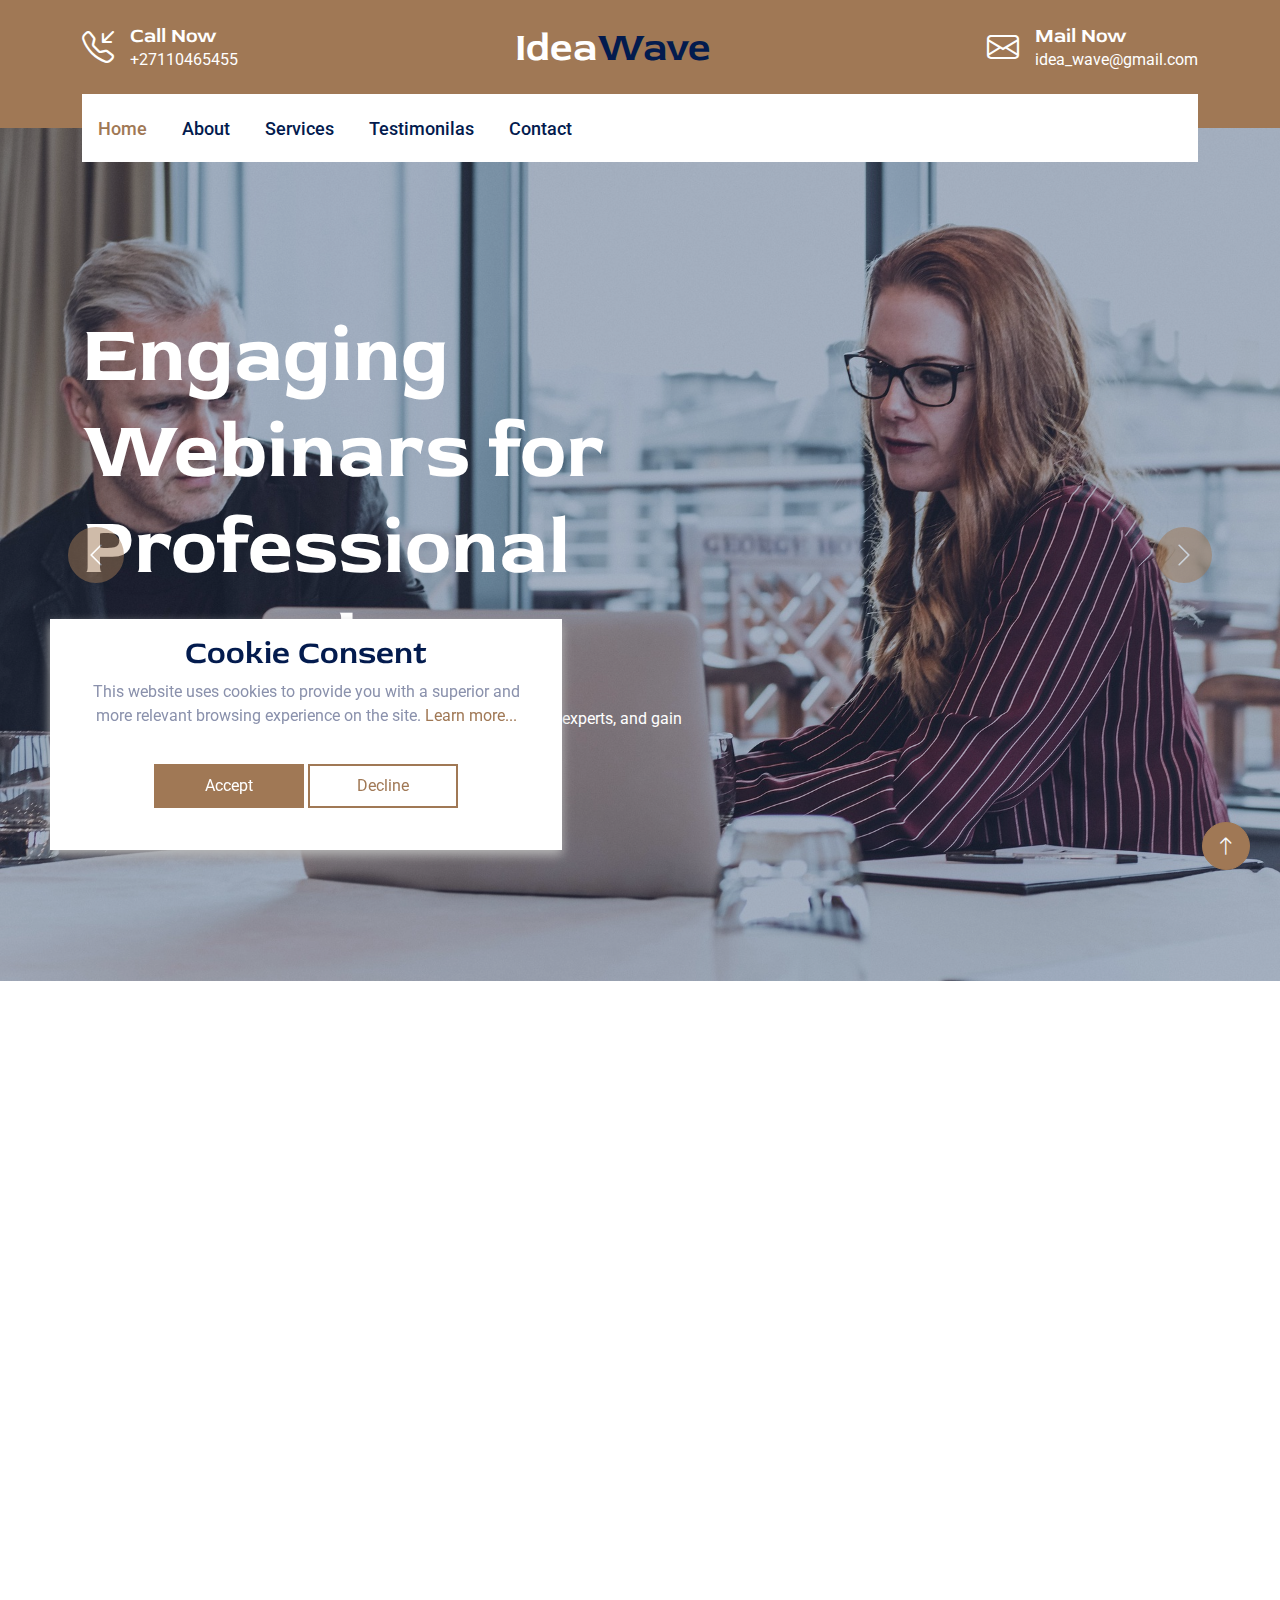
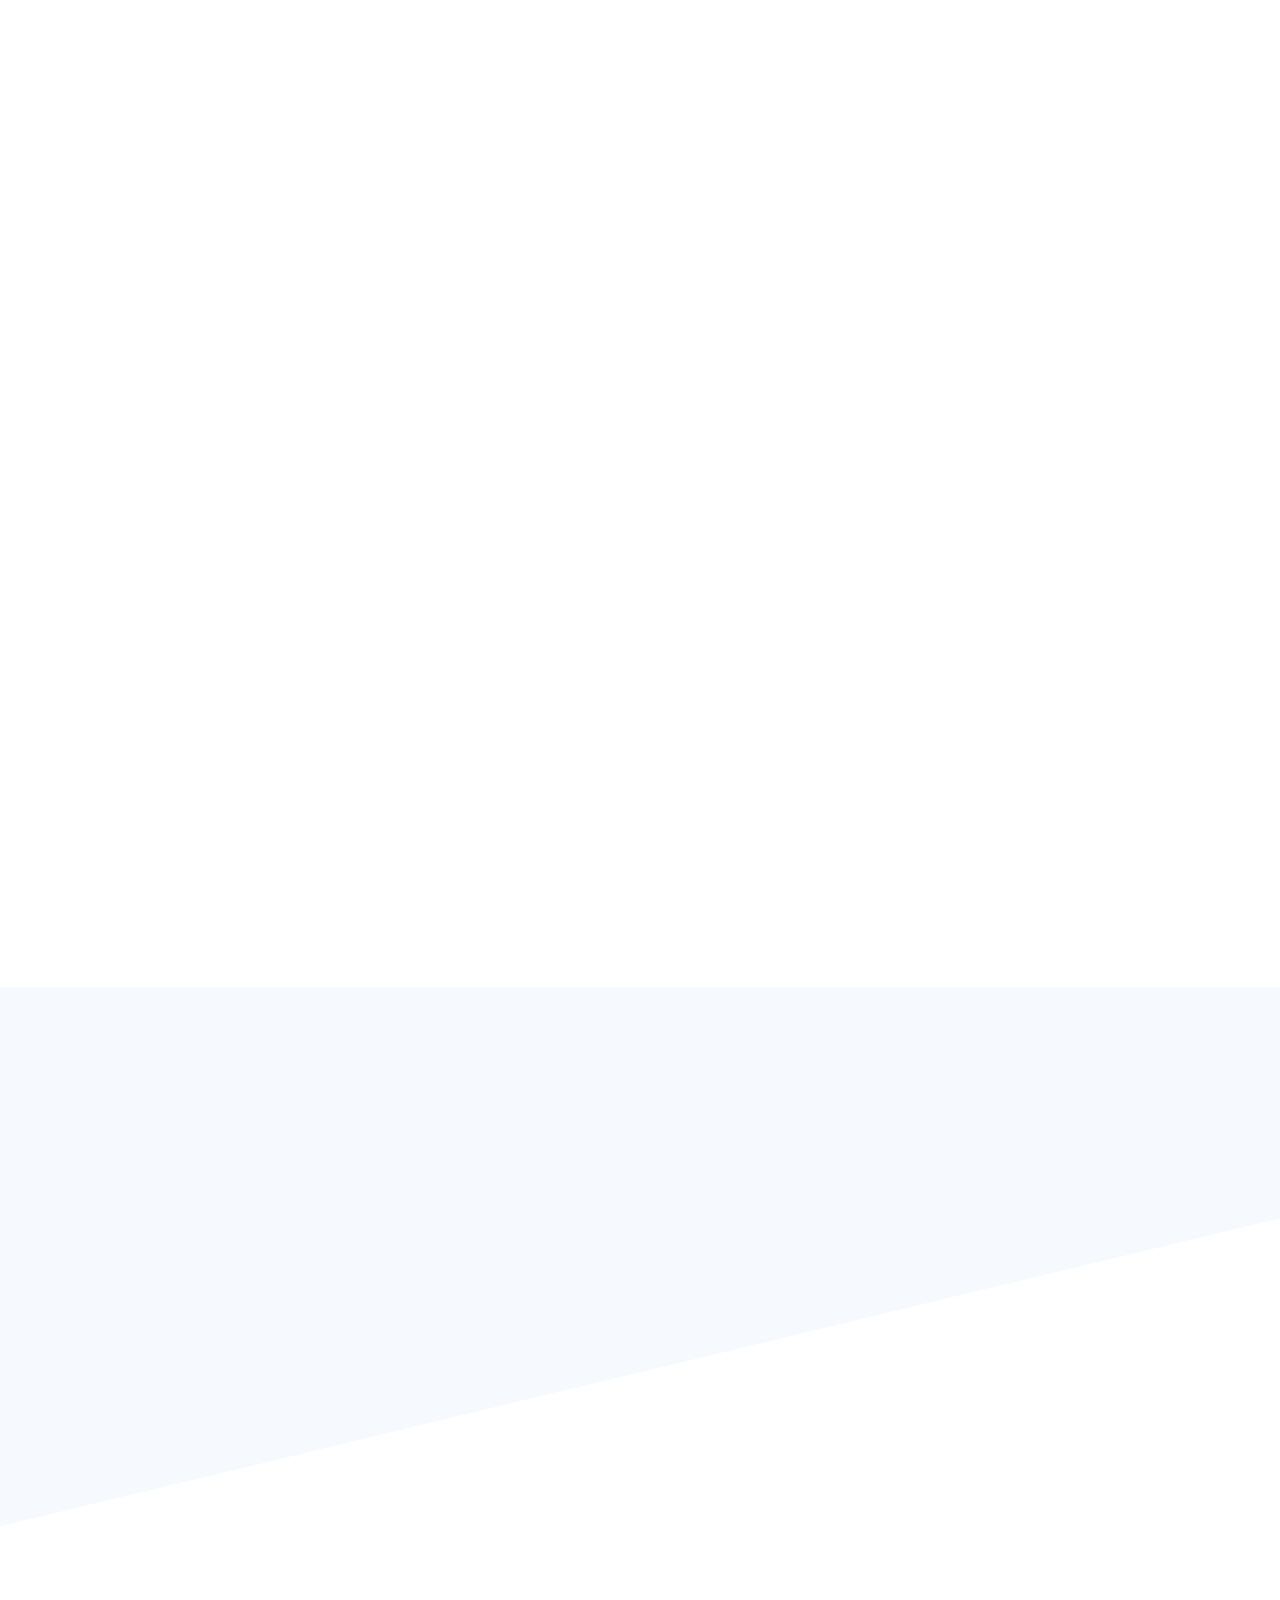
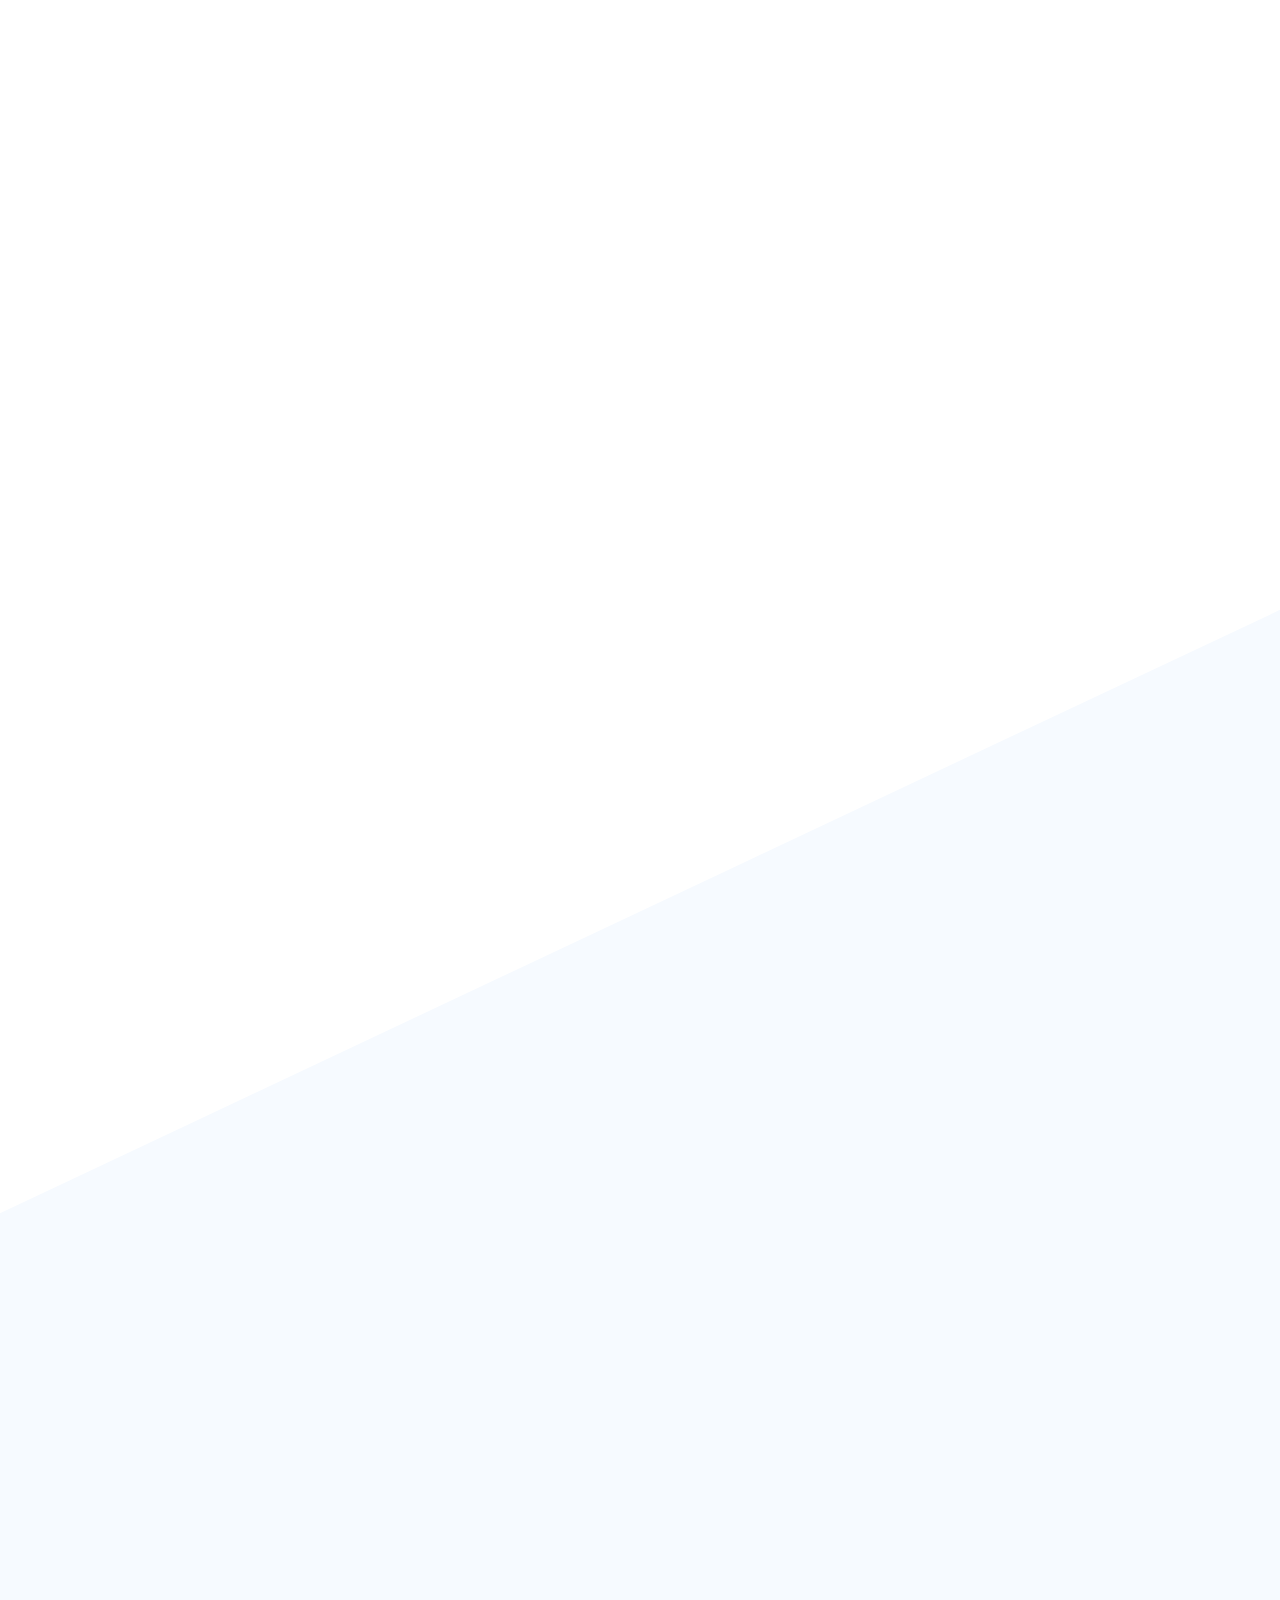
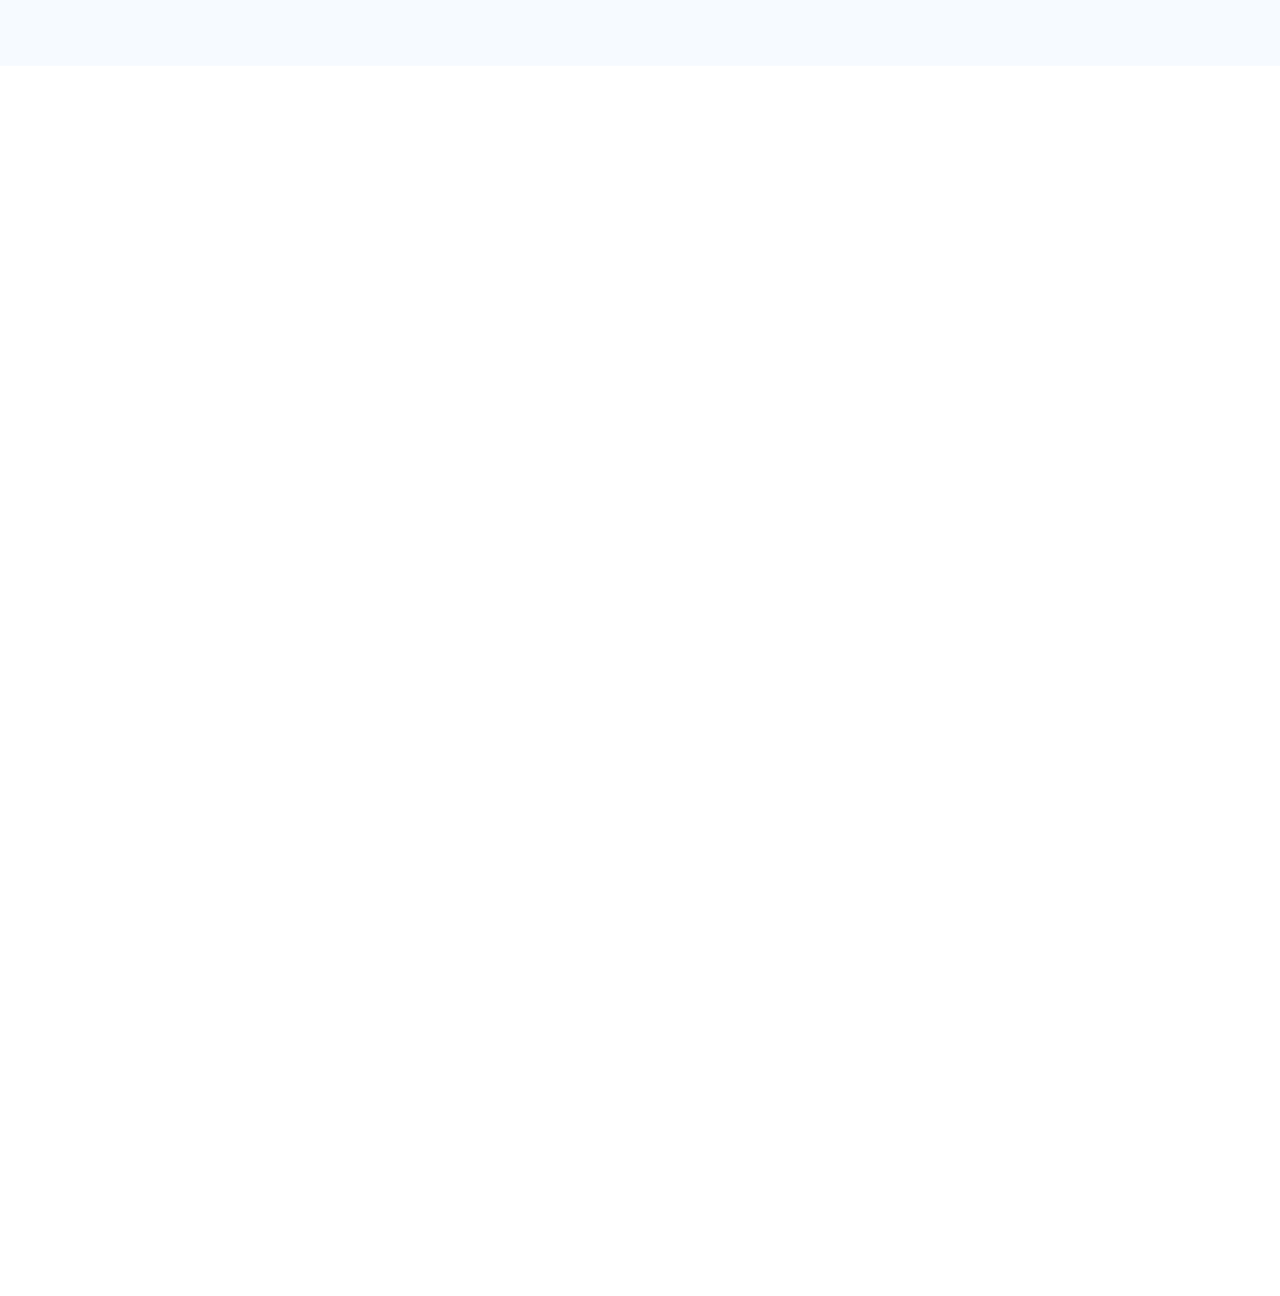
<file: index.html>
<!DOCTYPE html>
<html lang="en">
    <head>
        <meta charset="utf-8" />
        <title>IdeaWave</title>
        <meta content="width=device-width, initial-scale=1.0" name="viewport" />
        <meta content="" name="keywords" />
        <meta content="" name="description" />

        <!-- Favicon -->
        <link href="img/favicon.ico" rel="icon" />

        <!-- Google Web Fonts -->
        <link rel="preconnect" href="https://fonts.googleapis.com" />
        <link rel="preconnect" href="https://fonts.gstatic.com" crossorigin />
        <link
            href="https://fonts.googleapis.com/css2?family=Roboto:wght@400;500&family=Red+Rose:wght@600;700&display=swap"
            rel="stylesheet"
        />

        <!-- Icon Font Stylesheet -->
        <link
            href="https://cdnjs.cloudflare.com/ajax/libs/font-awesome/5.10.0/css/all.min.css"
            rel="stylesheet"
        />
        <link
            rel="stylesheet"
            href="https://cdn.jsdelivr.net/npm/bootstrap-icons@1.10.4/font/bootstrap-icons.css"
        />

        <!-- Libraries Stylesheet -->
        <link href="lib/animate/animate.min.css" rel="stylesheet" />
        <link
            href="lib/owlcarousel/assets/owl.carousel.min.css"
            rel="stylesheet"
        />

        <!-- Customized Bootstrap Stylesheet -->
        <link href="css/bootstrap.min.css" rel="stylesheet" />

        <!-- Template Stylesheet -->
        <link href="css/style.css" rel="stylesheet" />
    </head>

    <body>
        <!-- Spinner Start -->
        <div
            id="spinner"
            class="show bg-white position-fixed translate-middle w-100 vh-100 top-50 start-50 d-flex align-items-center justify-content-center"
        >
            <div
                class="spinner-border text-primary"
                role="status"
                style="width: 3rem; height: 3rem"
            ></div>
        </div>
        <!-- Spinner End -->

        <!-- Brand Start -->
        <div
            class="container-fluid bg-primary text-white pt-4 pb-5 d-none d-lg-flex"
        >
            <div class="container pb-2">
                <div class="d-flex align-items-center justify-content-between">
                    <div class="d-flex">
                        <i class="bi bi-telephone-inbound fs-2"></i>
                        <div class="ms-3">
                            <h5 class="text-white mb-0">Call Now</h5>
                            <span>+27110465455</span>
                        </div>
                    </div>
                    <a href="index.html" class="h1 text-white mb-0"
                        >Idea<span class="text-dark">Wave</span></a
                    >
                    <div class="d-flex">
                        <i class="bi bi-envelope fs-2"></i>
                        <div class="ms-3">
                            <h5 class="text-white mb-0">Mail Now</h5>
                            <span>idea_wave@gmail.com</span>
                        </div>
                    </div>
                </div>
            </div>
        </div>
        <!-- Brand End -->

        <!-- Navbar Start -->
        <div class="container-fluid sticky-top">
            <div class="container">
                <nav
                    class="navbar navbar-expand-lg navbar-light bg-white py-lg-0 px-lg-3"
                >
                    <a href="index.html" class="navbar-brand d-lg-none">
                        <h1 class="text-primary m-0">
                            Idea<span class="text-dark">Wave</span>
                        </h1>
                    </a>
                    <button
                        type="button"
                        class="navbar-toggler me-0"
                        data-bs-toggle="collapse"
                        data-bs-target="#navbarCollapse"
                    >
                        <span class="navbar-toggler-icon"></span>
                    </button>
                    <div class="collapse navbar-collapse" id="navbarCollapse">
                        <div class="navbar-nav">
                            <a
                                href="index.html"
                                class="nav-item nav-link active"
                                >Home</a
                            >
                            <a href="about.html" class="nav-item nav-link"
                                >About</a
                            >
                            <a href="service.html" class="nav-item nav-link"
                                >Services</a
                            >
                            <a href="testimonial.html" class="nav-item nav-link"
                                >Testimonilas</a
                            >
                            <a href="contact.html" class="nav-item nav-link"
                                >Contact</a
                            >
                        </div>
                    </div>
                </nav>
            </div>
        </div>
        <!-- Navbar End -->

        <!-- Carousel Start -->
        <div class="container-fluid header-carousel px-0 mb-5">
            <div
                id="header-carousel"
                class="carousel slide carousel-fade"
                data-bs-ride="carousel"
            >
                <div class="carousel-inner">
                    <div class="carousel-item active">
                        <img
                            class="w-100"
                            src="img/carousel-1.jpg"
                            alt="Image"
                        />
                        <div class="carousel-caption">
                            <div class="container">
                                <div class="row justify-content-start">
                                    <div class="col-lg-7 text-start">
                                        <h1
                                            class="display-1 text-white animated slideInRight mb-3"
                                        >
                                            Engaging Webinars for Professional
                                            Growth
                                        </h1>
                                        <p class="mb-5 animated slideInRight">
                                            Join our series of webinars to
                                            expand your knowledge, connect with
                                            experts, and gain actionable
                                            insights for personal and
                                            professional development.
                                        </p>
                                    </div>
                                </div>
                            </div>
                        </div>
                    </div>
                    <div class="carousel-item">
                        <img
                            class="w-100"
                            src="img/carousel-2.jpg"
                            alt="Image"
                        />
                        <div class="carousel-caption">
                            <div class="container">
                                <div class="row justify-content-end">
                                    <div class="col-lg-7 text-end">
                                        <h1
                                            class="display-1 text-white animated slideInLeft mb-3"
                                        >
                                            Expert Speakers and Practical
                                            Insights
                                        </h1>
                                        <p class="mb-5 animated slideInLeft">
                                            Discover a lineup of industry
                                            experts sharing their expertise on a
                                            range of topics designed to empower
                                            you in your career journey.
                                        </p>
                                    </div>
                                </div>
                            </div>
                        </div>
                    </div>
                </div>
                <button
                    class="carousel-control-prev"
                    type="button"
                    data-bs-target="#header-carousel"
                    data-bs-slide="prev"
                >
                    <span
                        class="carousel-control-prev-icon"
                        aria-hidden="true"
                    ></span>
                    <span class="visually-hidden">Previous</span>
                </button>
                <button
                    class="carousel-control-next"
                    type="button"
                    data-bs-target="#header-carousel"
                    data-bs-slide="next"
                >
                    <span
                        class="carousel-control-next-icon"
                        aria-hidden="true"
                    ></span>
                    <span class="visually-hidden">Next</span>
                </button>
            </div>
        </div>
        <!-- Carousel End -->

        <!-- About Start -->
        <div class="container-fluid py-5">
            <div class="container">
                <div class="row g-5">
                    <div class="col-lg-6 wow fadeIn" data-wow-delay="0.1s">
                        <div class="row g-0">
                            <div class="col-12">
                                <img
                                    class="img-fluid"
                                    style="width: 100%; height: 100%"
                                    src="img/approach.jpg"
                                />
                            </div>
                        </div>
                    </div>
                    <div class="col-lg-6 wow fadeIn" data-wow-delay="0.5s">
                        <h1 class="display-6 mb-4">
                            Our Approach to Delivering High-Impact Webinars
                        </h1>
                        <p class="mb-4">
                            We focus on creating engaging webinars that deliver
                            value to participants by addressing timely topics
                            and providing actionable insights. Our approach
                            involves: Comprehensive Topic Research - We select
                            webinar topics based on current trends and the
                            specific interests of our audience, ensuring
                            relevant and impactful content. Tailored Learning
                            Experiences - Each webinar is structured to cater to
                            a variety of learning styles, incorporating visuals,
                            interactive elements, and Q&A sessions to foster an
                            immersive learning experience. Focus on Quality and
                            Relevance - We prioritize content quality, choosing
                            speakers and material that align with the goals of
                            our audience and offer practical knowledge. Advanced
                            Technology Integration - Leveraging the latest
                            webinar platforms and tools, we create a seamless
                            experience for attendees, from smooth streaming to
                            interactive engagement features that keep audiences
                            connected and engaged throughout the sessions.
                        </p>
                    </div>
                </div>
            </div>
        </div>
        <!-- About End -->

        <!-- Features Start -->
        <div
            class="container-fluid feature mt-5 wow fadeInUp"
            data-wow-delay="0.1s"
        >
            <div class="container">
                <div class="row g-0">
                    <div class="col-lg-6 pt-lg-5">
                        <div class="bg-white p-5 mt-lg-5">
                            <h1
                                class="display-6 mb-4 wow fadeIn"
                                data-wow-delay="0.3s"
                            >
                                Our Impressive Track Record in Hosting
                                Educational Webinars
                            </h1>
                            <p class="mb-4 wow fadeIn" data-wow-delay="0.4s">
                                We pride ourselves on a proven track record of
                                success, offering webinars that engage audiences
                                and deliver valuable insights across a wide
                                range of topics. From professional development
                                to personal growth, our webinars are designed to
                                provide actionable knowledge and foster
                                meaningful connections. Join our community to
                                learn from experts, enhance your skills, and
                                achieve your goals.
                            </p>
                            <div class="row g-5 pt-2 mb-5">
                                <div
                                    class="col-sm-6 wow fadeIn"
                                    data-wow-delay="0.3s"
                                >
                                    <div class="icon-box-primary mb-4">
                                        <i
                                            class="bi bi-person-plus text-dark"
                                        ></i>
                                    </div>
                                    <h5 class="mb-3">
                                        Participant Satisfaction Rate
                                    </h5>
                                    <span>
                                        We maintain a 98% satisfaction rate,
                                        reflecting our commitment to delivering
                                        engaging and high-quality webinars that
                                        resonate with our audience.
                                    </span>
                                </div>
                                <div
                                    class="col-sm-6 wow fadeIn"
                                    data-wow-delay="0.4s"
                                >
                                    <div class="icon-box-primary mb-4">
                                        <i
                                            class="bi bi-check-all text-dark"
                                        ></i>
                                    </div>
                                    <h5 class="mb-3">
                                        Partnerships with Industry Experts
                                    </h5>
                                    <span>
                                        We have established strategic
                                        partnerships with over 30 industry
                                        experts, enabling us to provide webinars
                                        with the latest insights and best
                                        practices across various fields.
                                    </span>
                                </div>
                            </div>
                        </div>
                    </div>
                </div>
            </div>
        </div>
        <!-- Features End -->

        <!-- Video Modal Start -->
        <div
            class="modal modal-video fade"
            id="videoModal"
            tabindex="-1"
            aria-labelledby="exampleModalLabel"
            aria-hidden="true"
        >
            <div class="modal-dialog">
                <div class="modal-content rounded-0">
                    <div class="modal-header">
                        <h3 class="modal-title" id="exampleModalLabel">
                            Youtube Video
                        </h3>
                        <button
                            type="button"
                            class="btn-close"
                            data-bs-dismiss="modal"
                            aria-label="Close"
                        ></button>
                    </div>
                    <div class="modal-body">
                        <!-- 16:9 aspect ratio -->
                        <div class="ratio ratio-16x9">
                            <iframe
                                class="embed-responsive-item"
                                src=""
                                id="video"
                                allowfullscreen
                                allowscriptaccess="always"
                                allow="autoplay"
                            ></iframe>
                        </div>
                    </div>
                </div>
            </div>
        </div>
        <!-- Video Modal End -->

        <!-- Service Start -->
        <div class="container-fluid container-service py-5">
            <div class="container pt-5">
                <div
                    class="text-center mx-auto wow fadeInUp"
                    data-wow-delay="0.1s"
                    style="max-width: 600px"
                >
                    <h1 class="display-6 mb-3">
                        Expert-Led Webinars on Emerging Trends and Skills
                    </h1>
                    <p class="mb-5">
                        Join our industry-leading webinars designed to provide
                        you with insights into today’s most relevant topics.
                        From technical skills to professional growth, our
                        webinars are tailored to equip you with knowledge and
                        practical skills that drive career success. Learn
                        directly from experts in a range of fields, designed to
                        address the evolving challenges and opportunities across
                        industries. Gain valuable perspectives, participate in
                        Q&A sessions, and stay ahead of the curve with our
                        carefully curated sessions.
                    </p>
                </div>
                <div class="row g-4">
                    <div
                        class="col-lg-4 col-md-6 wow fadeInUp"
                        data-wow-delay="0.1s"
                    >
                        <div class="service-item">
                            <h5 class="mb-3">In-Depth Topic Coverage</h5>
                            <p class="mb-4">
                                Our webinars provide deep dives into critical
                                topics across various domains. Led by experts,
                                each session is designed to cover everything
                                from foundational principles to advanced
                                techniques, ensuring a comprehensive
                                understanding.
                            </p>
                        </div>
                    </div>
                    <div
                        class="col-lg-4 col-md-6 wow fadeInUp"
                        data-wow-delay="0.3s"
                    >
                        <div class="service-item">
                            <h5 class="mb-3">Interactive Learning</h5>
                            <p class="mb-4">
                                Engage with our presenters through Q&A segments
                                and interactive discussions. Our webinars foster
                                a collaborative learning environment where
                                participants can connect, ask questions, and
                                gain clarity on complex topics.
                            </p>
                        </div>
                    </div>
                    <div
                        class="col-lg-4 col-md-6 wow fadeInUp"
                        data-wow-delay="0.5s"
                    >
                        <div class="service-item">
                            <h5 class="mb-3">Flexible and Accessible</h5>
                            <p class="mb-4">
                                All webinars are accessible online, providing
                                flexibility to attend from anywhere. Recordings
                                are also available post-event, allowing
                                participants to revisit sessions and continue
                                their learning journey at their own pace.
                            </p>
                        </div>
                    </div>
                </div>
            </div>
        </div>
        <!-- Service End -->

        <!-- Team Start -->
        <div class="container-fluid container-team py-5">
            <div class="container pb-5">
                <div class="row g-5 align-items-center mb-5">
                    <div class="col-md-6 wow fadeIn" data-wow-delay="0.3s">
                        <img
                            class="img-fluid w-100"
                            src="img/team-1.jpg"
                            alt=""
                        />
                    </div>
                    <div class="col-md-6 wow fadeIn" data-wow-delay="0.5s">
                        <h1 class="display-6 mb-3">Dr. Benjamin Carter</h1>
                        <p class="mb-1">Senior Webinar Presenter</p>
                        <h3 class="mb-3">Biography</h3>
                        <p class="mb-4">
                            Dr. Benjamin Carter is a renowned expert and a
                            popular webinar presenter with a career spanning
                            over two decades. Known for his engaging
                            presentations, Dr. Carter specializes in breaking
                            down complex concepts and delivering them in an
                            accessible and interactive manner.
                        </p>
                        <p class="mb-4">
                            With a Ph.D. in Education, he brings extensive
                            experience in adult learning and professional
                            development. Dr. Carter is passionate about helping
                            professionals advance their skills and stay
                            up-to-date in their fields.
                        </p>
                    </div>
                </div>
                <div class="row g-4">
                    <div
                        class="col-lg-3 col-md-6 wow fadeInUp"
                        data-wow-delay="0.1s"
                    >
                        <div class="team-item">
                            <div class="position-relative overflow-hidden">
                                <img
                                    class="img-fluid w-100"
                                    src="img/team-2.jpg"
                                    alt=""
                                />
                            </div>
                            <div class="text-center p-4">
                                <h5 class="mb-1">Laura Thompson</h5>
                                <span>Digital Marketing Expert</span>
                            </div>
                        </div>
                    </div>
                    <div
                        class="col-lg-3 col-md-6 wow fadeInUp"
                        data-wow-delay="0.3s"
                    >
                        <div class="team-item">
                            <div class="position-relative overflow-hidden">
                                <img
                                    class="img-fluid w-100"
                                    src="img/team-3.jpg"
                                    alt=""
                                />
                            </div>
                            <div class="text-center p-4">
                                <h5 class="mb-1">David Mbatha</h5>
                                <span>Data Science Instructor</span>
                            </div>
                        </div>
                    </div>
                    <div
                        class="col-lg-3 col-md-6 wow fadeInUp"
                        data-wow-delay="0.5s"
                    >
                        <div class="team-item">
                            <div class="position-relative overflow-hidden">
                                <img
                                    class="img-fluid w-100"
                                    src="img/team-4.jpg"
                                    alt=""
                                />
                            </div>
                            <div class="text-center p-4">
                                <h5 class="mb-1">Sandra Lewis</h5>
                                <span>Leadership Coach</span>
                            </div>
                        </div>
                    </div>
                    <div
                        class="col-lg-3 col-md-6 wow fadeInUp"
                        data-wow-delay="0.7s"
                    >
                        <div class="team-item">
                            <div class="position-relative overflow-hidden">
                                <img
                                    class="img-fluid w-100"
                                    src="img/team-5.jpg"
                                    alt=""
                                />
                            </div>
                            <div class="text-center p-4">
                                <h5 class="mb-1">Michael Zhang</h5>
                                <span>Project Management Specialist</span>
                            </div>
                        </div>
                    </div>
                </div>
            </div>
        </div>
        <!-- Team End -->

        <!-- Contact Start -->
        <div class="container-fluid py-5">
            <div class="container py-5">
                <div
                    class="text-center mx-auto wow fadeInUp"
                    data-wow-delay="0.1s"
                    style="max-width: 600px"
                >
                    <h1 class="display-6 mb-3">
                        Have Any Query? Feel Free To Contact Us
                    </h1>
                </div>
                <div class="row g-5">
                    <div class="col-lg-12 wow fadeInUp" data-wow-delay="0.1s">
                        <form>
                            <div class="row g-3">
                                <div class="col-md-12">
                                    <div class="form-floating">
                                        <input
                                            type="text"
                                            class="form-control"
                                            id="name"
                                            placeholder="Your Name"
                                        />
                                        <label for="name">Your Name</label>
                                    </div>
                                </div>
                                <div class="col-md-12">
                                    <div class="form-floating">
                                        <input
                                            type="email"
                                            class="form-control"
                                            id="email"
                                            placeholder="Your Email"
                                        />
                                        <label for="email">Your Email</label>
                                        <div id="result"></div>
                                    </div>
                                </div>
                                <div class="col-12">
                                    <div class="form-floating">
                                        <textarea
                                            class="form-control"
                                            placeholder="Leave a message here"
                                            id="message"
                                            style="height: 200px"
                                        ></textarea>
                                        <label for="message">Message</label>
                                    </div>
                                </div>
                                <div class="col-12">
                                    <button
                                        class="btn btn-primary py-3 px-5"
                                        type="submit"
                                        id="submit"
                                        onclick="sendForm()"
                                    >
                                        Send Message
                                    </button>
                                </div>
                            </div>
                        </form>
                    </div>
                </div>
            </div>
        </div>
        <!-- Contact End -->

        <!-- Footer Start -->
        <div
            class="container-fluid footer position-relative bg-dark text-white-50 py-5 wow fadeIn"
            data-wow-delay="0.1s"
        >
            <div class="container">
                <div class="row g-5 py-5">
                    <div class="col-lg-6 pe-lg-5">
                        <a href="index.html" class="navbar-brand">
                            <h1 class="h1 text-primary mb-0">
                                Idea<span class="text-white">Wave</span>
                            </h1>
                        </a>
                        <p class="fs-5 mb-4">
                            Connect with our team to learn more about our
                            upcoming webinars. We're here to provide valuable
                            insights and training to help you stay ahead in your
                            field.
                        </p>
                        <p>
                            <i class="fa fa-map-marker-alt me-2"></i>Chrestos,
                            31 Scrooby St, Willowbrook, Roodepoort, 1724, South
                            Africa
                        </p>

                        <p><i class="fa fa-phone-alt me-2"></i>+27110465455</p>
                        <p>
                            <i class="fa fa-envelope me-2"></i
                            >idea_wave@gmail.com
                        </p>
                    </div>
                    <div class="col-lg-6 ps-lg-5">
                        <div class="row g-5">
                            <div class="col-sm-6">
                                <h4 class="text-light mb-4">Quick Links</h4>
                                <a class="btn btn-link" href="index.html"
                                    >Home</a
                                >
                                <a class="btn btn-link" href="contact.html"
                                    >Contact Us</a
                                >
                                <a class="btn btn-link" href="about.html"
                                    >About Us</a
                                >
                                <a class="btn btn-link" href="terms-of-use.html"
                                    >Terms & Condition</a
                                >
                                <a
                                    class="btn btn-link"
                                    href="privacy-policy.html"
                                    >Privacy Policy</a
                                >
                            </div>
                            <div class="col-sm-6">
                                <h4 class="text-light mb-4">Popular Links</h4>
                                <a class="btn btn-link" href="about.html"
                                    >About Us</a
                                >
                                <a class="btn btn-link" href="contact.html"
                                    >Contact Us</a
                                >
                                <a class="btn btn-link" href="service.html"
                                    >Our Webinars</a
                                >
                                <a class="btn btn-link" href="terms-of-use.html"
                                    >Terms & Condition</a
                                >
                            </div>
                        </div>
                    </div>
                </div>
            </div>
        </div>
        <!-- Footer End -->

        <!-- Cookie banner -->
        <div class="cookie-wrapper show">
            <div>
                <i class="bx bx-cookie"></i>
                <h2 style="text-align: center">Cookie Consent</h2>
            </div>

            <div class="data">
                <p>
                    This website uses cookies to provide you with a superior and
                    more relevant browsing experience on the site.
                    <a href="#">Learn more...</a>
                </p>
            </div>

            <div class="buttons">
                <button class="cookie-button" id="acceptBtn">Accept</button>
                <button class="cookie-button" id="declineBtn">Decline</button>
            </div>
        </div>
        <!-- End Cookie banner -->

        <!-- Back to Top -->
        <a
            href="#"
            class="btn btn-lg btn-primary btn-lg-square rounded-circle back-to-top"
            ><i class="bi bi-arrow-up"></i
        ></a>

        <!-- JavaScript Libraries -->
        <script src="https://ajax.googleapis.com/ajax/libs/jquery/3.6.1/jquery.min.js"></script>
        <script src="https://cdn.jsdelivr.net/npm/bootstrap@5.0.0/dist/js/bootstrap.bundle.min.js"></script>
        <script src="lib/wow/wow.min.js"></script>
        <script src="lib/easing/easing.min.js"></script>
        <script src="lib/waypoints/waypoints.min.js"></script>
        <script src="lib/counterup/counterup.min.js"></script>
        <script src="lib/owlcarousel/owl.carousel.min.js"></script>

        <!-- Template Javascript -->
        <script src="js/main.js"></script>
        <script src="js/contact-form.js"></script>
        <script src="js/cookiebanner.js"></script>
    </body>
</html>
</file>
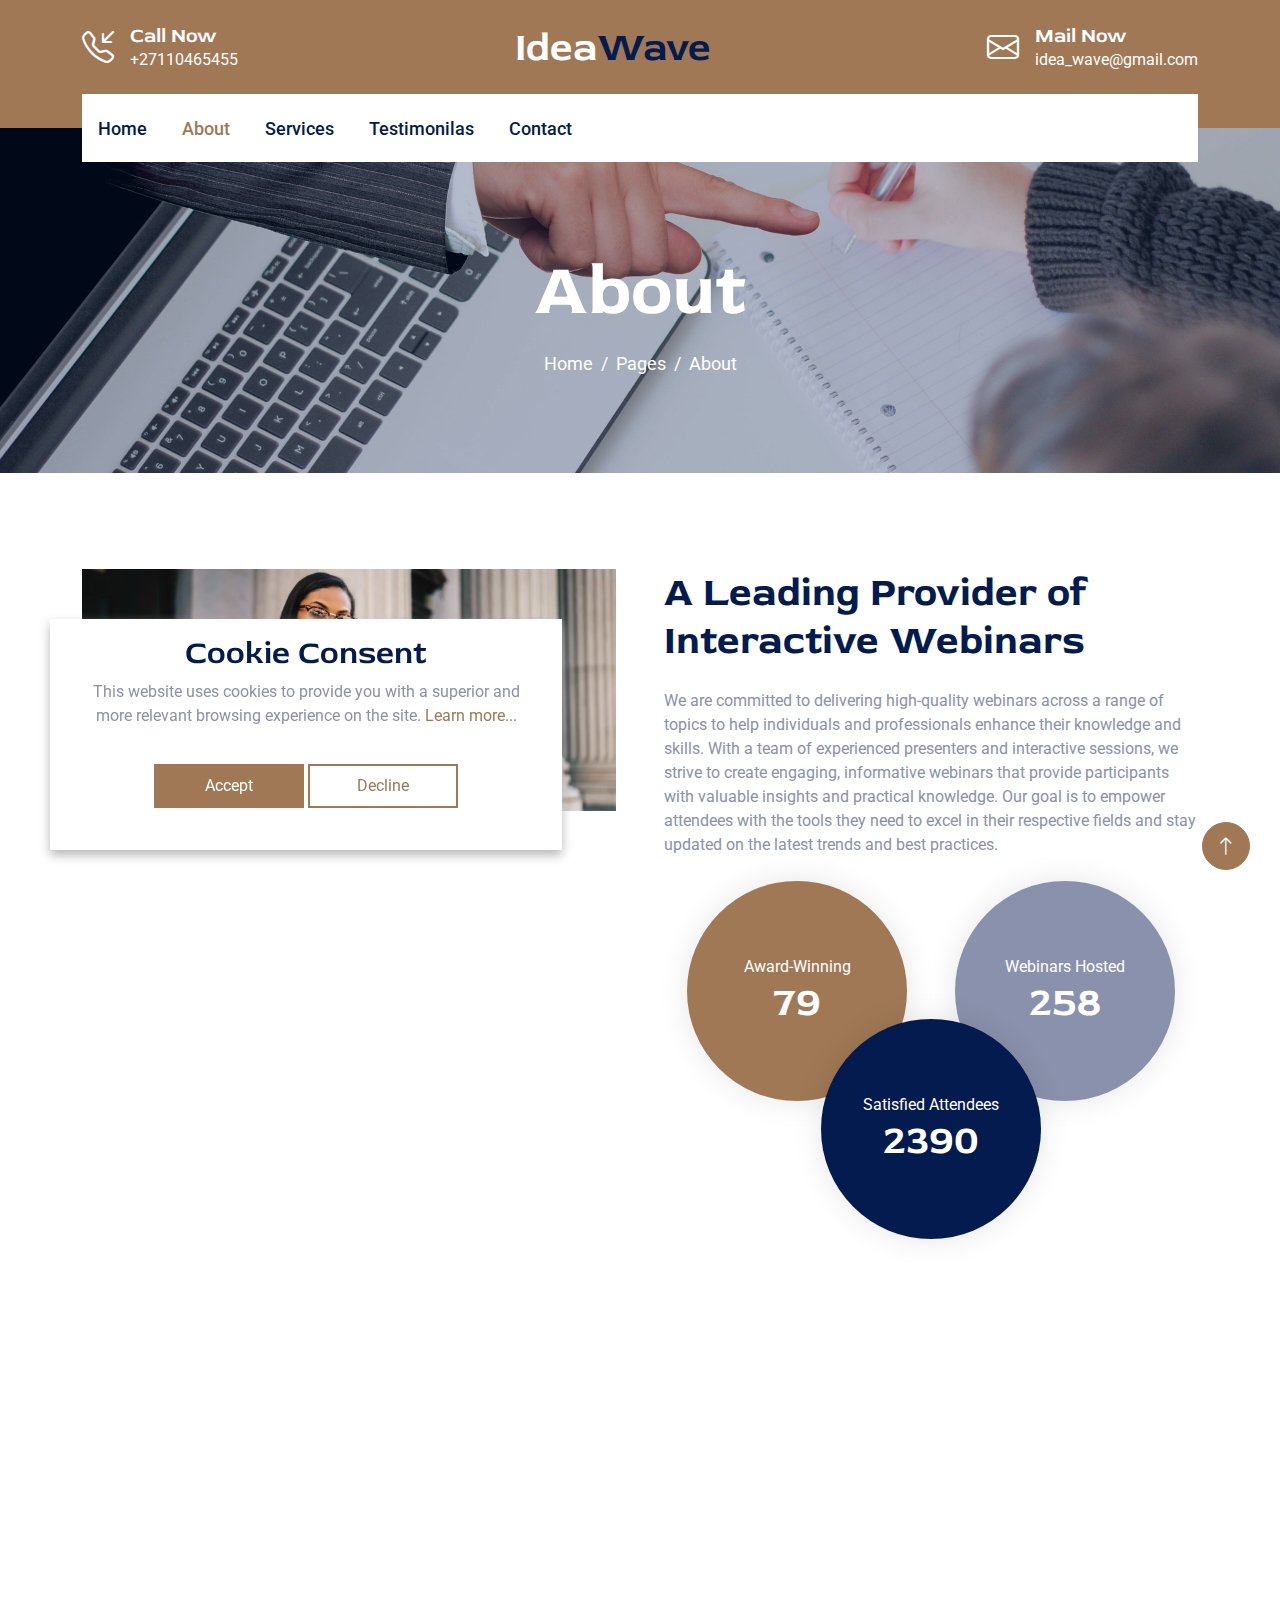
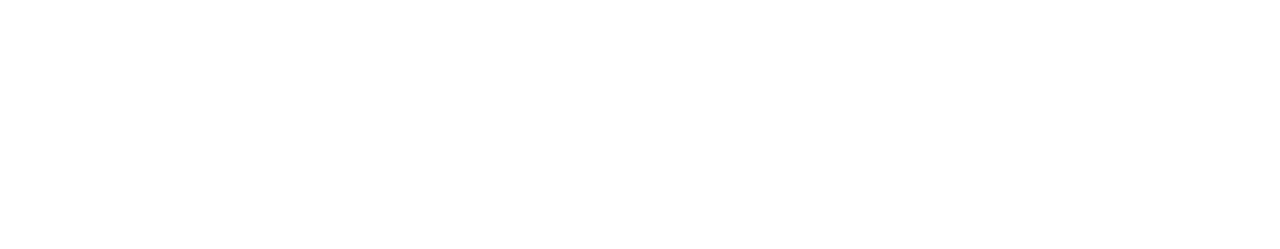
<file: about.html>
<!DOCTYPE html>
<html lang="en">
    <head>
        <meta charset="utf-8" />
        <title>IdeaWave</title>
        <meta content="width=device-width, initial-scale=1.0" name="viewport" />
        <meta content="" name="keywords" />
        <meta content="" name="description" />

        <!-- Favicon -->
        <link href="img/favicon.ico" rel="icon" />

        <!-- Google Web Fonts -->
        <link rel="preconnect" href="https://fonts.googleapis.com" />
        <link rel="preconnect" href="https://fonts.gstatic.com" crossorigin />
        <link
            href="https://fonts.googleapis.com/css2?family=Roboto:wght@400;500&family=Red+Rose:wght@600;700&display=swap"
            rel="stylesheet"
        />

        <!-- Icon Font Stylesheet -->
        <link
            href="https://cdnjs.cloudflare.com/ajax/libs/font-awesome/5.10.0/css/all.min.css"
            rel="stylesheet"
        />
        <link
            rel="stylesheet"
            href="https://cdn.jsdelivr.net/npm/bootstrap-icons@1.10.4/font/bootstrap-icons.css"
        />

        <!-- Libraries Stylesheet -->
        <link href="lib/animate/animate.min.css" rel="stylesheet" />
        <link
            href="lib/owlcarousel/assets/owl.carousel.min.css"
            rel="stylesheet"
        />

        <!-- Customized Bootstrap Stylesheet -->
        <link href="css/bootstrap.min.css" rel="stylesheet" />

        <!-- Template Stylesheet -->
        <link href="css/style.css" rel="stylesheet" />
    </head>

    <body>
        <!-- Spinner Start -->
        <div
            id="spinner"
            class="show bg-white position-fixed translate-middle w-100 vh-100 top-50 start-50 d-flex align-items-center justify-content-center"
        >
            <div
                class="spinner-border text-primary"
                role="status"
                style="width: 3rem; height: 3rem"
            ></div>
        </div>
        <!-- Spinner End -->

        <!-- Brand Start -->
        <div
            class="container-fluid bg-primary text-white pt-4 pb-5 d-none d-lg-flex"
        >
            <div class="container pb-2">
                <div class="d-flex align-items-center justify-content-between">
                    <div class="d-flex">
                        <i class="bi bi-telephone-inbound fs-2"></i>
                        <div class="ms-3">
                            <h5 class="text-white mb-0">Call Now</h5>
                            <span>+27110465455</span>
                        </div>
                    </div>
                    <a href="index.html" class="h1 text-white mb-0"
                        >Idea<span class="text-dark">Wave</span></a
                    >
                    <div class="d-flex">
                        <i class="bi bi-envelope fs-2"></i>
                        <div class="ms-3">
                            <h5 class="text-white mb-0">Mail Now</h5>
                            <span>idea_wave@gmail.com</span>
                        </div>
                    </div>
                </div>
            </div>
        </div>
        <!-- Brand End -->

        <!-- Navbar Start -->
        <div class="container-fluid sticky-top">
            <div class="container">
                <nav
                    class="navbar navbar-expand-lg navbar-light bg-white py-lg-0 px-lg-3"
                >
                    <a href="index.html" class="navbar-brand d-lg-none">
                        <h1 class="text-primary m-0">
                            Idea<span class="text-dark">Wave</span>
                        </h1>
                    </a>
                    <button
                        type="button"
                        class="navbar-toggler me-0"
                        data-bs-toggle="collapse"
                        data-bs-target="#navbarCollapse"
                    >
                        <span class="navbar-toggler-icon"></span>
                    </button>
                    <div class="collapse navbar-collapse" id="navbarCollapse">
                        <div class="navbar-nav">
                            <a href="index.html" class="nav-item nav-link"
                                >Home</a
                            >
                            <a
                                href="about.html"
                                class="nav-item nav-link active"
                                >About</a
                            >
                            <a href="service.html" class="nav-item nav-link"
                                >Services</a
                            >
                            <a href="testimonial.html" class="nav-item nav-link"
                                >Testimonilas</a
                            >
                            <a href="contact.html" class="nav-item nav-link"
                                >Contact</a
                            >
                        </div>
                    </div>
                </nav>
            </div>
        </div>
        <!-- Navbar End -->

        <!-- Page Header Start -->
        <div
            class="container-fluid page-header bg2 py-5 mb-5 wow fadeIn"
            data-wow-delay="0.1s"
        >
            <div class="container text-center py-5 mt-4">
                <h1 class="display-2 text-white mb-3 animated slideInDown">
                    About
                </h1>
                <nav aria-label="breadcrumb animated slideInDown">
                    <ol class="breadcrumb justify-content-center mb-0">
                        <li class="breadcrumb-item"><a href="#">Home</a></li>
                        <li class="breadcrumb-item"><a href="#">Pages</a></li>
                        <li class="breadcrumb-item" aria-current="page">
                            About
                        </li>
                    </ol>
                </nav>
            </div>
        </div>
        <!-- Page Header End -->

        <!-- About Start -->
        <div class="container-fluid py-5">
            <div class="container">
                <div class="row g-5">
                    <div class="col-lg-6 wow fadeIn" data-wow-delay="0.1s">
                        <div class="row g-0">
                            <div class="col-12">
                                <img class="img-fluid" src="img/about-1.jpg" />
                            </div>
                        </div>
                    </div>
                    <div class="col-lg-6 wow fadeIn" data-wow-delay="0.5s">
                        <h1 class="display-6 mb-4">
                            A Leading Provider of Interactive Webinars
                        </h1>
                        <p class="mb-4">
                            We are committed to delivering high-quality webinars
                            across a range of topics to help individuals and
                            professionals enhance their knowledge and skills.
                            With a team of experienced presenters and
                            interactive sessions, we strive to create engaging,
                            informative webinars that provide participants with
                            valuable insights and practical knowledge. Our goal
                            is to empower attendees with the tools they need to
                            excel in their respective fields and stay updated on
                            the latest trends and best practices.
                        </p>
                        <div class="row g-4 g-sm-5 justify-content-center">
                            <div class="col-sm-6">
                                <div
                                    class="about-fact btn-square flex-column rounded-circle bg-primary ms-sm-auto"
                                >
                                    <p class="text-white mb-0">Award-Winning</p>
                                    <h1
                                        class="text-white mb-0"
                                        data-toggle="counter-up"
                                    >
                                        79
                                    </h1>
                                </div>
                            </div>
                            <div class="col-sm-6 text-start">
                                <div
                                    class="about-fact btn-square flex-column rounded-circle bg-secondary me-sm-auto"
                                >
                                    <p class="text-white mb-0">
                                        Webinars Hosted
                                    </p>
                                    <h1
                                        class="text-white mb-0"
                                        data-toggle="counter-up"
                                    >
                                        258
                                    </h1>
                                </div>
                            </div>
                            <div class="col-sm-6">
                                <div
                                    class="about-fact mt-n130 btn-square flex-column rounded-circle bg-dark mx-sm-auto"
                                >
                                    <p class="text-white mb-0">
                                        Satisfied Attendees
                                    </p>
                                    <h1
                                        class="text-white mb-0"
                                        data-toggle="counter-up"
                                    >
                                        2390
                                    </h1>
                                </div>
                            </div>
                        </div>
                    </div>
                </div>
            </div>
        </div>
        <!-- About End -->

        <!-- Footer Start -->
        <div
            class="container-fluid footer position-relative bg-dark text-white-50 py-5 wow fadeIn"
            data-wow-delay="0.1s"
        >
            <div class="container">
                <div class="row g-5 py-5">
                    <div class="col-lg-6 pe-lg-5">
                        <a href="index.html" class="navbar-brand">
                            <h1 class="h1 text-primary mb-0">
                                Idea<span class="text-white">Wave</span>
                            </h1>
                        </a>
                        <p class="fs-5 mb-4">
                            Connect with our team to learn more about our
                            upcoming webinars. We're here to provide valuable
                            insights and training to help you stay ahead in your
                            field.
                        </p>
                        <p>
                            <i class="fa fa-map-marker-alt me-2"></i>Chrestos,
                            31 Scrooby St, Willowbrook, Roodepoort, 1724, South
                            Africa
                        </p>

                        <p><i class="fa fa-phone-alt me-2"></i>+27110465455</p>
                        <p>
                            <i class="fa fa-envelope me-2"></i
                            >idea_wave@gmail.com
                        </p>
                    </div>
                    <div class="col-lg-6 ps-lg-5">
                        <div class="row g-5">
                            <div class="col-sm-6">
                                <h4 class="text-light mb-4">Quick Links</h4>
                                <a class="btn btn-link" href="index.html"
                                    >Home</a
                                >
                                <a class="btn btn-link" href="contact.html"
                                    >Contact Us</a
                                >
                                <a class="btn btn-link" href="about.html"
                                    >About us</a
                                >
                                <a class="btn btn-link" href="terms-of-use.html"
                                    >Terms & Condition</a
                                >
                                <a
                                    class="btn btn-link"
                                    href="privacy-policy.html"
                                    >Privacy Policy</a
                                >
                            </div>
                            <div class="col-sm-6">
                                <h4 class="text-light mb-4">Popular Links</h4>
                                <a class="btn btn-link" href="about.html"
                                    >About Us</a
                                >
                                <a class="btn btn-link" href="contact.html"
                                    >Contact Us</a
                                >
                                <a class="btn btn-link" href="service.html"
                                    >Our Services</a
                                >
                                <a class="btn btn-link" href="terms-of-use.html"
                                    >Terms & Condition</a
                                >
                            </div>
                            <div class="col-sm-12">
                                <h4 class="text-light mb-4">Newsletter</h4>
                                <div class="w-100">
                                    <div class="input-group">
                                        <input
                                            type="text"
                                            class="form-control border-0 py-3 px-4"
                                            style="
                                                background: rgba(
                                                    255,
                                                    255,
                                                    255,
                                                    0.1
                                                );
                                            "
                                            placeholder="Your Email Address"
                                            id="email"
                                        /><button
                                            class="btn btn-primary px-4"
                                            id="submit"
                                            onclick="sendForm()"
                                        >
                                            Sign Up
                                        </button>
                                    </div>
                                    <div id="result"></div>
                                </div>
                            </div>
                        </div>
                    </div>
                </div>
            </div>
        </div>
        <!-- Footer End -->

        <!-- Cookie banner -->
        <div class="cookie-wrapper show">
            <div>
                <i class="bx bx-cookie"></i>
                <h2 style="text-align: center">Cookie Consent</h2>
            </div>

            <div class="data">
                <p>
                    This website uses cookies to provide you with a superior and
                    more relevant browsing experience on the site.
                    <a href="#">Learn more...</a>
                </p>
            </div>

            <div class="buttons">
                <button class="cookie-button" id="acceptBtn">Accept</button>
                <button class="cookie-button" id="declineBtn">Decline</button>
            </div>
        </div>
        <!-- End Cookie banner -->

        <!-- Back to Top -->
        <a
            href="#"
            class="btn btn-lg btn-primary btn-lg-square rounded-circle back-to-top"
            ><i class="bi bi-arrow-up"></i
        ></a>

        <!-- JavaScript Libraries -->
        <script src="https://ajax.googleapis.com/ajax/libs/jquery/3.6.1/jquery.min.js"></script>
        <script src="https://cdn.jsdelivr.net/npm/bootstrap@5.0.0/dist/js/bootstrap.bundle.min.js"></script>
        <script src="lib/wow/wow.min.js"></script>
        <script src="lib/easing/easing.min.js"></script>
        <script src="lib/waypoints/waypoints.min.js"></script>
        <script src="lib/counterup/counterup.min.js"></script>
        <script src="lib/owlcarousel/owl.carousel.min.js"></script>

        <!-- Template Javascript -->
        <script src="js/main.js"></script>
        <script src="js/contact-form.js"></script>
        <script src="js/cookiebanner.js"></script>
    </body>
</html>
</file>
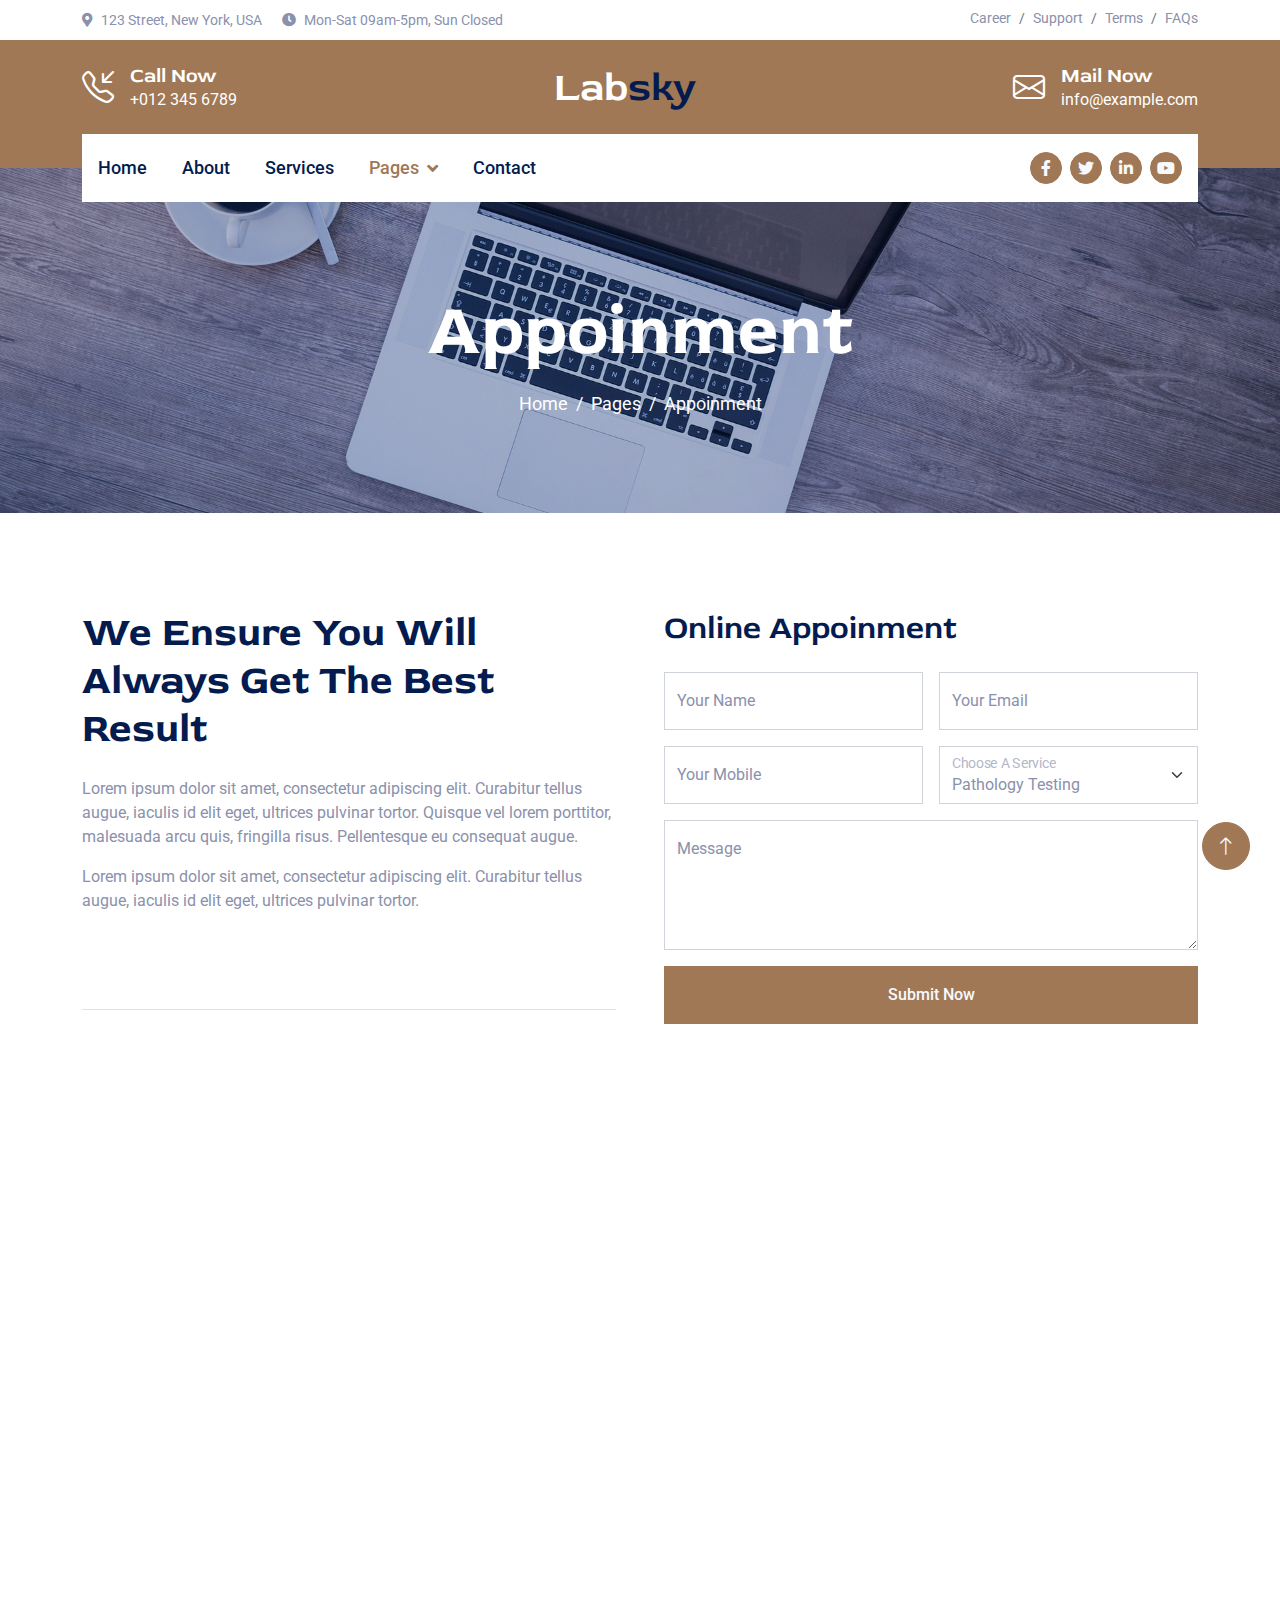
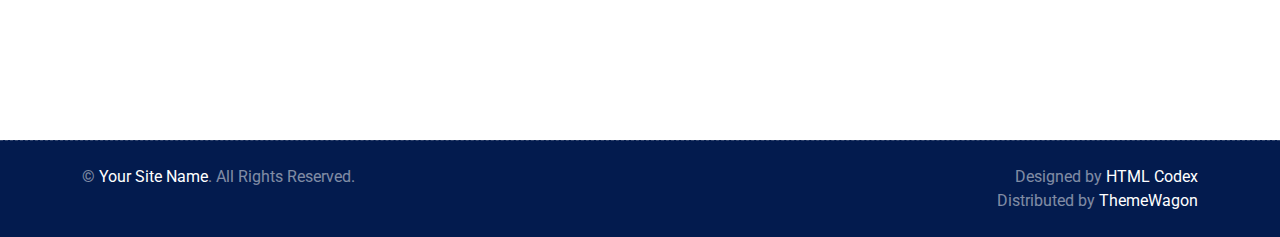
<file: appoinment.html>
<!DOCTYPE html>
<html lang="en">

<head>
    <meta charset="utf-8">
    <title>Labsky - Laboratory HTML Website Template</title>
    <meta content="width=device-width, initial-scale=1.0" name="viewport">
    <meta content="" name="keywords">
    <meta content="" name="description">

    <!-- Favicon -->
    <link href="img/favicon.ico" rel="icon">

    <!-- Google Web Fonts -->
    <link rel="preconnect" href="https://fonts.googleapis.com">
    <link rel="preconnect" href="https://fonts.gstatic.com" crossorigin>
    <link href="https://fonts.googleapis.com/css2?family=Roboto:wght@400;500&family=Red+Rose:wght@600;700&display=swap"
        rel="stylesheet">

    <!-- Icon Font Stylesheet -->
    <link href="https://cdnjs.cloudflare.com/ajax/libs/font-awesome/5.10.0/css/all.min.css" rel="stylesheet">
    <link rel="stylesheet" href="https://cdn.jsdelivr.net/npm/bootstrap-icons@1.10.4/font/bootstrap-icons.css">

    <!-- Libraries Stylesheet -->
    <link href="lib/animate/animate.min.css" rel="stylesheet">
    <link href="lib/owlcarousel/assets/owl.carousel.min.css" rel="stylesheet">

    <!-- Customized Bootstrap Stylesheet -->
    <link href="css/bootstrap.min.css" rel="stylesheet">

    <!-- Template Stylesheet -->
    <link href="css/style.css" rel="stylesheet">
</head>

<body>
    <!-- Spinner Start -->
    <div id="spinner"
        class="show bg-white position-fixed translate-middle w-100 vh-100 top-50 start-50 d-flex align-items-center justify-content-center">
        <div class="spinner-border text-primary" role="status" style="width: 3rem; height: 3rem;"></div>
    </div>
    <!-- Spinner End -->


    <!-- Topbar Start -->
    <div class="container-fluid py-2 d-none d-lg-flex">
        <div class="container">
            <div class="d-flex justify-content-between">
                <div>
                    <small class="me-3"><i class="fa fa-map-marker-alt me-2"></i>123 Street, New York, USA</small>
                    <small class="me-3"><i class="fa fa-clock me-2"></i>Mon-Sat 09am-5pm, Sun Closed</small>
                </div>
                <nav class="breadcrumb mb-0">
                    <a class="breadcrumb-item small text-body" href="#">Career</a>
                    <a class="breadcrumb-item small text-body" href="#">Support</a>
                    <a class="breadcrumb-item small text-body" href="#">Terms</a>
                    <a class="breadcrumb-item small text-body" href="#">FAQs</a>
                </nav>
            </div>
        </div>
    </div>
    <!-- Topbar End -->


    <!-- Brand Start -->
    <div class="container-fluid bg-primary text-white pt-4 pb-5 d-none d-lg-flex">
        <div class="container pb-2">
            <div class="d-flex align-items-center justify-content-between">
                <div class="d-flex">
                    <i class="bi bi-telephone-inbound fs-2"></i>
                    <div class="ms-3">
                        <h5 class="text-white mb-0">Call Now</h5>
                        <span>+012 345 6789</span>
                    </div>
                </div>
                <a href="index.html" class="h1 text-white mb-0">Lab<span class="text-dark">sky</span></a>
                <div class="d-flex">
                    <i class="bi bi-envelope fs-2"></i>
                    <div class="ms-3">
                        <h5 class="text-white mb-0">Mail Now</h5>
                        <span>info@example.com</span>
                    </div>
                </div>
            </div>
        </div>
    </div>
    <!-- Brand End -->


    <!-- Navbar Start -->
    <div class="container-fluid sticky-top">
        <div class="container">
            <nav class="navbar navbar-expand-lg navbar-light bg-white py-lg-0 px-lg-3">
                <a href="index.html" class="navbar-brand d-lg-none">
                    <h1 class="text-primary m-0">Lab<span class="text-dark">sky</span></h1>
                </a>
                <button type="button" class="navbar-toggler me-0" data-bs-toggle="collapse"
                    data-bs-target="#navbarCollapse">
                    <span class="navbar-toggler-icon"></span>
                </button>
                <div class="collapse navbar-collapse" id="navbarCollapse">
                    <div class="navbar-nav">
                        <a href="index.html" class="nav-item nav-link">Home</a>
                        <a href="about.html" class="nav-item nav-link">About</a>
                        <a href="service.html" class="nav-item nav-link">Services</a>
                        <div class="nav-item dropdown">
                            <a href="#" class="nav-link dropdown-toggle active" data-bs-toggle="dropdown">Pages</a>
                            <div class="dropdown-menu bg-light m-0">
                                <a href="feature.html" class="dropdown-item">Features</a>
                                <a href="team.html" class="dropdown-item">Our Team</a>
                                <a href="testimonial.html" class="dropdown-item">Testimonial</a>
                                <a href="appoinment.html" class="dropdown-item active">Appoinment</a>
                                <a href="404.html" class="dropdown-item">404 Page</a>
                            </div>
                        </div>
                        <a href="contact.html" class="nav-item nav-link">Contact</a>
                    </div>
                    <div class="ms-auto d-none d-lg-flex">
                        <a class="btn btn-sm-square btn-primary ms-2" href=""><i class="fab fa-facebook-f"></i></a>
                        <a class="btn btn-sm-square btn-primary ms-2" href=""><i class="fab fa-twitter"></i></a>
                        <a class="btn btn-sm-square btn-primary ms-2" href=""><i class="fab fa-linkedin-in"></i></a>
                        <a class="btn btn-sm-square btn-primary ms-2" href=""><i class="fab fa-youtube"></i></a>
                    </div>
                </div>
            </nav>
        </div>
    </div>
    <!-- Navbar End -->


    <!-- Page Header Start -->
    <div class="container-fluid page-header py-5 mb-5 wow fadeIn" data-wow-delay="0.1s">
        <div class="container text-center py-5 mt-4">
            <h1 class="display-2 text-white mb-3 animated slideInDown">Appoinment</h1>
            <nav aria-label="breadcrumb animated slideInDown">
                <ol class="breadcrumb justify-content-center mb-0">
                    <li class="breadcrumb-item"><a href="#">Home</a></li>
                    <li class="breadcrumb-item"><a href="#">Pages</a></li>
                    <li class="breadcrumb-item" aria-current="page">Appoinment</li>
                </ol>
            </nav>
        </div>
    </div>
    <!-- Page Header End -->

    
    <!-- Appoinment Start -->
    <div class="container-fluid py-5">
        <div class="container">
            <div class="row g-5">
                <div class="col-lg-6 wow fadeInUp" data-wow-delay="0.1s">
                    <h1 class="display-6 mb-4">We Ensure You Will Always Get The Best Result</h1>
                    <p>Lorem ipsum dolor sit amet, consectetur adipiscing elit. Curabitur tellus augue, iaculis id elit eget, ultrices pulvinar tortor. Quisque vel lorem porttitor, malesuada arcu quis, fringilla risus. Pellentesque eu consequat augue.</p>
                    <p class="mb-4">Lorem ipsum dolor sit amet, consectetur adipiscing elit. Curabitur tellus augue, iaculis id elit eget, ultrices pulvinar tortor.</p>
                    <div class="d-flex align-items-start wow fadeIn" data-wow-delay="0.3s">
                        <div class="icon-box-primary">
                            <i class="bi bi-geo-alt text-dark fs-1"></i>
                        </div>
                        <div class="ms-3">
                            <h5>Office Address</h5>
                            <span>123 Street, New York, USA</span>
                        </div>
                    </div>
                    <hr>
                    <div class="d-flex align-items-start wow fadeIn" data-wow-delay="0.4s">
                        <div class="icon-box-primary">
                            <i class="bi bi-clock text-dark fs-1"></i>
                        </div>
                        <div class="ms-3">
                            <h5>Office Time</h5>
                            <span>Mon-Sat 09am-5pm, Sun Closed</span>
                        </div>
                    </div>
                </div>
                <div class="col-lg-6 wow fadeInUp" data-wow-delay="0.5s">
                    <h2 class="mb-4">Online Appoinment</h2>
                    <div class="row g-3">
                        <div class="col-sm-6">
                            <div class="form-floating">
                                <input type="text" class="form-control" id="name" placeholder="Your Name">
                                <label for="name">Your Name</label>
                            </div>
                        </div>
                        <div class="col-sm-6">
                            <div class="form-floating">
                                <input type="email" class="form-control" id="mail" placeholder="Your Email">
                                <label for="mail">Your Email</label>
                            </div>
                        </div>
                        <div class="col-sm-6">
                            <div class="form-floating">
                                <input type="text" class="form-control" id="mobile" placeholder="Your Mobile">
                                <label for="mobile">Your Mobile</label>
                            </div>
                        </div>
                        <div class="col-sm-6">
                            <div class="form-floating">
                                <select class="form-select" id="service">
                                    <option selected>Pathology Testing</option>
                                    <option value="">Microbiology Tests</option>
                                    <option value="">Biochemistry Tests</option>
                                    <option value="">Histopatology Tests</option>
                                </select>
                                <label for="service">Choose A Service</label>
                            </div>
                        </div>
                        <div class="col-12">
                            <div class="form-floating">
                                <textarea class="form-control" placeholder="Leave a message here" id="message"
                                    style="height: 130px"></textarea>
                                <label for="message">Message</label>
                            </div>
                        </div>
                        <div class="col-12 text-center">
                            <button class="btn btn-primary w-100 py-3" type="submit">Submit Now</button>
                        </div>
                    </div>
                </div>
            </div>
        </div>
    </div>
    <!-- Appoinment Start -->


    <!-- Footer Start -->
    <div class="container-fluid footer position-relative bg-dark text-white-50 py-5 mt-5 wow fadeIn" data-wow-delay="0.1s">
        <div class="container">
            <div class="row g-5 py-5">
                <div class="col-lg-6 pe-lg-5">
                    <a href="index.html" class="navbar-brand">
                        <h1 class="h1 text-primary mb-0">Lab<span class="text-white">sky</span></h1>
                    </a>
                    <p class="fs-5 mb-4">Lorem ipsum dolor sit amet, consectetur adipiscing elit. Curabitur tellus augue, iaculis id elit eget, ultrices pulvinar tortor.</p>
                    <p><i class="fa fa-map-marker-alt me-2"></i>123 Street, New York, USA</p>
                    <p><i class="fa fa-phone-alt me-2"></i>+012 345 67890</p>
                    <p><i class="fa fa-envelope me-2"></i>info@example.com</p>
                    <div class="d-flex mt-4">
                        <a class="btn btn-lg-square btn-primary me-2" href="#"><i class="fab fa-twitter"></i></a>
                        <a class="btn btn-lg-square btn-primary me-2" href="#"><i class="fab fa-facebook-f"></i></a>
                        <a class="btn btn-lg-square btn-primary me-2" href="#"><i class="fab fa-linkedin-in"></i></a>
                        <a class="btn btn-lg-square btn-primary me-2" href="#"><i class="fab fa-instagram"></i></a>
                    </div>
                </div>
                <div class="col-lg-6 ps-lg-5">
                    <div class="row g-5">
                        <div class="col-sm-6">
                            <h4 class="text-light mb-4">Quick Links</h4>
                            <a class="btn btn-link" href="">About Us</a>
                            <a class="btn btn-link" href="">Contact Us</a>
                            <a class="btn btn-link" href="">Our Services</a>
                            <a class="btn btn-link" href="">Terms & Condition</a>
                            <a class="btn btn-link" href="">Support</a>
                        </div>
                        <div class="col-sm-6">
                            <h4 class="text-light mb-4">Popular Links</h4>
                            <a class="btn btn-link" href="">About Us</a>
                            <a class="btn btn-link" href="">Contact Us</a>
                            <a class="btn btn-link" href="">Our Services</a>
                            <a class="btn btn-link" href="">Terms & Condition</a>
                            <a class="btn btn-link" href="">Support</a>
                        </div>
                        <div class="col-sm-12">
                            <h4 class="text-light mb-4">Newsletter</h4>
                            <div class="w-100">
                                <div class="input-group">
                                    <input type="text" class="form-control border-0 py-3 px-4" style="background: rgba(255, 255, 255, .1);" placeholder="Your Email Address"><button class="btn btn-primary px-4">Sign Up</button>
                                </div>
                            </div>
                        </div>
                    </div>
                </div>
            </div>
        </div>
    </div>
    <!-- Footer End -->


    <!-- Copyright Start -->
    <div class="container-fluid copyright bg-dark text-white-50 py-4">
        <div class="container">
            <div class="row">
                <div class="col-md-6 text-center text-md-start">
                    <p class="mb-0">&copy; <a href="#">Your Site Name</a>. All Rights Reserved.</p>
                </div>
                <div class="col-md-6 text-center text-md-end">
                    <!--/*** This template is free as long as you keep the footer author’s credit link/attribution link/backlink. If you'd like to use the template without the footer author’s credit link/attribution link/backlink, you can purchase the Credit Removal License from "https://htmlcodex.com/credit-removal". Thank you for your support. ***/-->
                    <p class="mb-0">Designed by <a href="https://htmlcodex.com">HTML Codex</a><br>Distributed by <a href="https://themewagon.com">ThemeWagon</a></p>
                </div>
            </div>
        </div>
    </div>
    <!-- Copyright End -->


    <!-- Back to Top -->
    <a href="#" class="btn btn-lg btn-primary btn-lg-square rounded-circle back-to-top"><i class="bi bi-arrow-up"></i></a>


    <!-- JavaScript Libraries -->
    <script src="https://ajax.googleapis.com/ajax/libs/jquery/3.6.1/jquery.min.js"></script>
    <script src="https://cdn.jsdelivr.net/npm/bootstrap@5.0.0/dist/js/bootstrap.bundle.min.js"></script>
    <script src="lib/wow/wow.min.js"></script>
    <script src="lib/easing/easing.min.js"></script>
    <script src="lib/waypoints/waypoints.min.js"></script>
    <script src="lib/counterup/counterup.min.js"></script>
    <script src="lib/owlcarousel/owl.carousel.min.js"></script>

    <!-- Template Javascript -->
    <script src="js/main.js"></script>
</body>

</html>
</file>
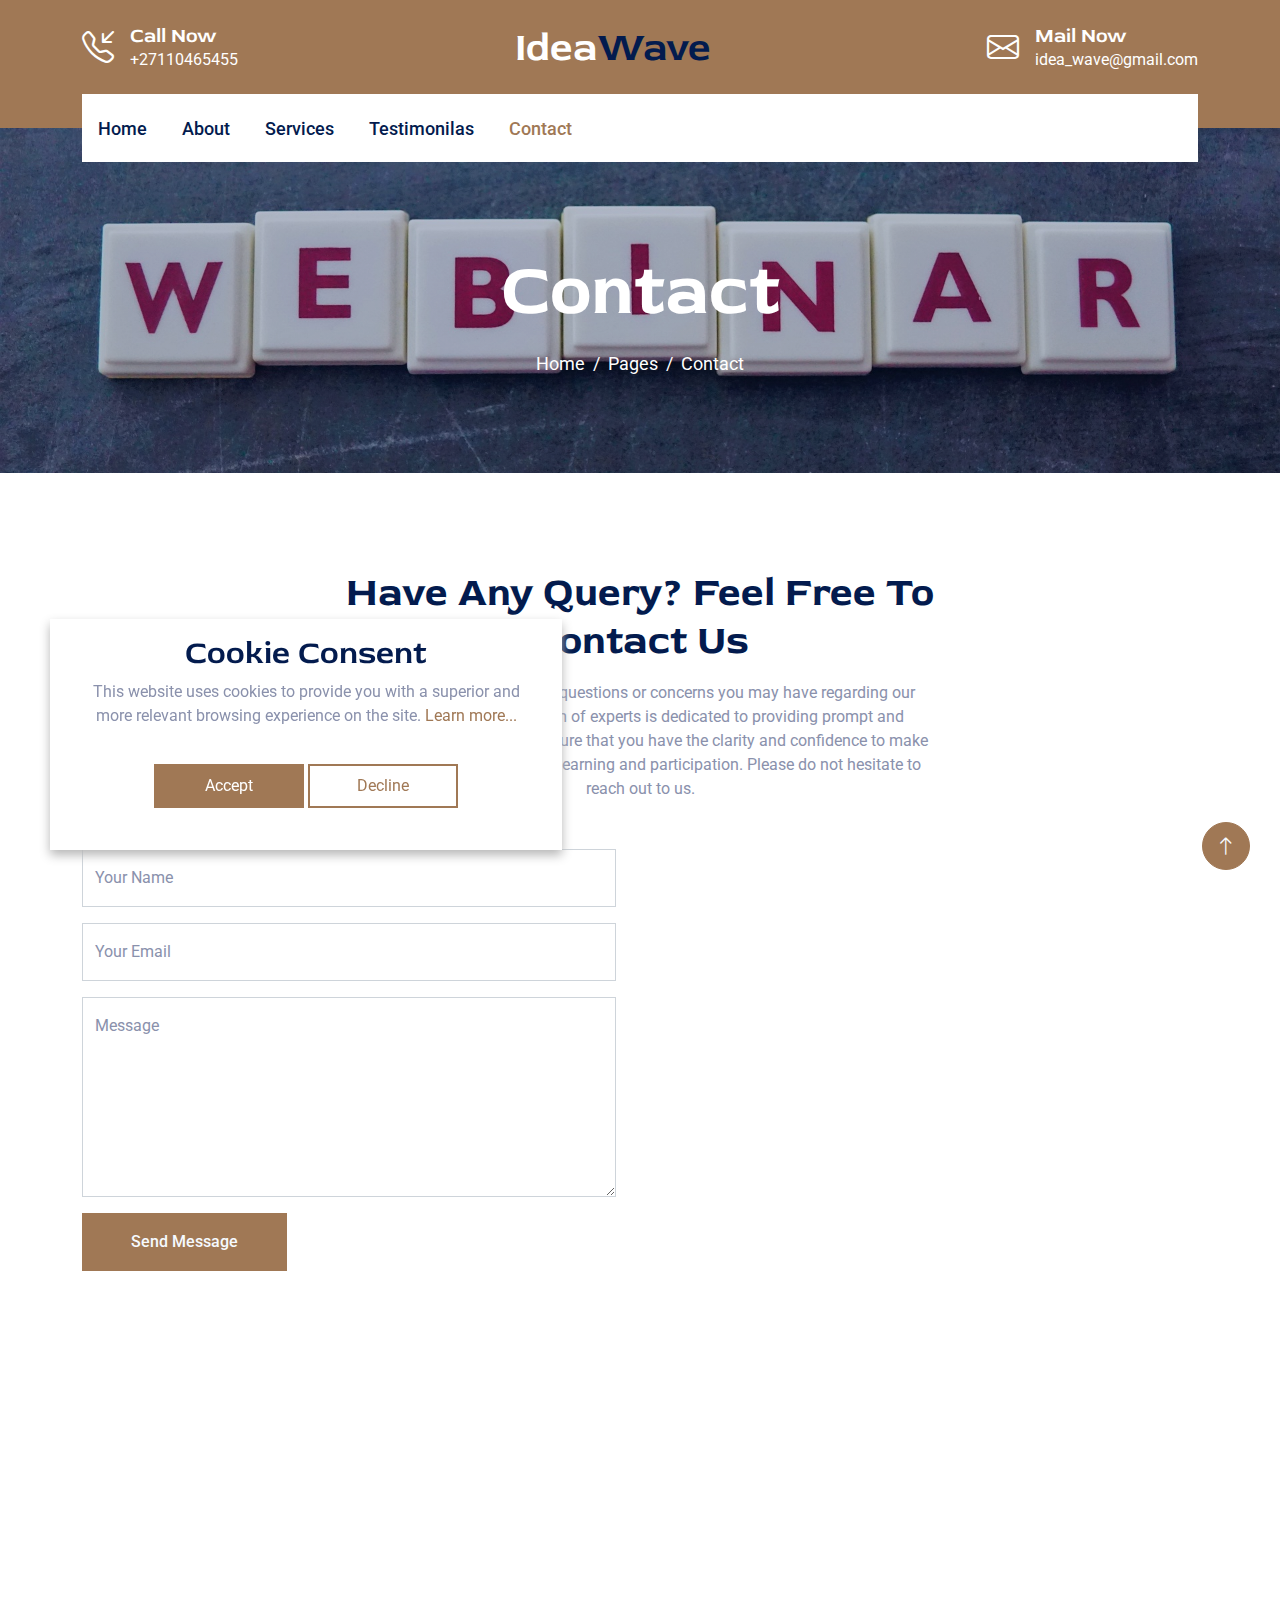
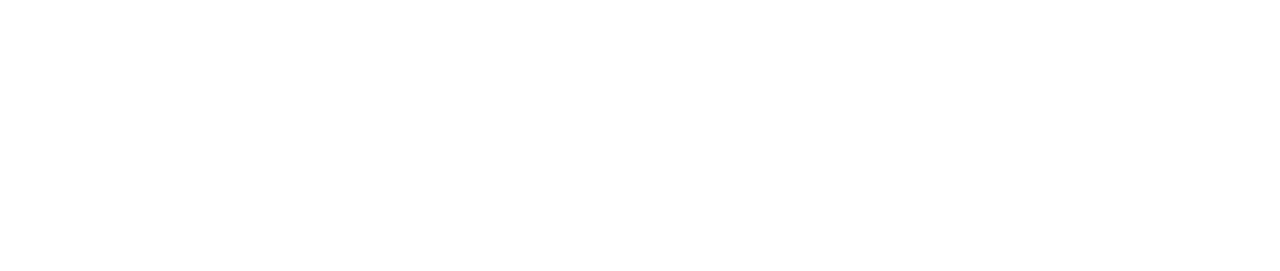
<file: contact.html>
<!DOCTYPE html>
<html lang="en">
    <head>
        <meta charset="utf-8" />
        <title>IdeaWave</title>
        <meta content="width=device-width, initial-scale=1.0" name="viewport" />
        <meta content="" name="keywords" />
        <meta content="" name="description" />

        <!-- Favicon -->
        <link href="img/favicon.ico" rel="icon" />

        <!-- Google Web Fonts -->
        <link rel="preconnect" href="https://fonts.googleapis.com" />
        <link rel="preconnect" href="https://fonts.gstatic.com" crossorigin />
        <link
            href="https://fonts.googleapis.com/css2?family=Roboto:wght@400;500&family=Red+Rose:wght@600;700&display=swap"
            rel="stylesheet"
        />

        <!-- Icon Font Stylesheet -->
        <link
            href="https://cdnjs.cloudflare.com/ajax/libs/font-awesome/5.10.0/css/all.min.css"
            rel="stylesheet"
        />
        <link
            rel="stylesheet"
            href="https://cdn.jsdelivr.net/npm/bootstrap-icons@1.10.4/font/bootstrap-icons.css"
        />

        <!-- Libraries Stylesheet -->
        <link href="lib/animate/animate.min.css" rel="stylesheet" />
        <link
            href="lib/owlcarousel/assets/owl.carousel.min.css"
            rel="stylesheet"
        />

        <!-- Customized Bootstrap Stylesheet -->
        <link href="css/bootstrap.min.css" rel="stylesheet" />

        <!-- Template Stylesheet -->
        <link href="css/style.css" rel="stylesheet" />
    </head>

    <body>
        <!-- Spinner Start -->
        <div
            id="spinner"
            class="show bg-white position-fixed translate-middle w-100 vh-100 top-50 start-50 d-flex align-items-center justify-content-center"
        >
            <div
                class="spinner-border text-primary"
                role="status"
                style="width: 3rem; height: 3rem"
            ></div>
        </div>
        <!-- Spinner End -->

        <!-- Brand Start -->
        <div
            class="container-fluid bg-primary text-white pt-4 pb-5 d-none d-lg-flex"
        >
            <div class="container pb-2">
                <div class="d-flex align-items-center justify-content-between">
                    <div class="d-flex">
                        <i class="bi bi-telephone-inbound fs-2"></i>
                        <div class="ms-3">
                            <h5 class="text-white mb-0">Call Now</h5>
                            <span>+27110465455</span>
                        </div>
                    </div>
                    <a href="index.html" class="h1 text-white mb-0"
                        >Idea<span class="text-dark">Wave</span></a
                    >
                    <div class="d-flex">
                        <i class="bi bi-envelope fs-2"></i>
                        <div class="ms-3">
                            <h5 class="text-white mb-0">Mail Now</h5>
                            <span>idea_wave@gmail.com</span>
                        </div>
                    </div>
                </div>
            </div>
        </div>
        <!-- Brand End -->

        <!-- Navbar Start -->
        <div class="container-fluid sticky-top">
            <div class="container">
                <nav
                    class="navbar navbar-expand-lg navbar-light bg-white py-lg-0 px-lg-3"
                >
                    <a href="index.html" class="navbar-brand d-lg-none">
                        <h1 class="text-primary m-0">
                            Idea<span class="text-dark">Wave</span>
                        </h1>
                    </a>
                    <button
                        type="button"
                        class="navbar-toggler me-0"
                        data-bs-toggle="collapse"
                        data-bs-target="#navbarCollapse"
                    >
                        <span class="navbar-toggler-icon"></span>
                    </button>
                    <div class="collapse navbar-collapse" id="navbarCollapse">
                        <div class="navbar-nav">
                            <a href="index.html" class="nav-item nav-link"
                                >Home</a
                            >
                            <a href="about.html" class="nav-item nav-link"
                                >About</a
                            >
                            <a href="service.html" class="nav-item nav-link"
                                >Services</a
                            >
                            <a href="testimonial.html" class="nav-item nav-link"
                                >Testimonilas</a
                            >
                            <a
                                href="contact.html"
                                class="nav-item nav-link active"
                                >Contact</a
                            >
                        </div>
                    </div>
                </nav>
            </div>
        </div>
        <!-- Navbar End -->
        <!-- Page Header Start -->
        <div
            class="container-fluid page-header bg4 py-5 wow fadeIn"
            data-wow-delay="0.1s"
        >
            <div class="container text-center py-5 mt-4">
                <h1 class="display-2 text-white mb-3 animated slideInDown">
                    Contact
                </h1>
                <nav aria-label="breadcrumb animated slideInDown">
                    <ol class="breadcrumb justify-content-center mb-0">
                        <li class="breadcrumb-item"><a href="#">Home</a></li>
                        <li class="breadcrumb-item"><a href="#">Pages</a></li>
                        <li class="breadcrumb-item" aria-current="page">
                            Contact
                        </li>
                    </ol>
                </nav>
            </div>
        </div>
        <!-- Page Header End -->

        <!-- Contact Start -->
        <div class="container-fluid py-5">
            <div class="container py-5">
                <div
                    class="text-center mx-auto wow fadeInUp"
                    data-wow-delay="0.1s"
                    style="max-width: 600px"
                >
                    <h1 class="display-6 mb-3">
                        Have Any Query? Feel Free To Contact Us
                    </h1>
                    <p class="mb-5">
                        We are here to address any questions or concerns you may
                        have regarding our webinar services. Our team of experts
                        is dedicated to providing prompt and informative
                        assistance to ensure that you have the clarity and
                        confidence to make informed decisions for your learning
                        and participation. Please do not hesitate to reach out
                        to us.
                    </p>
                </div>
                <div class="row g-5">
                    <div class="col-lg-6 wow fadeInUp" data-wow-delay="0.1s">
                        <form>
                            <div class="row g-3">
                                <div class="col-md-12">
                                    <div class="form-floating">
                                        <input
                                            type="text"
                                            class="form-control"
                                            id="name"
                                            placeholder="Your Name"
                                        />
                                        <label for="name">Your Name</label>
                                    </div>
                                </div>
                                <div class="col-md-12">
                                    <div class="form-floating">
                                        <input
                                            type="email"
                                            class="form-control"
                                            id="email"
                                            placeholder="Your Email"
                                        />
                                        <label for="email">Your Email</label>
                                        <div id="result"></div>
                                    </div>
                                </div>
                                <div class="col-12">
                                    <div class="form-floating">
                                        <textarea
                                            class="form-control"
                                            placeholder="Leave a message here"
                                            id="message"
                                            style="height: 200px"
                                        ></textarea>
                                        <label for="message">Message</label>
                                    </div>
                                </div>
                                <div class="col-12">
                                    <button
                                        class="btn btn-primary py-3 px-5"
                                        type="submit"
                                        id="submit"
                                        onclick="sendForm()"
                                    >
                                        Send Message
                                    </button>
                                </div>
                            </div>
                        </form>
                    </div>
                    <div class="col-lg-6 wow fadeInUp" data-wow-delay="0.5s">
                        <iframe
                            src="https://www.google.com/maps/embed?pb=!1m18!1m12!1m3!1d204291.62274352356!2d27.93614690397239!3d-26.100130075870016!2m3!1f0!2f0!3f0!3m2!1i1024!2i768!4f13.1!3m3!1m2!1s0x1e959fc64483e483%3A0x72c1acda1a7a10fc!2sKnowledge%20Integration%20Web%20Events!5e0!3m2!1suk!2sua!4v1731334065158!5m2!1suk!2sua"
                            class="w-100 h-100"
                            frameborder="0"
                            style="min-height: 300px; border: 0"
                            allowfullscreen=""
                            aria-hidden="false"
                            tabindex="0"
                        ></iframe>
                    </div>
                </div>
            </div>
        </div>
        <!-- Contact End -->

        <!-- Footer Start -->
        <div
            class="container-fluid footer position-relative bg-dark text-white-50 py-5 wow fadeIn"
            data-wow-delay="0.1s"
        >
            <div class="container">
                <div class="row g-5 py-5">
                    <div class="col-lg-6 pe-lg-5">
                        <a href="index.html" class="navbar-brand">
                            <h1 class="h1 text-primary mb-0">
                                Idea<span class="text-white">Wave</span>
                            </h1>
                        </a>
                        <p class="fs-5 mb-4">
                            Connect with our team to learn more about our
                            upcoming webinars. We're here to provide valuable
                            insights and training to help you stay ahead in your
                            field.
                        </p>
                        <p>
                            <i class="fa fa-map-marker-alt me-2"></i>Chrestos,
                            31 Scrooby St, Willowbrook, Roodepoort, 1724, South
                            Africa
                        </p>

                        <p><i class="fa fa-phone-alt me-2"></i>+27110465455</p>
                        <p>
                            <i class="fa fa-envelope me-2"></i
                            >idea_wave@gmail.com
                        </p>
                    </div>
                    <div class="col-lg-6 ps-lg-5">
                        <div class="row g-5">
                            <div class="col-sm-6">
                                <h5 class="text-light mb-4">Quick Links</h5>
                                <a class="btn btn-link" href="index.html"
                                    >Home</a
                                >
                                <a class="btn btn-link" href="contact.html"
                                    >Contact Us</a
                                >
                                <a class="btn btn-link" href="about.html"
                                    >About us</a
                                >
                                <a class="btn btn-link" href="terms-of-use.html"
                                    >Terms & Condition</a
                                >
                                <a
                                    class="btn btn-link"
                                    href="privacy-policy.html"
                                    >Privacy Policy</a
                                >
                            </div>
                            <div class="col-sm-6">
                                <h4 class="text-light mb-4">Popular Links</h4>
                                <a class="btn btn-link" href="about.html"
                                    >About Us</a
                                >
                                <a class="btn btn-link" href="contact.html"
                                    >Contact Us</a
                                >
                                <a class="btn btn-link" href="service.html"
                                    >Our Services</a
                                >
                                <a class="btn btn-link" href="terms-of-use.html"
                                    >Terms & Condition</a
                                >
                            </div>
                        </div>
                    </div>
                </div>
            </div>
        </div>
        <!-- Footer End -->

        <!-- Cookie banner -->
        <div class="cookie-wrapper show">
            <div>
                <i class="bx bx-cookie"></i>
                <h2 style="text-align: center">Cookie Consent</h2>
            </div>

            <div class="data">
                <p>
                    This website uses cookies to provide you with a superior and
                    more relevant browsing experience on the site.
                    <a href="#">Learn more...</a>
                </p>
            </div>

            <div class="buttons">
                <button class="cookie-button" id="acceptBtn">Accept</button>
                <button class="cookie-button" id="declineBtn">Decline</button>
            </div>
        </div>
        <!-- End Cookie banner -->

        <!-- Back to Top -->
        <a
            href="#"
            class="btn btn-lg btn-primary btn-lg-square rounded-circle back-to-top"
            ><i class="bi bi-arrow-up"></i
        ></a>

        <!-- JavaScript Libraries -->
        <script src="https://ajax.googleapis.com/ajax/libs/jquery/3.6.1/jquery.min.js"></script>
        <script src="https://cdn.jsdelivr.net/npm/bootstrap@5.0.0/dist/js/bootstrap.bundle.min.js"></script>
        <script src="lib/wow/wow.min.js"></script>
        <script src="lib/easing/easing.min.js"></script>
        <script src="lib/waypoints/waypoints.min.js"></script>
        <script src="lib/counterup/counterup.min.js"></script>
        <script src="lib/owlcarousel/owl.carousel.min.js"></script>

        <!-- Template Javascript -->
        <script src="js/main.js"></script>
        <script src="js/contact-form.js"></script>
        <script src="js/cookiebanner.js"></script>
    </body>
</html>
</file>
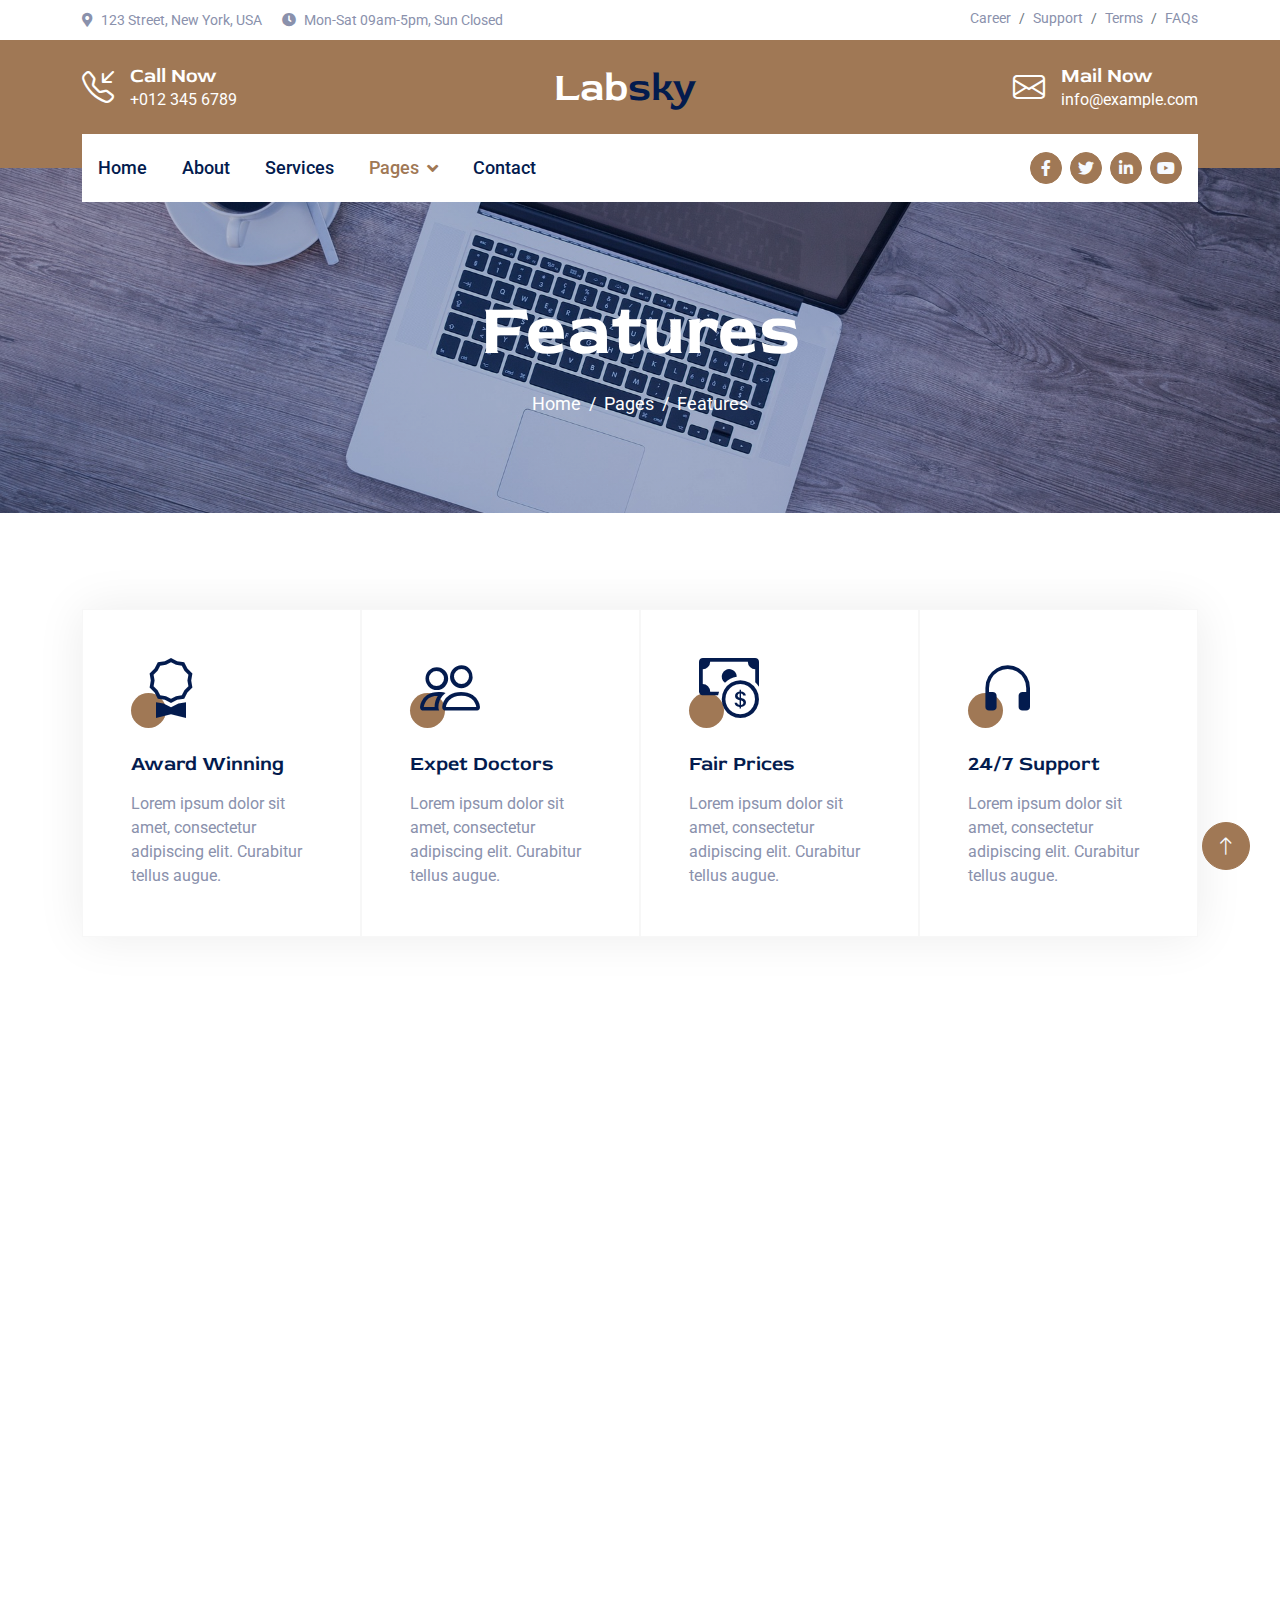
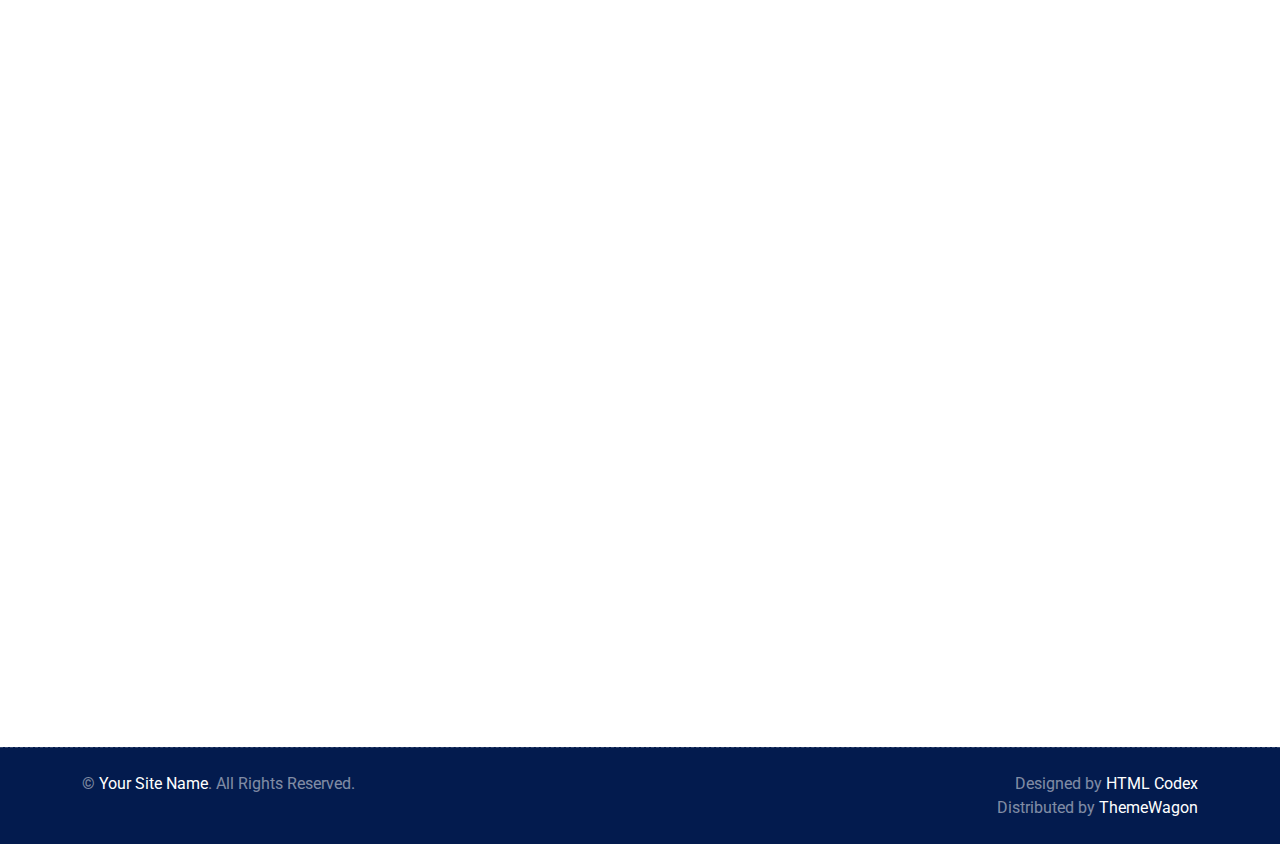
<file: feature.html>
<!DOCTYPE html>
<html lang="en">

<head>
    <meta charset="utf-8">
    <title>Labsky - Laboratory HTML Website Template</title>
    <meta content="width=device-width, initial-scale=1.0" name="viewport">
    <meta content="" name="keywords">
    <meta content="" name="description">

    <!-- Favicon -->
    <link href="img/favicon.ico" rel="icon">

    <!-- Google Web Fonts -->
    <link rel="preconnect" href="https://fonts.googleapis.com">
    <link rel="preconnect" href="https://fonts.gstatic.com" crossorigin>
    <link href="https://fonts.googleapis.com/css2?family=Roboto:wght@400;500&family=Red+Rose:wght@600;700&display=swap"
        rel="stylesheet">

    <!-- Icon Font Stylesheet -->
    <link href="https://cdnjs.cloudflare.com/ajax/libs/font-awesome/5.10.0/css/all.min.css" rel="stylesheet">
    <link rel="stylesheet" href="https://cdn.jsdelivr.net/npm/bootstrap-icons@1.10.4/font/bootstrap-icons.css">

    <!-- Libraries Stylesheet -->
    <link href="lib/animate/animate.min.css" rel="stylesheet">
    <link href="lib/owlcarousel/assets/owl.carousel.min.css" rel="stylesheet">

    <!-- Customized Bootstrap Stylesheet -->
    <link href="css/bootstrap.min.css" rel="stylesheet">

    <!-- Template Stylesheet -->
    <link href="css/style.css" rel="stylesheet">
</head>

<body>
    <!-- Spinner Start -->
    <div id="spinner"
        class="show bg-white position-fixed translate-middle w-100 vh-100 top-50 start-50 d-flex align-items-center justify-content-center">
        <div class="spinner-border text-primary" role="status" style="width: 3rem; height: 3rem;"></div>
    </div>
    <!-- Spinner End -->


    <!-- Topbar Start -->
    <div class="container-fluid py-2 d-none d-lg-flex">
        <div class="container">
            <div class="d-flex justify-content-between">
                <div>
                    <small class="me-3"><i class="fa fa-map-marker-alt me-2"></i>123 Street, New York, USA</small>
                    <small class="me-3"><i class="fa fa-clock me-2"></i>Mon-Sat 09am-5pm, Sun Closed</small>
                </div>
                <nav class="breadcrumb mb-0">
                    <a class="breadcrumb-item small text-body" href="#">Career</a>
                    <a class="breadcrumb-item small text-body" href="#">Support</a>
                    <a class="breadcrumb-item small text-body" href="#">Terms</a>
                    <a class="breadcrumb-item small text-body" href="#">FAQs</a>
                </nav>
            </div>
        </div>
    </div>
    <!-- Topbar End -->


    <!-- Brand Start -->
    <div class="container-fluid bg-primary text-white pt-4 pb-5 d-none d-lg-flex">
        <div class="container pb-2">
            <div class="d-flex align-items-center justify-content-between">
                <div class="d-flex">
                    <i class="bi bi-telephone-inbound fs-2"></i>
                    <div class="ms-3">
                        <h5 class="text-white mb-0">Call Now</h5>
                        <span>+012 345 6789</span>
                    </div>
                </div>
                <a href="index.html" class="h1 text-white mb-0">Lab<span class="text-dark">sky</span></a>
                <div class="d-flex">
                    <i class="bi bi-envelope fs-2"></i>
                    <div class="ms-3">
                        <h5 class="text-white mb-0">Mail Now</h5>
                        <span>info@example.com</span>
                    </div>
                </div>
            </div>
        </div>
    </div>
    <!-- Brand End -->


    <!-- Navbar Start -->
    <div class="container-fluid sticky-top">
        <div class="container">
            <nav class="navbar navbar-expand-lg navbar-light bg-white py-lg-0 px-lg-3">
                <a href="index.html" class="navbar-brand d-lg-none">
                    <h1 class="text-primary m-0">Lab<span class="text-dark">sky</span></h1>
                </a>
                <button type="button" class="navbar-toggler me-0" data-bs-toggle="collapse"
                    data-bs-target="#navbarCollapse">
                    <span class="navbar-toggler-icon"></span>
                </button>
                <div class="collapse navbar-collapse" id="navbarCollapse">
                    <div class="navbar-nav">
                        <a href="index.html" class="nav-item nav-link">Home</a>
                        <a href="about.html" class="nav-item nav-link">About</a>
                        <a href="service.html" class="nav-item nav-link">Services</a>
                        <div class="nav-item dropdown">
                            <a href="#" class="nav-link dropdown-toggle active" data-bs-toggle="dropdown">Pages</a>
                            <div class="dropdown-menu bg-light m-0">
                                <a href="feature.html" class="dropdown-item active">Features</a>
                                <a href="team.html" class="dropdown-item">Our Team</a>
                                <a href="testimonial.html" class="dropdown-item">Testimonial</a>
                                <a href="appoinment.html" class="dropdown-item">Appoinment</a>
                                <a href="404.html" class="dropdown-item">404 Page</a>
                            </div>
                        </div>
                        <a href="contact.html" class="nav-item nav-link">Contact</a>
                    </div>
                    <div class="ms-auto d-none d-lg-flex">
                        <a class="btn btn-sm-square btn-primary ms-2" href=""><i class="fab fa-facebook-f"></i></a>
                        <a class="btn btn-sm-square btn-primary ms-2" href=""><i class="fab fa-twitter"></i></a>
                        <a class="btn btn-sm-square btn-primary ms-2" href=""><i class="fab fa-linkedin-in"></i></a>
                        <a class="btn btn-sm-square btn-primary ms-2" href=""><i class="fab fa-youtube"></i></a>
                    </div>
                </div>
            </nav>
        </div>
    </div>
    <!-- Navbar End -->


    <!-- Page Header Start -->
    <div class="container-fluid page-header py-5 mb-5 wow fadeIn" data-wow-delay="0.1s">
        <div class="container text-center py-5 mt-4">
            <h1 class="display-2 text-white mb-3 animated slideInDown">Features</h1>
            <nav aria-label="breadcrumb animated slideInDown">
                <ol class="breadcrumb justify-content-center mb-0">
                    <li class="breadcrumb-item"><a href="#">Home</a></li>
                    <li class="breadcrumb-item"><a href="#">Pages</a></li>
                    <li class="breadcrumb-item" aria-current="page">Features</li>
                </ol>
            </nav>
        </div>
    </div>
    <!-- Page Header End -->

    
    <!-- Features Start -->
    <div class="container-fluid py-5">
        <div class="container">
            <div class="row g-0 feature-row">
                <div class="col-md-6 col-lg-3 wow fadeIn" data-wow-delay="0.1s">
                    <div class="feature-item border h-100 p-5">
                        <div class="icon-box-primary mb-4">
                            <i class="bi bi-award text-dark"></i>
                        </div>
                        <h5 class="mb-3">Award Winning</h5>
                        <p class="mb-0">Lorem ipsum dolor sit amet, consectetur adipiscing elit. Curabitur tellus augue.</p>
                    </div>
                </div>
                <div class="col-md-6 col-lg-3 wow fadeIn" data-wow-delay="0.3s">
                    <div class="feature-item border h-100 p-5">
                        <div class="icon-box-primary mb-4">
                            <i class="bi bi-people text-dark"></i>
                        </div>
                        <h5 class="mb-3">Expet Doctors</h5>
                        <p class="mb-0">Lorem ipsum dolor sit amet, consectetur adipiscing elit. Curabitur tellus augue.</p>
                    </div>
                </div>
                <div class="col-md-6 col-lg-3 wow fadeIn" data-wow-delay="0.5s">
                    <div class="feature-item border h-100 p-5">
                        <div class="icon-box-primary mb-4">
                            <i class="bi bi-cash-coin text-dark"></i>
                        </div>
                        <h5 class="mb-3">Fair Prices</h5>
                        <p class="mb-0">Lorem ipsum dolor sit amet, consectetur adipiscing elit. Curabitur tellus augue.</p>
                    </div>
                </div>
                <div class="col-md-6 col-lg-3 wow fadeIn" data-wow-delay="0.7s">
                    <div class="feature-item border h-100 p-5">
                        <div class="icon-box-primary mb-4">
                            <i class="bi bi-headphones text-dark"></i>
                        </div>
                        <h5 class="mb-3">24/7 Support</h5>
                        <p class="mb-0">Lorem ipsum dolor sit amet, consectetur adipiscing elit. Curabitur tellus augue.</p>
                    </div>
                </div>
            </div>
        </div>
    </div>
    <!-- Features End -->


    <!-- Features Start -->
    <div class="container-fluid feature mt-5 wow fadeInUp" data-wow-delay="0.1s">
        <div class="container">
            <div class="row g-0">
                <div class="col-lg-6 pt-lg-5">
                    <div class="bg-white p-5 mt-lg-5">
                        <h1 class="display-6 mb-4 wow fadeIn" data-wow-delay="0.3s">The Best Medical Test & Laboratory Solution</h1>
                        <p class="mb-4 wow fadeIn" data-wow-delay="0.4s">Lorem ipsum dolor sit amet, consectetur adipiscing elit. Curabitur tellus augue, iaculis id elit eget, ultrices pulvinar tortor. Quisque vel lorem porttitor, malesuada arcu quis, fringilla risus. Pellentesque eu consequat augue.</p>
                        <div class="row g-5 pt-2 mb-5">
                            <div class="col-sm-6 wow fadeIn" data-wow-delay="0.3s">
                                <div class="icon-box-primary mb-4">
                                    <i class="bi bi-person-plus text-dark"></i>
                                </div>
                                <h5 class="mb-3">Experience Doctors</h5>
                                <span>Lorem ipsum dolor sit amet, consectetur adipiscing elit.</span>
                            </div>
                            <div class="col-sm-6 wow fadeIn" data-wow-delay="0.4s">
                                <div class="icon-box-primary mb-4">
                                    <i class="bi bi-check-all text-dark"></i>
                                </div>
                                <h5 class="mb-3">Advanced Microscopy</h5>
                                <span>Lorem ipsum dolor sit amet, consectetur adipiscing elit.</span>
                            </div>
                        </div>
                        <a class="btn btn-primary py-3 px-5 wow fadeIn" data-wow-delay="0.5s" href="">Explore More</a>
                    </div>
                </div>
                <div class="col-lg-6">
                    <div class="row h-100 align-items-end">
                        <div class="col-12 wow fadeIn" data-wow-delay="0.3s">
                            <div class="d-flex align-items-center justify-content-center" style="min-height: 300px;">
                                <button type="button" class="btn-play" data-bs-toggle="modal"
                                    data-src="https://www.youtube.com/embed/DWRcNpR6Kdc" data-bs-target="#videoModal">
                                    <span></span>
                                </button>
                            </div>
                        </div>
                        <div class="col-12">
                            <div class="bg-primary p-5">
                                <div class="experience mb-4 wow fadeIn" data-wow-delay="0.3s">
                                    <div class="d-flex justify-content-between mb-2">
                                        <span class="text-white">Sample Preparation</span>
                                        <span class="text-white">90%</span>
                                    </div>
                                    <div class="progress">
                                        <div class="progress-bar bg-dark" role="progressbar" aria-valuenow="90" aria-valuemin="0" aria-valuemax="100"></div>
                                    </div>
                                </div>
                                <div class="experience mb-4 wow fadeIn" data-wow-delay="0.4s">
                                    <div class="d-flex justify-content-between mb-2">
                                        <span class="text-white">Result Accuracy</span>
                                        <span class="text-white">95%</span>
                                    </div>
                                    <div class="progress">
                                        <div class="progress-bar bg-dark" role="progressbar" aria-valuenow="95" aria-valuemin="0" aria-valuemax="100"></div>
                                    </div>
                                </div>
                                <div class="experience mb-0 wow fadeIn" data-wow-delay="0.5s">
                                    <div class="d-flex justify-content-between mb-2">
                                        <span class="text-white">Lab Equipments</span>
                                        <span class="text-white">90%</span>
                                    </div>
                                    <div class="progress">
                                        <div class="progress-bar bg-dark" role="progressbar" aria-valuenow="90" aria-valuemin="0" aria-valuemax="100"></div>
                                    </div>
                                </div>
                            </div>
                        </div>
                    </div>
                </div>
            </div>
        </div>
    </div>
    <!-- Features End -->


    <!-- Footer Start -->
    <div class="container-fluid footer position-relative bg-dark text-white-50 py-5 wow fadeIn" data-wow-delay="0.1s">
        <div class="container">
            <div class="row g-5 py-5">
                <div class="col-lg-6 pe-lg-5">
                    <a href="index.html" class="navbar-brand">
                        <h1 class="h1 text-primary mb-0">Lab<span class="text-white">sky</span></h1>
                    </a>
                    <p class="fs-5 mb-4">Lorem ipsum dolor sit amet, consectetur adipiscing elit. Curabitur tellus augue, iaculis id elit eget, ultrices pulvinar tortor.</p>
                    <p><i class="fa fa-map-marker-alt me-2"></i>123 Street, New York, USA</p>
                    <p><i class="fa fa-phone-alt me-2"></i>+012 345 67890</p>
                    <p><i class="fa fa-envelope me-2"></i>info@example.com</p>
                    <div class="d-flex mt-4">
                        <a class="btn btn-lg-square btn-primary me-2" href="#"><i class="fab fa-twitter"></i></a>
                        <a class="btn btn-lg-square btn-primary me-2" href="#"><i class="fab fa-facebook-f"></i></a>
                        <a class="btn btn-lg-square btn-primary me-2" href="#"><i class="fab fa-linkedin-in"></i></a>
                        <a class="btn btn-lg-square btn-primary me-2" href="#"><i class="fab fa-instagram"></i></a>
                    </div>
                </div>
                <div class="col-lg-6 ps-lg-5">
                    <div class="row g-5">
                        <div class="col-sm-6">
                            <h4 class="text-light mb-4">Quick Links</h4>
                            <a class="btn btn-link" href="">About Us</a>
                            <a class="btn btn-link" href="">Contact Us</a>
                            <a class="btn btn-link" href="">Our Services</a>
                            <a class="btn btn-link" href="">Terms & Condition</a>
                            <a class="btn btn-link" href="">Support</a>
                        </div>
                        <div class="col-sm-6">
                            <h4 class="text-light mb-4">Popular Links</h4>
                            <a class="btn btn-link" href="">About Us</a>
                            <a class="btn btn-link" href="">Contact Us</a>
                            <a class="btn btn-link" href="">Our Services</a>
                            <a class="btn btn-link" href="">Terms & Condition</a>
                            <a class="btn btn-link" href="">Support</a>
                        </div>
                        <div class="col-sm-12">
                            <h4 class="text-light mb-4">Newsletter</h4>
                            <div class="w-100">
                                <div class="input-group">
                                    <input type="text" class="form-control border-0 py-3 px-4" style="background: rgba(255, 255, 255, .1);" placeholder="Your Email Address"><button class="btn btn-primary px-4">Sign Up</button>
                                </div>
                            </div>
                        </div>
                    </div>
                </div>
            </div>
        </div>
    </div>
    <!-- Footer End -->


    <!-- Copyright Start -->
    <div class="container-fluid copyright bg-dark text-white-50 py-4">
        <div class="container">
            <div class="row">
                <div class="col-md-6 text-center text-md-start">
                    <p class="mb-0">&copy; <a href="#">Your Site Name</a>. All Rights Reserved.</p>
                </div>
                <div class="col-md-6 text-center text-md-end">
                    <!--/*** This template is free as long as you keep the footer author’s credit link/attribution link/backlink. If you'd like to use the template without the footer author’s credit link/attribution link/backlink, you can purchase the Credit Removal License from "https://htmlcodex.com/credit-removal". Thank you for your support. ***/-->
                    <p class="mb-0">Designed by <a href="https://htmlcodex.com">HTML Codex</a><br>Distributed by <a href="https://themewagon.com">ThemeWagon</a></p>
                </div>
            </div>
        </div>
    </div>
    <!-- Copyright End -->


    <!-- Back to Top -->
    <a href="#" class="btn btn-lg btn-primary btn-lg-square rounded-circle back-to-top"><i class="bi bi-arrow-up"></i></a>


    <!-- JavaScript Libraries -->
    <script src="https://ajax.googleapis.com/ajax/libs/jquery/3.6.1/jquery.min.js"></script>
    <script src="https://cdn.jsdelivr.net/npm/bootstrap@5.0.0/dist/js/bootstrap.bundle.min.js"></script>
    <script src="lib/wow/wow.min.js"></script>
    <script src="lib/easing/easing.min.js"></script>
    <script src="lib/waypoints/waypoints.min.js"></script>
    <script src="lib/counterup/counterup.min.js"></script>
    <script src="lib/owlcarousel/owl.carousel.min.js"></script>

    <!-- Template Javascript -->
    <script src="js/main.js"></script>
</body>

</html>
</file>
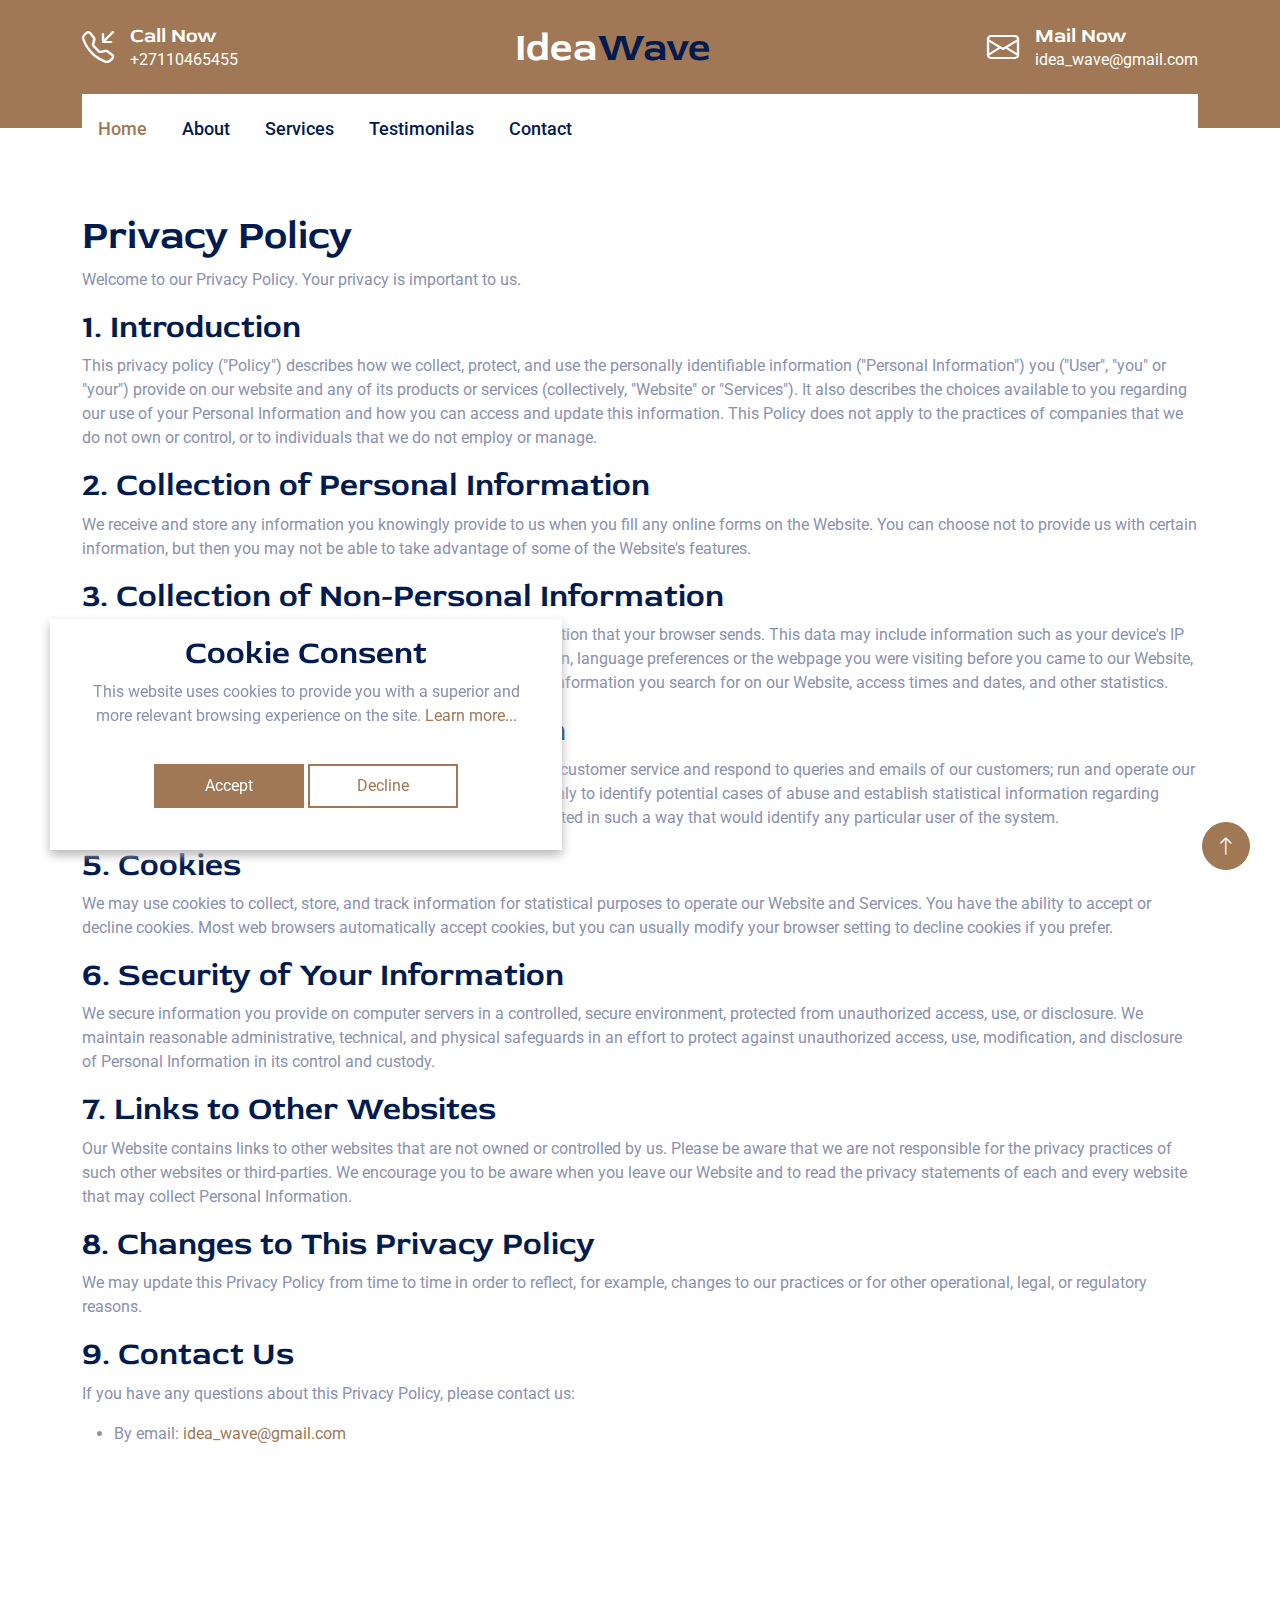
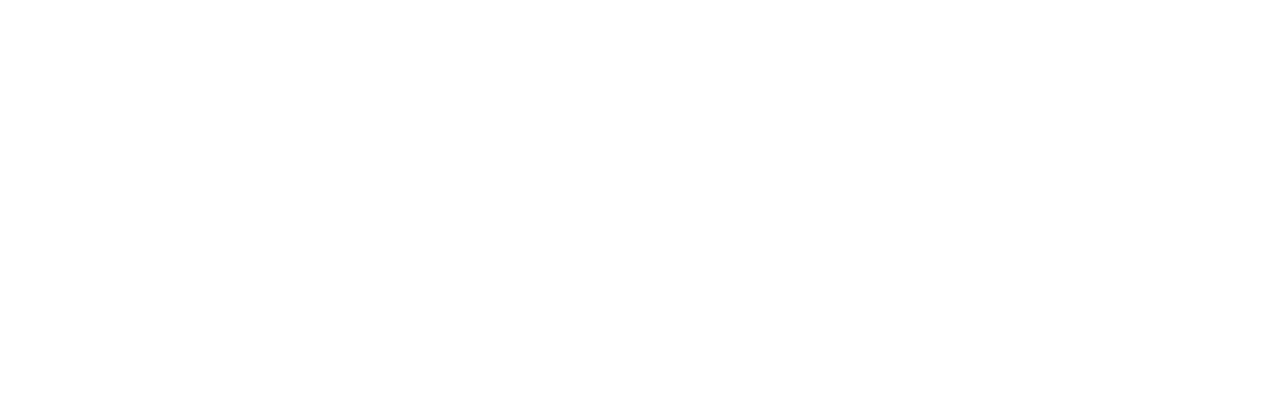
<file: privacy-policy.html>
<!DOCTYPE html>
<html lang="en">
    <head>
        <meta charset="utf-8" />
        <title>IdeaWave</title>
        <meta content="width=device-width, initial-scale=1.0" name="viewport" />
        <meta content="" name="keywords" />
        <meta content="" name="description" />

        <!-- Favicon -->
        <link href="img/favicon.ico" rel="icon" />

        <!-- Google Web Fonts -->
        <link rel="preconnect" href="https://fonts.googleapis.com" />
        <link rel="preconnect" href="https://fonts.gstatic.com" crossorigin />
        <link
            href="https://fonts.googleapis.com/css2?family=Roboto:wght@400;500&family=Red+Rose:wght@600;700&display=swap"
            rel="stylesheet"
        />

        <!-- Icon Font Stylesheet -->
        <link
            href="https://cdnjs.cloudflare.com/ajax/libs/font-awesome/5.10.0/css/all.min.css"
            rel="stylesheet"
        />
        <link
            rel="stylesheet"
            href="https://cdn.jsdelivr.net/npm/bootstrap-icons@1.10.4/font/bootstrap-icons.css"
        />

        <!-- Libraries Stylesheet -->
        <link href="lib/animate/animate.min.css" rel="stylesheet" />
        <link
            href="lib/owlcarousel/assets/owl.carousel.min.css"
            rel="stylesheet"
        />

        <!-- Customized Bootstrap Stylesheet -->
        <link href="css/bootstrap.min.css" rel="stylesheet" />

        <!-- Template Stylesheet -->
        <link href="css/style.css" rel="stylesheet" />
    </head>

    <body>
        <!-- Spinner Start -->
        <div
            id="spinner"
            class="show bg-white position-fixed translate-middle w-100 vh-100 top-50 start-50 d-flex align-items-center justify-content-center"
        >
            <div
                class="spinner-border text-primary"
                role="status"
                style="width: 3rem; height: 3rem"
            ></div>
        </div>
        <!-- Spinner End -->

        <!-- Brand Start -->
        <div
            class="container-fluid bg-primary text-white pt-4 pb-5 d-none d-lg-flex"
        >
            <div class="container pb-2">
                <div class="d-flex align-items-center justify-content-between">
                    <div class="d-flex">
                        <i class="bi bi-telephone-inbound fs-2"></i>
                        <div class="ms-3">
                            <h5 class="text-white mb-0">Call Now</h5>
                            <span>+27110465455</span>
                        </div>
                    </div>
                    <a href="index.html" class="h1 text-white mb-0"
                        >Idea<span class="text-dark">Wave</span></a
                    >
                    <div class="d-flex">
                        <i class="bi bi-envelope fs-2"></i>
                        <div class="ms-3">
                            <h5 class="text-white mb-0">Mail Now</h5>
                            <span>idea_wave@gmail.com</span>
                        </div>
                    </div>
                </div>
            </div>
        </div>
        <!-- Brand End -->

        <!-- Navbar Start -->
        <div class="container-fluid sticky-top">
            <div class="container">
                <nav
                    class="navbar navbar-expand-lg navbar-light bg-white py-lg-0 px-lg-3"
                >
                    <a href="index.html" class="navbar-brand d-lg-none">
                        <h1 class="text-primary m-0">
                            Idea<span class="text-dark">Wave</span>
                        </h1>
                    </a>
                    <button
                        type="button"
                        class="navbar-toggler me-0"
                        data-bs-toggle="collapse"
                        data-bs-target="#navbarCollapse"
                    >
                        <span class="navbar-toggler-icon"></span>
                    </button>
                    <div class="collapse navbar-collapse" id="navbarCollapse">
                        <div class="navbar-nav">
                            <a
                                href="index.html"
                                class="nav-item nav-link active"
                                >Home</a
                            >
                            <a href="about.html" class="nav-item nav-link"
                                >About</a
                            >
                            <a href="service.html" class="nav-item nav-link"
                                >Services</a
                            >
                            <a href="testimonial.html" class="nav-item nav-link"
                                >Testimonilas</a
                            >
                            <a href="contact.html" class="nav-item nav-link"
                                >Contact</a
                            >
                        </div>
                    </div>
                </nav>
            </div>
        </div>
        <!-- Navbar End -->

        <main>
            <article
                class="container additional-wrapper"
                style="margin-top: 30px"
            >
                <div class="page__content" style="padding: 20px 0px">
                    <h1>Privacy Policy</h1>

                    <p>
                        Welcome to our Privacy Policy. Your privacy is important
                        to us.
                    </p>

                    <h2>1. Introduction</h2>

                    <p>
                        This privacy policy ("Policy") describes how we collect,
                        protect, and use the personally identifiable information
                        ("Personal Information") you ("User", "you" or "your")
                        provide on our website and any of its products or
                        services (collectively, "Website" or "Services"). It
                        also describes the choices available to you regarding
                        our use of your Personal Information and how you can
                        access and update this information. This Policy does not
                        apply to the practices of companies that we do not own
                        or control, or to individuals that we do not employ or
                        manage.
                    </p>

                    <h2>2. Collection of Personal Information</h2>

                    <p>
                        We receive and store any information you knowingly
                        provide to us when you fill any online forms on the
                        Website. You can choose not to provide us with certain
                        information, but then you may not be able to take
                        advantage of some of the Website's features.
                    </p>

                    <h2>3. Collection of Non-Personal Information</h2>

                    <p>
                        When you visit the Website our servers automatically
                        record information that your browser sends. This data
                        may include information such as your device's IP
                        address, browser type and version, operating system type
                        and version, language preferences or the webpage you
                        were visiting before you came to our Website, pages of
                        our Website that you visit, the time spent on those
                        pages, information you search for on our Website, access
                        times and dates, and other statistics.
                    </p>

                    <h2>4. Use of Collected Information</h2>

                    <p>
                        Any of the information we collect from you may be used
                        to improve customer service and respond to queries and
                        emails of our customers; run and operate our Website and
                        Services. Non-Personal Information collected is used
                        only to identify potential cases of abuse and establish
                        statistical information regarding Website usage. This
                        statistical information is not otherwise aggregated in
                        such a way that would identify any particular user of
                        the system.
                    </p>

                    <h2>5. Cookies</h2>

                    <p>
                        We may use cookies to collect, store, and track
                        information for statistical purposes to operate our
                        Website and Services. You have the ability to accept or
                        decline cookies. Most web browsers automatically accept
                        cookies, but you can usually modify your browser setting
                        to decline cookies if you prefer.
                    </p>

                    <h2>6. Security of Your Information</h2>

                    <p>
                        We secure information you provide on computer servers in
                        a controlled, secure environment, protected from
                        unauthorized access, use, or disclosure. We maintain
                        reasonable administrative, technical, and physical
                        safeguards in an effort to protect against unauthorized
                        access, use, modification, and disclosure of Personal
                        Information in its control and custody.
                    </p>

                    <h2>7. Links to Other Websites</h2>

                    <p>
                        Our Website contains links to other websites that are
                        not owned or controlled by us. Please be aware that we
                        are not responsible for the privacy practices of such
                        other websites or third-parties. We encourage you to be
                        aware when you leave our Website and to read the privacy
                        statements of each and every website that may collect
                        Personal Information.
                    </p>

                    <h2>8. Changes to This Privacy Policy</h2>

                    <p>
                        We may update this Privacy Policy from time to time in
                        order to reflect, for example, changes to our practices
                        or for other operational, legal, or regulatory reasons.
                    </p>

                    <h2>9. Contact Us</h2>

                    <p>
                        If you have any questions about this Privacy Policy,
                        please contact us:
                    </p>

                    <ul>
                        <li>
                            By email:
                            <a href="mailto:idea_wave@gmail.com"
                                >idea_wave@gmail.com</a
                            >
                        </li>
                    </ul>
                </div>
            </article>
        </main>

        <!-- Footer Start -->
        <div
            class="container-fluid footer position-relative bg-dark text-white-50 py-5 wow fadeIn"
            data-wow-delay="0.1s"
        >
            <div class="container">
                <div class="row g-5 py-5">
                    <div class="col-lg-6 pe-lg-5">
                        <a href="index.html" class="navbar-brand">
                            <h1 class="h1 text-primary mb-0">
                                Idea<span class="text-white">Wave</span>
                            </h1>
                        </a>
                        <p class="fs-5 mb-4">
                            Connect with our team to learn more about our
                            upcoming webinars. We're here to provide valuable
                            insights and training to help you stay ahead in your
                            field.
                        </p>
                        <p>
                            <i class="fa fa-map-marker-alt me-2"></i>Chrestos,
                            31 Scrooby St, Willowbrook, Roodepoort, 1724, South
                            Africa
                        </p>

                        <p><i class="fa fa-phone-alt me-2"></i>+27110465455</p>
                        <p>
                            <i class="fa fa-envelope me-2"></i
                            >idea_wave@gmail.com
                        </p>
                    </div>
                    <div class="col-lg-6 ps-lg-5">
                        <div class="row g-5">
                            <div class="col-sm-6">
                                <h4 class="text-light mb-4">Quick Links</h4>
                                <a class="btn btn-link" href="index.html"
                                    >Home</a
                                >
                                <a class="btn btn-link" href="contact.html"
                                    >Contact Us</a
                                >
                                <a class="btn btn-link" href="about.html"
                                    >About us</a
                                >
                                <a class="btn btn-link" href="terms-of-use.html"
                                    >Terms & Condition</a
                                >
                            </div>
                            <div class="col-sm-6">
                                <h4 class="text-light mb-4">Popular Links</h4>
                                <a class="btn btn-link" href="about.html"
                                    >About Us</a
                                >
                                <a class="btn btn-link" href="contact.html"
                                    >Contact Us</a
                                >
                                <a class="btn btn-link" href="service.html"
                                    >Our Services</a
                                >
                                <a class="btn btn-link" href="terms-of-use.html"
                                    >Terms & Condition</a
                                >
                            </div>
                            <div class="col-sm-12">
                                <h4 class="text-light mb-4">Newsletter</h4>
                                <div class="w-100">
                                    <div class="input-group">
                                        <input
                                            type="text"
                                            class="form-control border-0 py-3 px-4"
                                            style="
                                                background: rgba(
                                                    255,
                                                    255,
                                                    255,
                                                    0.1
                                                );
                                            "
                                            placeholder="Your Email Address"
                                            id="email"
                                        /><button
                                            class="btn btn-primary px-4"
                                            id="submit"
                                            onclick="sendForm()"
                                        >
                                            Sign Up
                                        </button>
                                    </div>
                                    <div id="result"></div>
                                </div>
                            </div>
                        </div>
                    </div>
                </div>
            </div>
        </div>
        <!-- Footer End -->

        <!-- Cookie banner -->
        <div class="cookie-wrapper show">
            <div>
                <i class="bx bx-cookie"></i>
                <h2 style="text-align: center">Cookie Consent</h2>
            </div>

            <div class="data">
                <p>
                    This website uses cookies to provide you with a superior and
                    more relevant browsing experience on the site.
                    <a href="#">Learn more...</a>
                </p>
            </div>

            <div class="buttons">
                <button class="cookie-button" id="acceptBtn">Accept</button>
                <button class="cookie-button" id="declineBtn">Decline</button>
            </div>
        </div>
        <!-- End Cookie banner -->

        <!-- Back to Top -->
        <a
            href="#"
            class="btn btn-lg btn-primary btn-lg-square rounded-circle back-to-top"
            ><i class="bi bi-arrow-up"></i
        ></a>

        <!-- JavaScript Libraries -->
        <script src="https://ajax.googleapis.com/ajax/libs/jquery/3.6.1/jquery.min.js"></script>
        <script src="https://cdn.jsdelivr.net/npm/bootstrap@5.0.0/dist/js/bootstrap.bundle.min.js"></script>
        <script src="lib/wow/wow.min.js"></script>
        <script src="lib/easing/easing.min.js"></script>
        <script src="lib/waypoints/waypoints.min.js"></script>
        <script src="lib/counterup/counterup.min.js"></script>
        <script src="lib/owlcarousel/owl.carousel.min.js"></script>

        <!-- Template Javascript -->
        <script src="js/main.js"></script>
        <script src="js/contact-form.js"></script>
        <script src="js/cookiebanner.js"></script>
    </body>
</html>
</file>
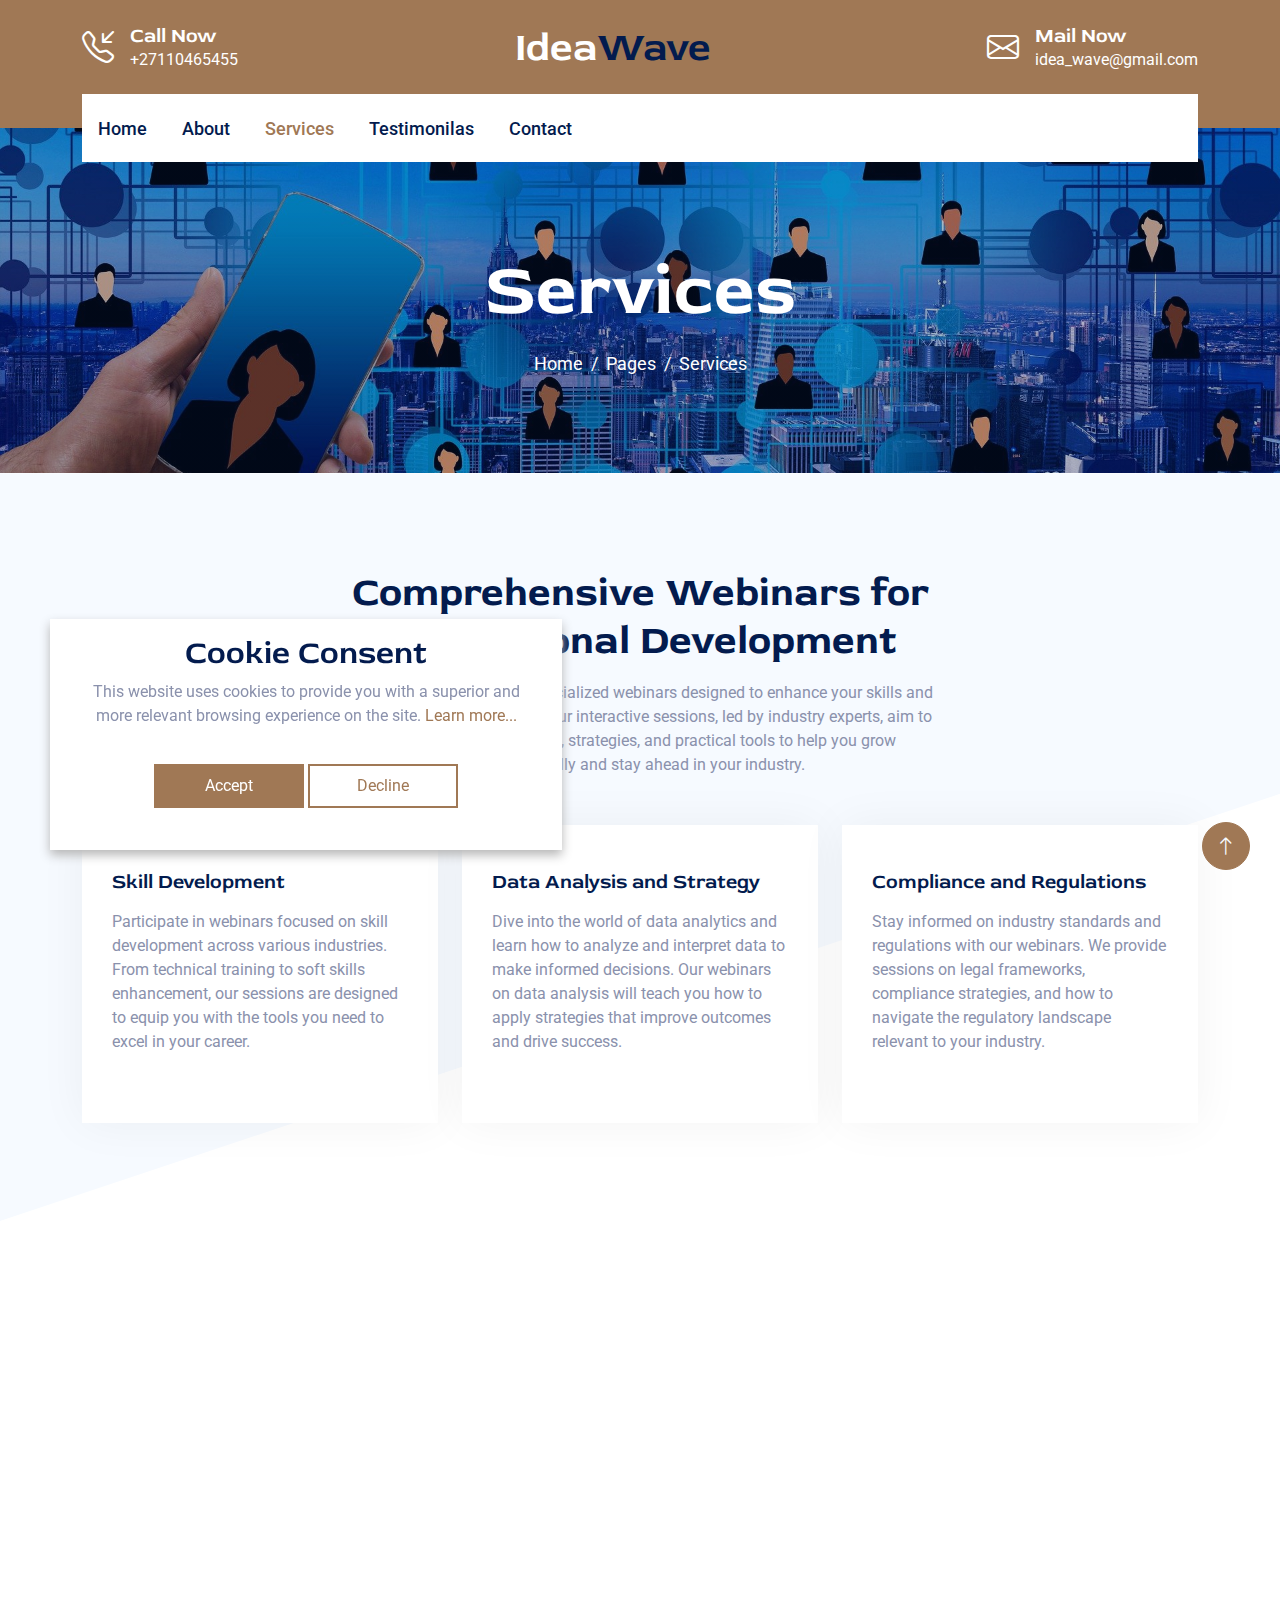
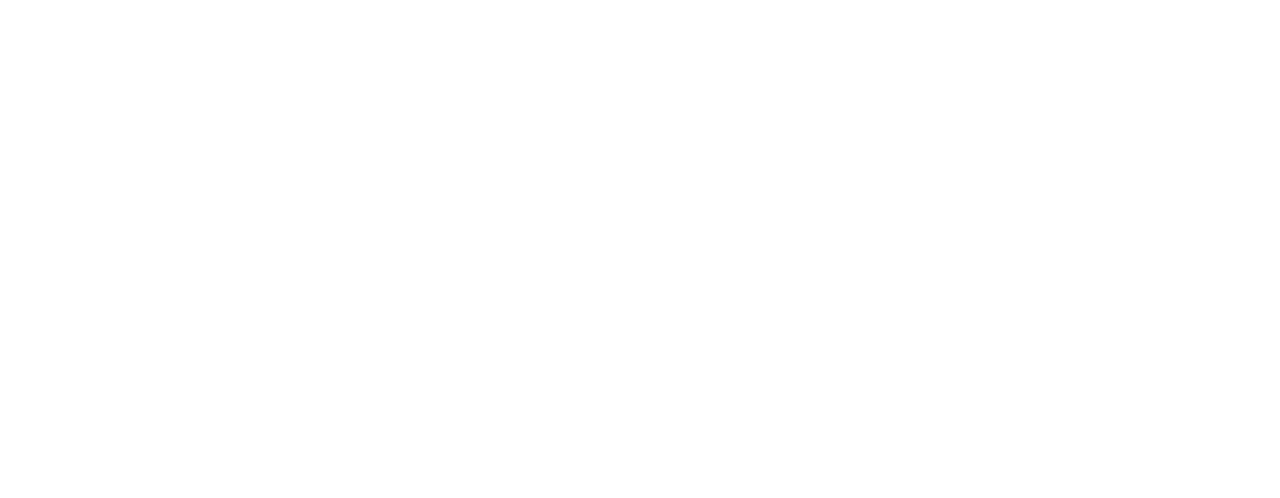
<file: service.html>
<!DOCTYPE html>
<html lang="en">
    <head>
        <meta charset="utf-8" />
        <title>IdeaWave</title>
        <meta content="width=device-width, initial-scale=1.0" name="viewport" />
        <meta content="" name="keywords" />
        <meta content="" name="description" />

        <!-- Favicon -->
        <link href="img/favicon.ico" rel="icon" />

        <!-- Google Web Fonts -->
        <link rel="preconnect" href="https://fonts.googleapis.com" />
        <link rel="preconnect" href="https://fonts.gstatic.com" crossorigin />
        <link
            href="https://fonts.googleapis.com/css2?family=Roboto:wght@400;500&family=Red+Rose:wght@600;700&display=swap"
            rel="stylesheet"
        />

        <!-- Icon Font Stylesheet -->
        <link
            href="https://cdnjs.cloudflare.com/ajax/libs/font-awesome/5.10.0/css/all.min.css"
            rel="stylesheet"
        />
        <link
            rel="stylesheet"
            href="https://cdn.jsdelivr.net/npm/bootstrap-icons@1.10.4/font/bootstrap-icons.css"
        />

        <!-- Libraries Stylesheet -->
        <link href="lib/animate/animate.min.css" rel="stylesheet" />
        <link
            href="lib/owlcarousel/assets/owl.carousel.min.css"
            rel="stylesheet"
        />

        <!-- Customized Bootstrap Stylesheet -->
        <link href="css/bootstrap.min.css" rel="stylesheet" />

        <!-- Template Stylesheet -->
        <link href="css/style.css" rel="stylesheet" />
    </head>

    <body>
        <!-- Spinner Start -->
        <div
            id="spinner"
            class="show bg-white position-fixed translate-middle w-100 vh-100 top-50 start-50 d-flex align-items-center justify-content-center"
        >
            <div
                class="spinner-border text-primary"
                role="status"
                style="width: 3rem; height: 3rem"
            ></div>
        </div>
        <!-- Spinner End -->

        <!-- Brand Start -->
        <div
            class="container-fluid bg-primary text-white pt-4 pb-5 d-none d-lg-flex"
        >
            <div class="container pb-2">
                <div class="d-flex align-items-center justify-content-between">
                    <div class="d-flex">
                        <i class="bi bi-telephone-inbound fs-2"></i>
                        <div class="ms-3">
                            <h5 class="text-white mb-0">Call Now</h5>
                            <span>+27110465455</span>
                        </div>
                    </div>
                    <a href="index.html" class="h1 text-white mb-0"
                        >Idea<span class="text-dark">Wave</span></a
                    >
                    <div class="d-flex">
                        <i class="bi bi-envelope fs-2"></i>
                        <div class="ms-3">
                            <h5 class="text-white mb-0">Mail Now</h5>
                            <span>idea_wave@gmail.com</span>
                        </div>
                    </div>
                </div>
            </div>
        </div>
        <!-- Brand End -->

        <!-- Navbar Start -->
        <div class="container-fluid sticky-top">
            <div class="container">
                <nav
                    class="navbar navbar-expand-lg navbar-light bg-white py-lg-0 px-lg-3"
                >
                    <a href="index.html" class="navbar-brand d-lg-none">
                        <h1 class="text-primary m-0">
                            Idea<span class="text-dark">Wave</span>
                        </h1>
                    </a>
                    <button
                        type="button"
                        class="navbar-toggler me-0"
                        data-bs-toggle="collapse"
                        data-bs-target="#navbarCollapse"
                    >
                        <span class="navbar-toggler-icon"></span>
                    </button>
                    <div class="collapse navbar-collapse" id="navbarCollapse">
                        <div class="navbar-nav">
                            <a href="index.html" class="nav-item nav-link"
                                >Home</a
                            >
                            <a href="about.html" class="nav-item nav-link"
                                >About</a
                            >
                            <a
                                href="service.html"
                                class="nav-item nav-link active"
                                >Services</a
                            >
                            <a href="testimonial.html" class="nav-item nav-link"
                                >Testimonilas</a
                            >
                            <a href="contact.html" class="nav-item nav-link"
                                >Contact</a
                            >
                        </div>
                    </div>
                </nav>
            </div>
        </div>
        <!-- Navbar End -->

        <!-- Page Header Start -->
        <div
            class="container-fluid page-header bg3 py-5 wow fadeIn"
            data-wow-delay="0.1s"
        >
            <div class="container text-center py-5 mt-4">
                <h1 class="display-2 text-white mb-3 animated slideInDown">
                    Services
                </h1>
                <nav aria-label="breadcrumb animated slideInDown">
                    <ol class="breadcrumb justify-content-center mb-0">
                        <li class="breadcrumb-item"><a href="#">Home</a></li>
                        <li class="breadcrumb-item"><a href="#">Pages</a></li>
                        <li class="breadcrumb-item" aria-current="page">
                            Services
                        </li>
                    </ol>
                </nav>
            </div>
        </div>
        <!-- Page Header End -->

        <!-- Service Start -->
        <div class="container-fluid container-service py-5">
            <div class="container py-5">
                <div
                    class="text-center mx-auto wow fadeInUp"
                    data-wow-delay="0.1s"
                    style="max-width: 600px"
                >
                    <h1 class="display-6 mb-3">
                        Comprehensive Webinars for Professional Development
                    </h1>
                    <p class="mb-5">
                        Explore our wide range of specialized webinars designed
                        to enhance your skills and knowledge in various fields.
                        Our interactive sessions, led by industry experts, aim
                        to provide valuable insights, strategies, and practical
                        tools to help you grow professionally and stay ahead in
                        your industry.
                    </p>
                </div>
                <div class="row g-4">
                    <div
                        class="col-lg-4 col-md-6 wow fadeInUp"
                        data-wow-delay="0.1s"
                    >
                        <div class="service-item">
                            <h5 class="mb-3">Skill Development</h5>
                            <p class="mb-4">
                                Participate in webinars focused on skill
                                development across various industries. From
                                technical training to soft skills enhancement,
                                our sessions are designed to equip you with the
                                tools you need to excel in your career.
                            </p>
                        </div>
                    </div>
                    <div
                        class="col-lg-4 col-md-6 wow fadeInUp"
                        data-wow-delay="0.7s"
                    >
                        <div class="service-item">
                            <h5 class="mb-3">Data Analysis and Strategy</h5>
                            <p class="mb-4">
                                Dive into the world of data analytics and learn
                                how to analyze and interpret data to make
                                informed decisions. Our webinars on data
                                analysis will teach you how to apply strategies
                                that improve outcomes and drive success.
                            </p>
                        </div>
                    </div>
                    <div
                        class="col-lg-4 col-md-6 wow fadeInUp"
                        data-wow-delay="0.1s"
                    >
                        <div class="service-item">
                            <h5 class="mb-3">Compliance and Regulations</h5>
                            <p class="mb-4">
                                Stay informed on industry standards and
                                regulations with our webinars. We provide
                                sessions on legal frameworks, compliance
                                strategies, and how to navigate the regulatory
                                landscape relevant to your industry.
                            </p>
                        </div>
                    </div>
                    <div
                        class="col-lg-4 col-md-6 wow fadeInUp"
                        data-wow-delay="0.3s"
                    >
                        <div class="service-item">
                            <h5 class="mb-3">Project Management</h5>
                            <p class="mb-4">
                                Learn best practices in project management
                                through our focused webinars. From planning to
                                execution, we cover key areas like resource
                                management, timelines, and cost control to
                                ensure the success of your projects.
                            </p>
                        </div>
                    </div>
                    <div
                        class="col-lg-4 col-md-6 wow fadeInUp"
                        data-wow-delay="0.5s"
                    >
                        <div class="service-item">
                            <h5 class="mb-3">Process Improvement</h5>
                            <p class="mb-4">
                                Improve your business processes with webinars
                                that focus on process optimization. We provide
                                insights on how to enhance workflows, eliminate
                                inefficiencies, and create more productive
                                environments in various sectors.
                            </p>
                        </div>
                    </div>
                    <div
                        class="col-lg-4 col-md-6 wow fadeInUp"
                        data-wow-delay="0.7s"
                    >
                        <div class="service-item">
                            <h5 class="mb-3">Technical Expertise</h5>
                            <p class="mb-4">
                                Join our technical webinars for in-depth
                                discussions on specialized topics in your field.
                                From technical troubleshooting to cutting-edge
                                innovations, these webinars provide hands-on
                                knowledge to support your professional growth.
                            </p>
                        </div>
                    </div>
                </div>
            </div>
        </div>
        <!-- Service End -->

        <!-- Footer Start -->
        <div
            class="container-fluid footer position-relative bg-dark text-white-50 py-5 wow fadeIn"
            data-wow-delay="0.1s"
        >
            <div class="container">
                <div class="row g-5 py-5">
                    <div class="col-lg-6 pe-lg-5">
                        <a href="index.html" class="navbar-brand">
                            <h1 class="h1 text-primary mb-0">
                                Idea<span class="text-white">Wave</span>
                            </h1>
                        </a>
                        <p class="fs-5 mb-4">
                            Connect with our team to learn more about our
                            upcoming webinars. We're here to provide valuable
                            insights and training to help you stay ahead in your
                            field.
                        </p>
                        <p>
                            <i class="fa fa-map-marker-alt me-2"></i>Chrestos,
                            31 Scrooby St, Willowbrook, Roodepoort, 1724, South
                            Africa
                        </p>

                        <p><i class="fa fa-phone-alt me-2"></i>+27110465455</p>
                        <p>
                            <i class="fa fa-envelope me-2"></i
                            >idea_wave@gmail.com
                        </p>
                    </div>
                    <div class="col-lg-6 ps-lg-5">
                        <div class="row g-5">
                            <div class="col-sm-6">
                                <h5 class="text-light mb-4">Quick Links</h5>
                                <a class="btn btn-link" href="index.html"
                                    >Home</a
                                >
                                <a class="btn btn-link" href="contact.html"
                                    >Contact Us</a
                                >
                                <a class="btn btn-link" href="about.html"
                                    >About us</a
                                >
                                <a class="btn btn-link" href="terms-of-use.html"
                                    >Terms & Condition</a
                                >
                                <a
                                    class="btn btn-link"
                                    href="privacy-policy.html"
                                    >Privacy Policy</a
                                >
                            </div>
                            <div class="col-sm-6">
                                <h4 class="text-light mb-4">Popular Links</h4>
                                <a class="btn btn-link" href="about.html"
                                    >About Us</a
                                >
                                <a class="btn btn-link" href="contact.html"
                                    >Contact Us</a
                                >
                                <a class="btn btn-link" href="service.html"
                                    >Our Services</a
                                >
                                <a class="btn btn-link" href="terms-of-use.html"
                                    >Terms & Condition</a
                                >
                            </div>
                            <div class="col-sm-12">
                                <h4 class="text-light mb-4">Newsletter</h4>
                                <div class="w-100">
                                    <div class="input-group">
                                        <input
                                            type="text"
                                            class="form-control border-0 py-3 px-4"
                                            style="
                                                background: rgba(
                                                    255,
                                                    255,
                                                    255,
                                                    0.1
                                                );
                                            "
                                            placeholder="Your Email Address"
                                            id="email"
                                        /><button
                                            class="btn btn-primary px-4"
                                            id="submit"
                                            onclick="sendForm()"
                                        >
                                            Sign Up
                                        </button>
                                    </div>
                                    <div id="result"></div>
                                </div>
                            </div>
                        </div>
                    </div>
                </div>
            </div>
        </div>
        <!-- Footer End -->

        <!-- Cookie banner -->
        <div class="cookie-wrapper show">
            <div>
                <i class="bx bx-cookie"></i>
                <h2 style="text-align: center">Cookie Consent</h2>
            </div>

            <div class="data">
                <p>
                    This website uses cookies to provide you with a superior and
                    more relevant browsing experience on the site.
                    <a href="#">Learn more...</a>
                </p>
            </div>

            <div class="buttons">
                <button class="cookie-button" id="acceptBtn">Accept</button>
                <button class="cookie-button" id="declineBtn">Decline</button>
            </div>
        </div>
        <!-- End Cookie banner -->

        <!-- Back to Top -->
        <a
            href="#"
            class="btn btn-lg btn-primary btn-lg-square rounded-circle back-to-top"
            ><i class="bi bi-arrow-up"></i
        ></a>

        <!-- JavaScript Libraries -->
        <script src="https://ajax.googleapis.com/ajax/libs/jquery/3.6.1/jquery.min.js"></script>
        <script src="https://cdn.jsdelivr.net/npm/bootstrap@5.0.0/dist/js/bootstrap.bundle.min.js"></script>
        <script src="lib/wow/wow.min.js"></script>
        <script src="lib/easing/easing.min.js"></script>
        <script src="lib/waypoints/waypoints.min.js"></script>
        <script src="lib/counterup/counterup.min.js"></script>
        <script src="lib/owlcarousel/owl.carousel.min.js"></script>

        <!-- Template Javascript -->
        <script src="js/main.js"></script>
        <script src="js/contact-form.js"></script>
        <script src="js/cookiebanner.js"></script>
    </body>
</html>
</file>
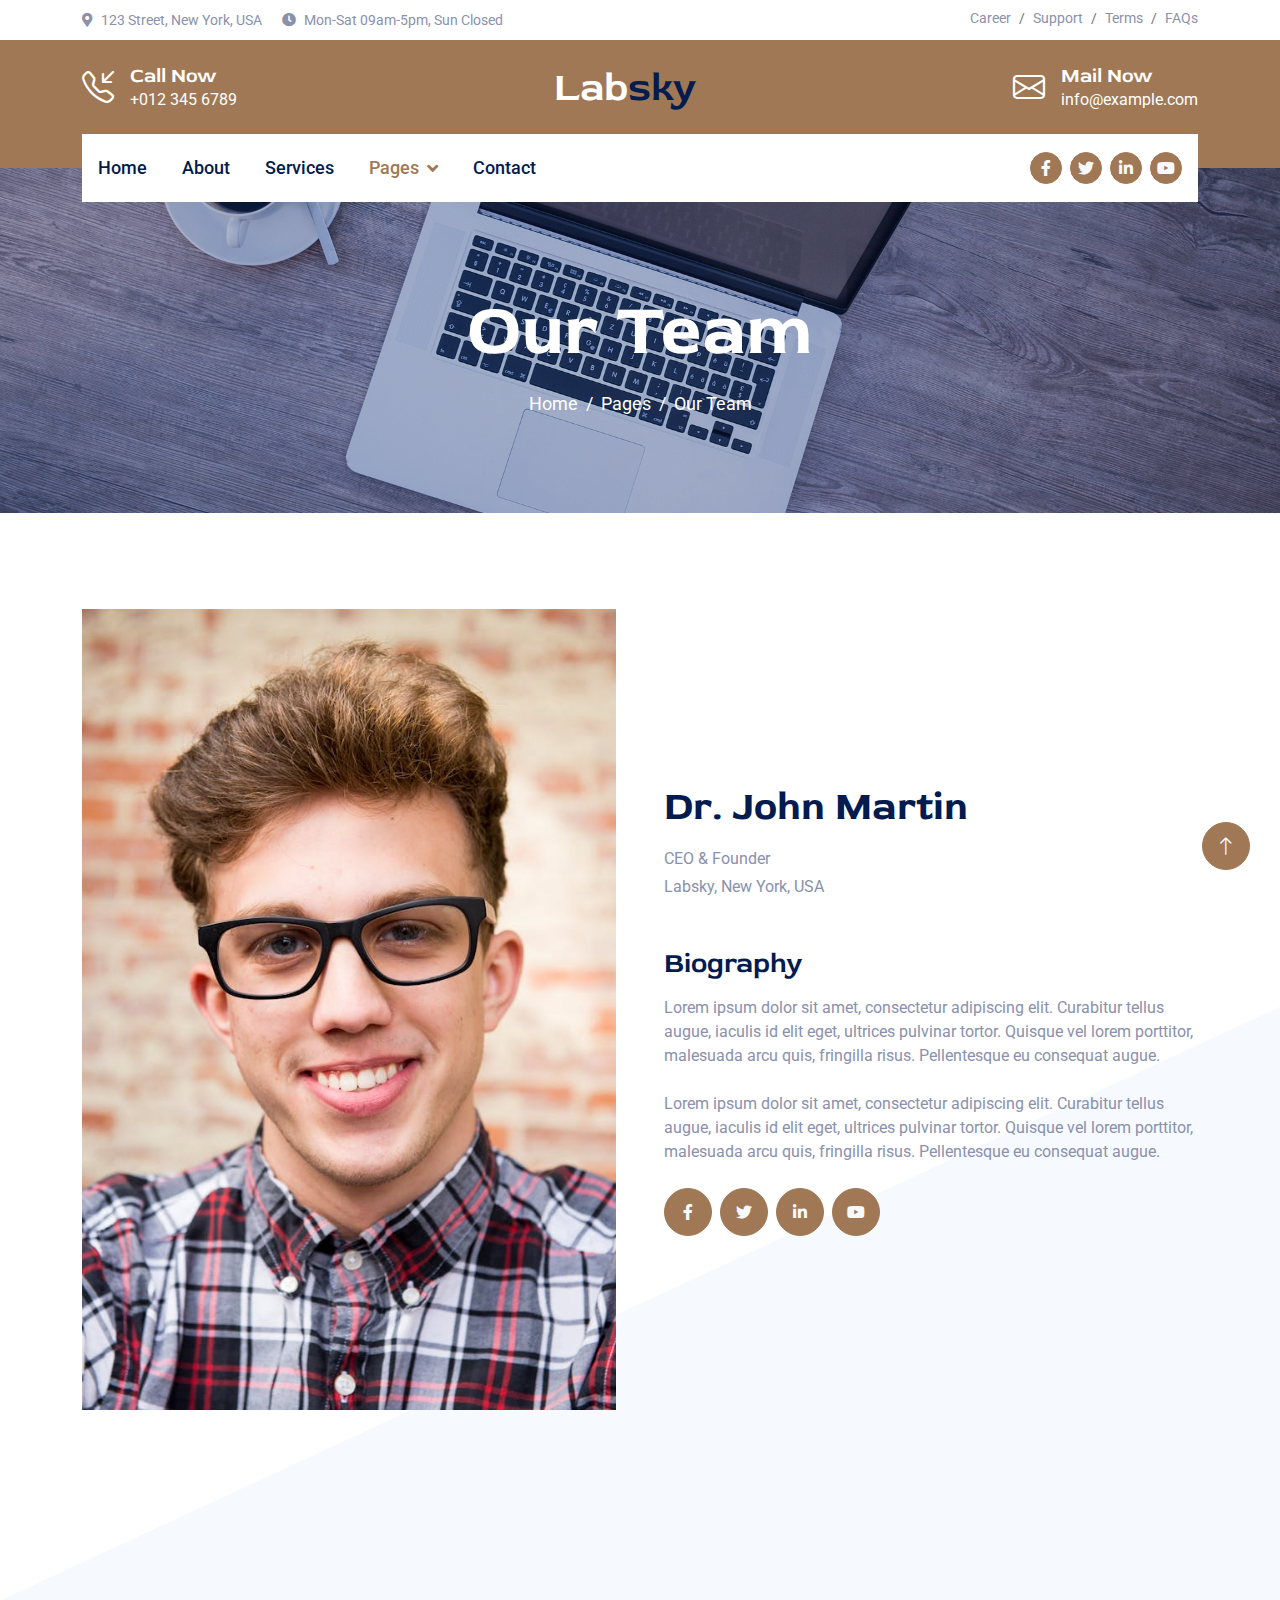
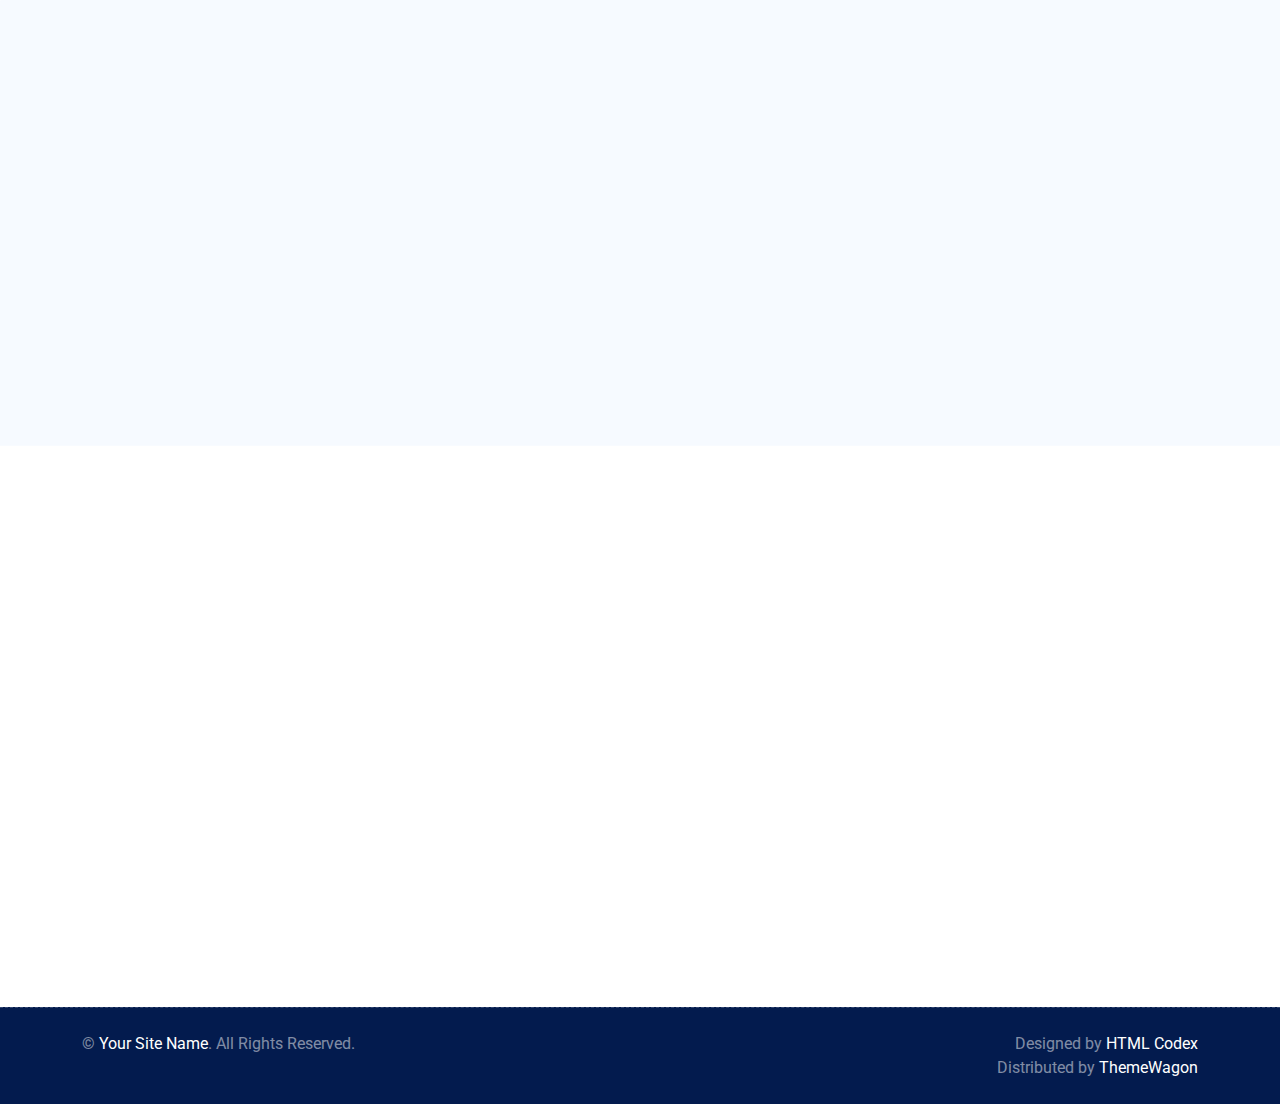
<file: team.html>
<!DOCTYPE html>
<html lang="en">

<head>
    <meta charset="utf-8">
    <title>Labsky - Laboratory HTML Website Template</title>
    <meta content="width=device-width, initial-scale=1.0" name="viewport">
    <meta content="" name="keywords">
    <meta content="" name="description">

    <!-- Favicon -->
    <link href="img/favicon.ico" rel="icon">

    <!-- Google Web Fonts -->
    <link rel="preconnect" href="https://fonts.googleapis.com">
    <link rel="preconnect" href="https://fonts.gstatic.com" crossorigin>
    <link href="https://fonts.googleapis.com/css2?family=Roboto:wght@400;500&family=Red+Rose:wght@600;700&display=swap"
        rel="stylesheet">

    <!-- Icon Font Stylesheet -->
    <link href="https://cdnjs.cloudflare.com/ajax/libs/font-awesome/5.10.0/css/all.min.css" rel="stylesheet">
    <link rel="stylesheet" href="https://cdn.jsdelivr.net/npm/bootstrap-icons@1.10.4/font/bootstrap-icons.css">

    <!-- Libraries Stylesheet -->
    <link href="lib/animate/animate.min.css" rel="stylesheet">
    <link href="lib/owlcarousel/assets/owl.carousel.min.css" rel="stylesheet">

    <!-- Customized Bootstrap Stylesheet -->
    <link href="css/bootstrap.min.css" rel="stylesheet">

    <!-- Template Stylesheet -->
    <link href="css/style.css" rel="stylesheet">
</head>

<body>
    <!-- Spinner Start -->
    <div id="spinner"
        class="show bg-white position-fixed translate-middle w-100 vh-100 top-50 start-50 d-flex align-items-center justify-content-center">
        <div class="spinner-border text-primary" role="status" style="width: 3rem; height: 3rem;"></div>
    </div>
    <!-- Spinner End -->


    <!-- Topbar Start -->
    <div class="container-fluid py-2 d-none d-lg-flex">
        <div class="container">
            <div class="d-flex justify-content-between">
                <div>
                    <small class="me-3"><i class="fa fa-map-marker-alt me-2"></i>123 Street, New York, USA</small>
                    <small class="me-3"><i class="fa fa-clock me-2"></i>Mon-Sat 09am-5pm, Sun Closed</small>
                </div>
                <nav class="breadcrumb mb-0">
                    <a class="breadcrumb-item small text-body" href="#">Career</a>
                    <a class="breadcrumb-item small text-body" href="#">Support</a>
                    <a class="breadcrumb-item small text-body" href="#">Terms</a>
                    <a class="breadcrumb-item small text-body" href="#">FAQs</a>
                </nav>
            </div>
        </div>
    </div>
    <!-- Topbar End -->


    <!-- Brand Start -->
    <div class="container-fluid bg-primary text-white pt-4 pb-5 d-none d-lg-flex">
        <div class="container pb-2">
            <div class="d-flex align-items-center justify-content-between">
                <div class="d-flex">
                    <i class="bi bi-telephone-inbound fs-2"></i>
                    <div class="ms-3">
                        <h5 class="text-white mb-0">Call Now</h5>
                        <span>+012 345 6789</span>
                    </div>
                </div>
                <a href="index.html" class="h1 text-white mb-0">Lab<span class="text-dark">sky</span></a>
                <div class="d-flex">
                    <i class="bi bi-envelope fs-2"></i>
                    <div class="ms-3">
                        <h5 class="text-white mb-0">Mail Now</h5>
                        <span>info@example.com</span>
                    </div>
                </div>
            </div>
        </div>
    </div>
    <!-- Brand End -->


    <!-- Navbar Start -->
    <div class="container-fluid sticky-top">
        <div class="container">
            <nav class="navbar navbar-expand-lg navbar-light bg-white py-lg-0 px-lg-3">
                <a href="index.html" class="navbar-brand d-lg-none">
                    <h1 class="text-primary m-0">Lab<span class="text-dark">sky</span></h1>
                </a>
                <button type="button" class="navbar-toggler me-0" data-bs-toggle="collapse"
                    data-bs-target="#navbarCollapse">
                    <span class="navbar-toggler-icon"></span>
                </button>
                <div class="collapse navbar-collapse" id="navbarCollapse">
                    <div class="navbar-nav">
                        <a href="index.html" class="nav-item nav-link">Home</a>
                        <a href="about.html" class="nav-item nav-link">About</a>
                        <a href="service.html" class="nav-item nav-link">Services</a>
                        <div class="nav-item dropdown">
                            <a href="#" class="nav-link dropdown-toggle active" data-bs-toggle="dropdown">Pages</a>
                            <div class="dropdown-menu bg-light m-0">
                                <a href="feature.html" class="dropdown-item">Features</a>
                                <a href="team.html" class="dropdown-item active">Our Team</a>
                                <a href="testimonial.html" class="dropdown-item">Testimonial</a>
                                <a href="appoinment.html" class="dropdown-item">Appoinment</a>
                                <a href="404.html" class="dropdown-item">404 Page</a>
                            </div>
                        </div>
                        <a href="contact.html" class="nav-item nav-link">Contact</a>
                    </div>
                    <div class="ms-auto d-none d-lg-flex">
                        <a class="btn btn-sm-square btn-primary ms-2" href=""><i class="fab fa-facebook-f"></i></a>
                        <a class="btn btn-sm-square btn-primary ms-2" href=""><i class="fab fa-twitter"></i></a>
                        <a class="btn btn-sm-square btn-primary ms-2" href=""><i class="fab fa-linkedin-in"></i></a>
                        <a class="btn btn-sm-square btn-primary ms-2" href=""><i class="fab fa-youtube"></i></a>
                    </div>
                </div>
            </nav>
        </div>
    </div>
    <!-- Navbar End -->


    <!-- Page Header Start -->
    <div class="container-fluid page-header py-5 mb-5 wow fadeIn" data-wow-delay="0.1s">
        <div class="container text-center py-5 mt-4">
            <h1 class="display-2 text-white mb-3 animated slideInDown">Our Team</h1>
            <nav aria-label="breadcrumb animated slideInDown">
                <ol class="breadcrumb justify-content-center mb-0">
                    <li class="breadcrumb-item"><a href="#">Home</a></li>
                    <li class="breadcrumb-item"><a href="#">Pages</a></li>
                    <li class="breadcrumb-item" aria-current="page">Our Team</li>
                </ol>
            </nav>
        </div>
    </div>
    <!-- Page Header End -->

    
    <!-- Team Start -->
    <div class="container-fluid container-team py-5">
        <div class="container pb-5">
            <div class="row g-5 align-items-center mb-5">
                <div class="col-md-6 wow fadeIn" data-wow-delay="0.3s">
                    <img class="img-fluid w-100" src="img/team-1.jpg" alt="">
                </div>
                <div class="col-md-6 wow fadeIn" data-wow-delay="0.5s">
                    <h1 class="display-6 mb-3">Dr. John Martin</h1>
                    <p class="mb-1">CEO & Founder</p>
                    <p class="mb-5">Labsky, New York, USA</p>
                    <h3 class="mb-3">Biography</h3>
                    <p class="mb-4">Lorem ipsum dolor sit amet, consectetur adipiscing elit. Curabitur tellus augue, iaculis id elit eget, ultrices pulvinar tortor. Quisque vel lorem porttitor, malesuada arcu quis, fringilla risus. Pellentesque eu consequat augue.</p>
                    <p class="mb-4">Lorem ipsum dolor sit amet, consectetur adipiscing elit. Curabitur tellus augue, iaculis id elit eget, ultrices pulvinar tortor. Quisque vel lorem porttitor, malesuada arcu quis, fringilla risus. Pellentesque eu consequat augue.</p>
                    <div class="d-flex">
                        <a class="btn btn-lg-square btn-primary me-2" href=""><i class="fab fa-facebook-f"></i></a>
                        <a class="btn btn-lg-square btn-primary me-2" href=""><i class="fab fa-twitter"></i></a>
                        <a class="btn btn-lg-square btn-primary me-2" href=""><i class="fab fa-linkedin-in"></i></a>
                        <a class="btn btn-lg-square btn-primary me-2" href=""><i class="fab fa-youtube"></i></a>
                    </div>
                </div>
            </div>
            <div class="row g-4">
                <div class="col-lg-3 col-md-6 wow fadeInUp" data-wow-delay="0.1s">
                    <div class="team-item">
                        <div class="position-relative overflow-hidden">
                            <img class="img-fluid w-100" src="img/team-2.jpg" alt="">
                            <div class="team-social">
                                <a class="btn btn-square btn-light mx-1" href=""><i class="fab fa-facebook-f"></i></a>
                                <a class="btn btn-square btn-light mx-1" href=""><i class="fab fa-twitter"></i></a>
                                <a class="btn btn-square btn-light mx-1" href=""><i class="fab fa-linkedin-in"></i></a>
                                <a class="btn btn-square btn-light mx-1" href=""><i class="fab fa-youtube"></i></a>
                            </div>
                        </div>
                        <div class="text-center p-4">
                            <h5 class="mb-1">Alex Robin</h5>
                            <span>Lab Assistant</span>
                        </div>
                    </div>
                </div>
                <div class="col-lg-3 col-md-6 wow fadeInUp" data-wow-delay="0.3s">
                    <div class="team-item">
                        <div class="position-relative overflow-hidden">
                            <img class="img-fluid w-100" src="img/team-3.jpg" alt="">
                            <div class="team-social">
                                <a class="btn btn-square btn-light mx-1" href=""><i class="fab fa-facebook-f"></i></a>
                                <a class="btn btn-square btn-light mx-1" href=""><i class="fab fa-twitter"></i></a>
                                <a class="btn btn-square btn-light mx-1" href=""><i class="fab fa-linkedin-in"></i></a>
                                <a class="btn btn-square btn-light mx-1" href=""><i class="fab fa-youtube"></i></a>
                            </div>
                        </div>
                        <div class="text-center p-4">
                            <h5 class="mb-1">Andrew Bon</h5>
                            <span>Lab Assistant</span>
                        </div>
                    </div>
                </div>
                <div class="col-lg-3 col-md-6 wow fadeInUp" data-wow-delay="0.5s">
                    <div class="team-item">
                        <div class="position-relative overflow-hidden">
                            <img class="img-fluid w-100" src="img/team-4.jpg" alt="">
                            <div class="team-social">
                                <a class="btn btn-square btn-light mx-1" href=""><i class="fab fa-facebook-f"></i></a>
                                <a class="btn btn-square btn-light mx-1" href=""><i class="fab fa-twitter"></i></a>
                                <a class="btn btn-square btn-light mx-1" href=""><i class="fab fa-linkedin-in"></i></a>
                                <a class="btn btn-square btn-light mx-1" href=""><i class="fab fa-youtube"></i></a>
                            </div>
                        </div>
                        <div class="text-center p-4">
                            <h5 class="mb-1">Martin Tompson</h5>
                            <span>Lab Assistant</span>
                        </div>
                    </div>
                </div>
                <div class="col-lg-3 col-md-6 wow fadeInUp" data-wow-delay="0.7s">
                    <div class="team-item">
                        <div class="position-relative overflow-hidden">
                            <img class="img-fluid w-100" src="img/team-5.jpg" alt="">
                            <div class="team-social">
                                <a class="btn btn-square btn-light mx-1" href=""><i class="fab fa-facebook-f"></i></a>
                                <a class="btn btn-square btn-light mx-1" href=""><i class="fab fa-twitter"></i></a>
                                <a class="btn btn-square btn-light mx-1" href=""><i class="fab fa-linkedin-in"></i></a>
                                <a class="btn btn-square btn-light mx-1" href=""><i class="fab fa-youtube"></i></a>
                            </div>
                        </div>
                        <div class="text-center p-4">
                            <h5 class="mb-1">Clarabelle Samber</h5>
                            <span>Lab Assistant</span>
                        </div>
                    </div>
                </div>
            </div>
        </div>
    </div>
    <!-- Team End -->


    <!-- Footer Start -->
    <div class="container-fluid footer position-relative bg-dark text-white-50 py-5 wow fadeIn" data-wow-delay="0.1s">
        <div class="container">
            <div class="row g-5 py-5">
                <div class="col-lg-6 pe-lg-5">
                    <a href="index.html" class="navbar-brand">
                        <h1 class="h1 text-primary mb-0">Lab<span class="text-white">sky</span></h1>
                    </a>
                    <p class="fs-5 mb-4">Lorem ipsum dolor sit amet, consectetur adipiscing elit. Curabitur tellus augue, iaculis id elit eget, ultrices pulvinar tortor.</p>
                    <p><i class="fa fa-map-marker-alt me-2"></i>123 Street, New York, USA</p>
                    <p><i class="fa fa-phone-alt me-2"></i>+012 345 67890</p>
                    <p><i class="fa fa-envelope me-2"></i>info@example.com</p>
                    <div class="d-flex mt-4">
                        <a class="btn btn-lg-square btn-primary me-2" href="#"><i class="fab fa-twitter"></i></a>
                        <a class="btn btn-lg-square btn-primary me-2" href="#"><i class="fab fa-facebook-f"></i></a>
                        <a class="btn btn-lg-square btn-primary me-2" href="#"><i class="fab fa-linkedin-in"></i></a>
                        <a class="btn btn-lg-square btn-primary me-2" href="#"><i class="fab fa-instagram"></i></a>
                    </div>
                </div>
                <div class="col-lg-6 ps-lg-5">
                    <div class="row g-5">
                        <div class="col-sm-6">
                            <h4 class="text-light mb-4">Quick Links</h4>
                            <a class="btn btn-link" href="">About Us</a>
                            <a class="btn btn-link" href="">Contact Us</a>
                            <a class="btn btn-link" href="">Our Services</a>
                            <a class="btn btn-link" href="">Terms & Condition</a>
                            <a class="btn btn-link" href="">Support</a>
                        </div>
                        <div class="col-sm-6">
                            <h4 class="text-light mb-4">Popular Links</h4>
                            <a class="btn btn-link" href="">About Us</a>
                            <a class="btn btn-link" href="">Contact Us</a>
                            <a class="btn btn-link" href="">Our Services</a>
                            <a class="btn btn-link" href="">Terms & Condition</a>
                            <a class="btn btn-link" href="">Support</a>
                        </div>
                        <div class="col-sm-12">
                            <h4 class="text-light mb-4">Newsletter</h4>
                            <div class="w-100">
                                <div class="input-group">
                                    <input type="text" class="form-control border-0 py-3 px-4" style="background: rgba(255, 255, 255, .1);" placeholder="Your Email Address"><button class="btn btn-primary px-4">Sign Up</button>
                                </div>
                            </div>
                        </div>
                    </div>
                </div>
            </div>
        </div>
    </div>
    <!-- Footer End -->


    <!-- Copyright Start -->
    <div class="container-fluid copyright bg-dark text-white-50 py-4">
        <div class="container">
            <div class="row">
                <div class="col-md-6 text-center text-md-start">
                    <p class="mb-0">&copy; <a href="#">Your Site Name</a>. All Rights Reserved.</p>
                </div>
                <div class="col-md-6 text-center text-md-end">
                    <!--/*** This template is free as long as you keep the footer author’s credit link/attribution link/backlink. If you'd like to use the template without the footer author’s credit link/attribution link/backlink, you can purchase the Credit Removal License from "https://htmlcodex.com/credit-removal". Thank you for your support. ***/-->
                    <p class="mb-0">Designed by <a href="https://htmlcodex.com">HTML Codex</a><br>Distributed by <a href="https://themewagon.com">ThemeWagon</a></p>
                </div>
            </div>
        </div>
    </div>
    <!-- Copyright End -->


    <!-- Back to Top -->
    <a href="#" class="btn btn-lg btn-primary btn-lg-square rounded-circle back-to-top"><i class="bi bi-arrow-up"></i></a>


    <!-- JavaScript Libraries -->
    <script src="https://ajax.googleapis.com/ajax/libs/jquery/3.6.1/jquery.min.js"></script>
    <script src="https://cdn.jsdelivr.net/npm/bootstrap@5.0.0/dist/js/bootstrap.bundle.min.js"></script>
    <script src="lib/wow/wow.min.js"></script>
    <script src="lib/easing/easing.min.js"></script>
    <script src="lib/waypoints/waypoints.min.js"></script>
    <script src="lib/counterup/counterup.min.js"></script>
    <script src="lib/owlcarousel/owl.carousel.min.js"></script>

    <!-- Template Javascript -->
    <script src="js/main.js"></script>
</body>

</html>
</file>
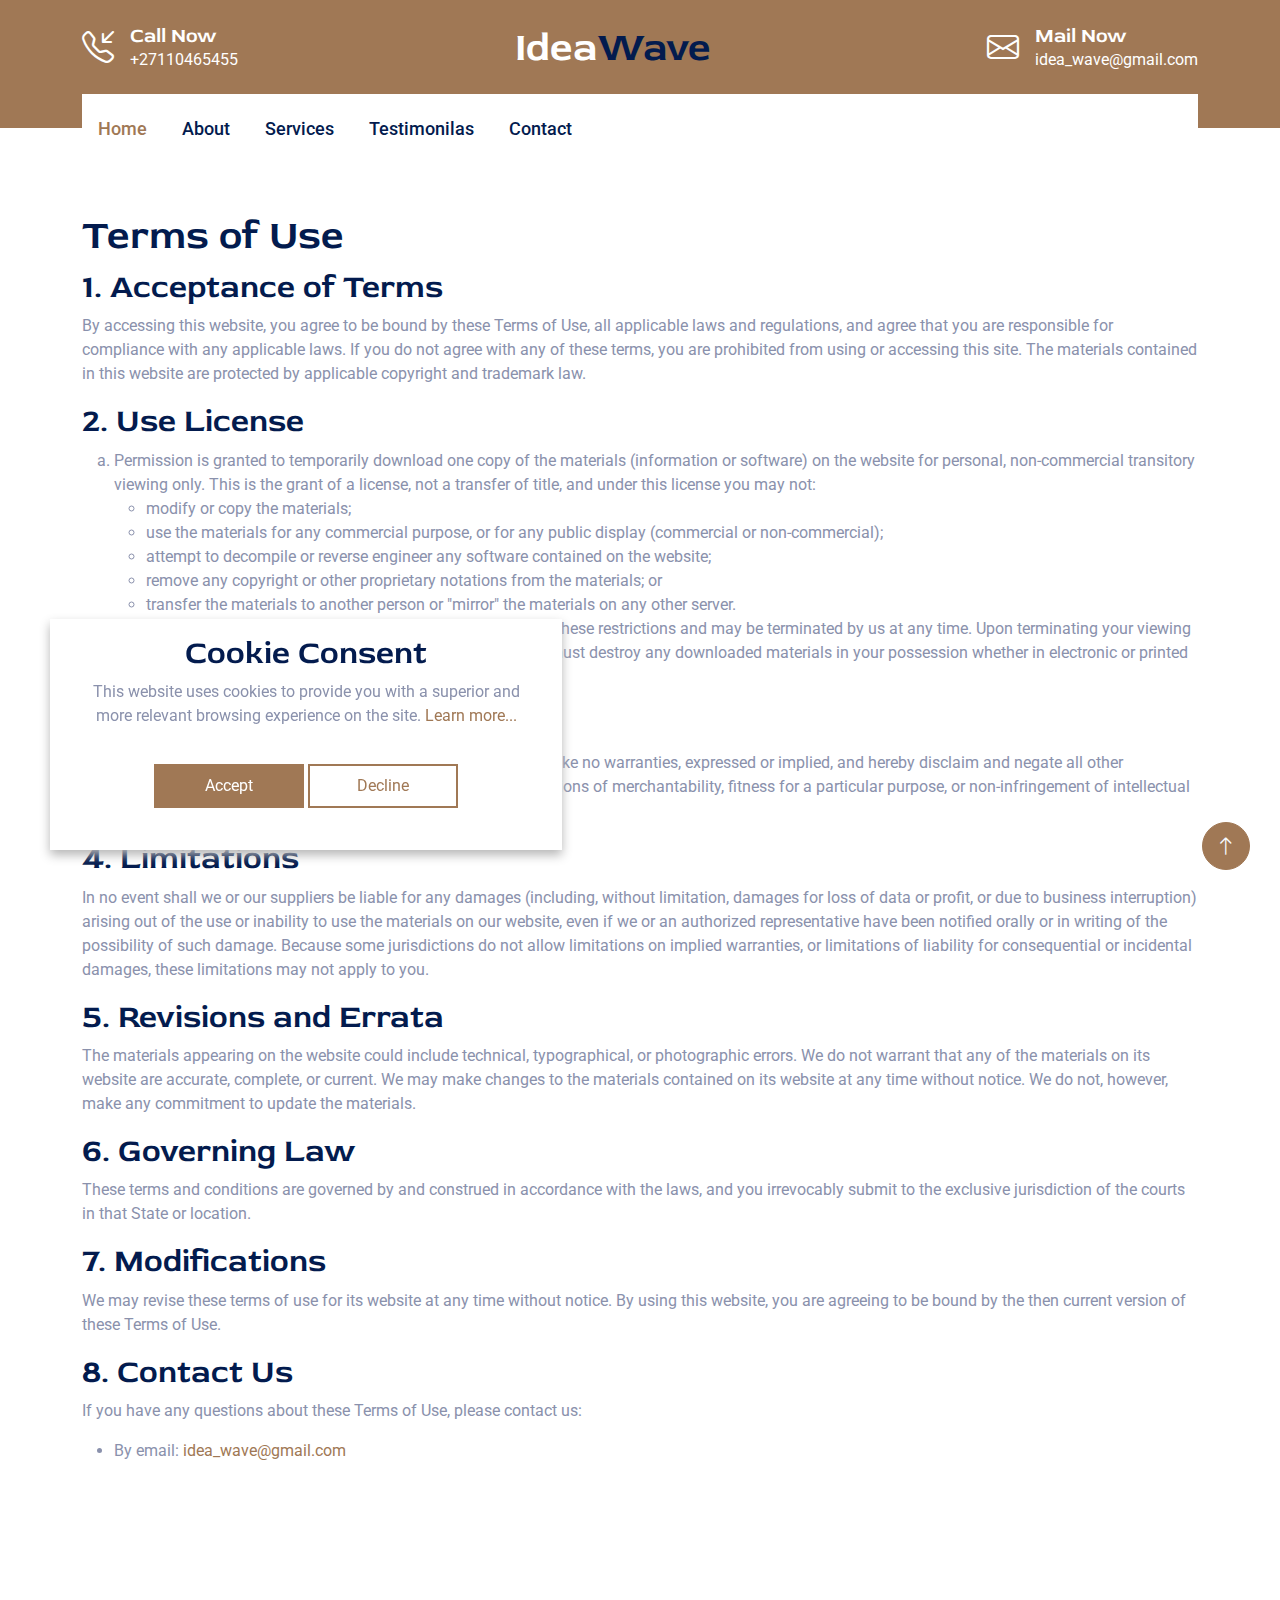
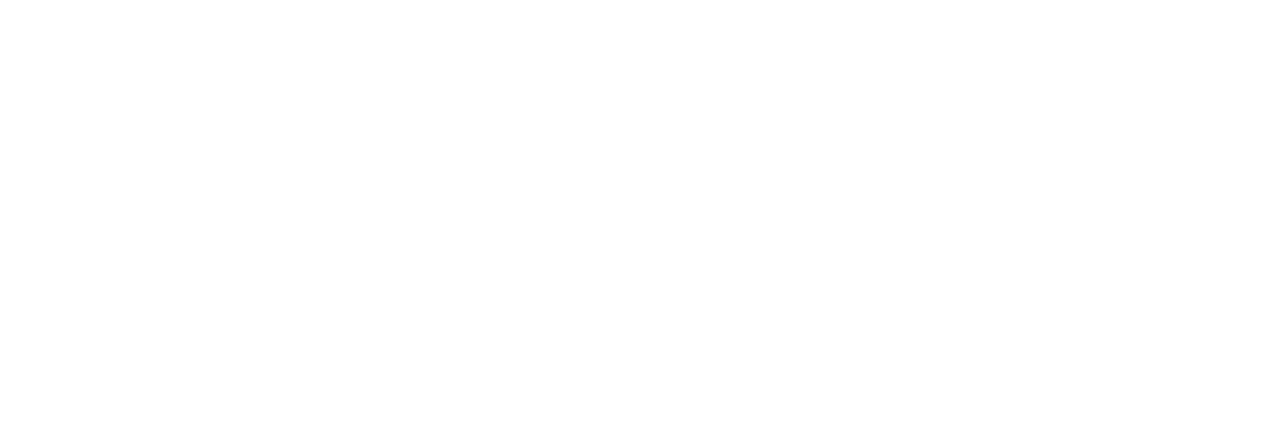
<file: terms-of-use.html>
<!DOCTYPE html>
<html lang="en">
    <head>
        <meta charset="utf-8" />
        <title>IdeaWave</title>
        <meta content="width=device-width, initial-scale=1.0" name="viewport" />
        <meta content="" name="keywords" />
        <meta content="" name="description" />

        <!-- Favicon -->
        <link href="img/favicon.ico" rel="icon" />

        <!-- Google Web Fonts -->
        <link rel="preconnect" href="https://fonts.googleapis.com" />
        <link rel="preconnect" href="https://fonts.gstatic.com" crossorigin />
        <link
            href="https://fonts.googleapis.com/css2?family=Roboto:wght@400;500&family=Red+Rose:wght@600;700&display=swap"
            rel="stylesheet"
        />

        <!-- Icon Font Stylesheet -->
        <link
            href="https://cdnjs.cloudflare.com/ajax/libs/font-awesome/5.10.0/css/all.min.css"
            rel="stylesheet"
        />
        <link
            rel="stylesheet"
            href="https://cdn.jsdelivr.net/npm/bootstrap-icons@1.10.4/font/bootstrap-icons.css"
        />

        <!-- Libraries Stylesheet -->
        <link href="lib/animate/animate.min.css" rel="stylesheet" />
        <link
            href="lib/owlcarousel/assets/owl.carousel.min.css"
            rel="stylesheet"
        />

        <!-- Customized Bootstrap Stylesheet -->
        <link href="css/bootstrap.min.css" rel="stylesheet" />

        <!-- Template Stylesheet -->
        <link href="css/style.css" rel="stylesheet" />
    </head>

    <body>
        <!-- Spinner Start -->
        <div
            id="spinner"
            class="show bg-white position-fixed translate-middle w-100 vh-100 top-50 start-50 d-flex align-items-center justify-content-center"
        >
            <div
                class="spinner-border text-primary"
                role="status"
                style="width: 3rem; height: 3rem"
            ></div>
        </div>
        <!-- Spinner End -->

        <!-- Brand Start -->
        <div
            class="container-fluid bg-primary text-white pt-4 pb-5 d-none d-lg-flex"
        >
            <div class="container pb-2">
                <div class="d-flex align-items-center justify-content-between">
                    <div class="d-flex">
                        <i class="bi bi-telephone-inbound fs-2"></i>
                        <div class="ms-3">
                            <h5 class="text-white mb-0">Call Now</h5>
                            <span>+27110465455</span>
                        </div>
                    </div>
                    <a href="index.html" class="h1 text-white mb-0"
                        >Idea<span class="text-dark">Wave</span></a
                    >
                    <div class="d-flex">
                        <i class="bi bi-envelope fs-2"></i>
                        <div class="ms-3">
                            <h5 class="text-white mb-0">Mail Now</h5>
                            <span>idea_wave@gmail.com</span>
                        </div>
                    </div>
                </div>
            </div>
        </div>
        <!-- Brand End -->

        <!-- Navbar Start -->
        <div class="container-fluid sticky-top">
            <div class="container">
                <nav
                    class="navbar navbar-expand-lg navbar-light bg-white py-lg-0 px-lg-3"
                >
                    <a href="index.html" class="navbar-brand d-lg-none">
                        <h1 class="text-primary m-0">
                            Idea<span class="text-dark">Wave</span>
                        </h1>
                    </a>
                    <button
                        type="button"
                        class="navbar-toggler me-0"
                        data-bs-toggle="collapse"
                        data-bs-target="#navbarCollapse"
                    >
                        <span class="navbar-toggler-icon"></span>
                    </button>
                    <div class="collapse navbar-collapse" id="navbarCollapse">
                        <div class="navbar-nav">
                            <a
                                href="index.html"
                                class="nav-item nav-link active"
                                >Home</a
                            >
                            <a href="about.html" class="nav-item nav-link"
                                >About</a
                            >
                            <a href="service.html" class="nav-item nav-link"
                                >Services</a
                            >
                            <a href="testimonial.html" class="nav-item nav-link"
                                >Testimonilas</a
                            >
                            <a href="contact.html" class="nav-item nav-link"
                                >Contact</a
                            >
                        </div>
                    </div>
                </nav>
            </div>
        </div>
        <!-- Navbar End -->

        <main>
            <article
                class="container additional-wrapper"
                style="margin-top: 30px"
            >
                <div class="page__content" style="padding: 20px 0px">
                    <h1>Terms of Use</h1>

                    <h2>1. Acceptance of Terms</h2>

                    <p>
                        By accessing this website, you agree to be bound by
                        these Terms of Use, all applicable laws and regulations,
                        and agree that you are responsible for compliance with
                        any applicable laws. If you do not agree with any of
                        these terms, you are prohibited from using or accessing
                        this site. The materials contained in this website are
                        protected by applicable copyright and trademark law.
                    </p>

                    <h2>2. Use License</h2>

                    <ol type="a">
                        <li>
                            Permission is granted to temporarily download one
                            copy of the materials (information or software) on
                            the website for personal, non-commercial transitory
                            viewing only. This is the grant of a license, not a
                            transfer of title, and under this license you may
                            not:
                        </li>
                        <ul>
                            <li>modify or copy the materials;</li>
                            <li>
                                use the materials for any commercial purpose, or
                                for any public display (commercial or
                                non-commercial);
                            </li>
                            <li>
                                attempt to decompile or reverse engineer any
                                software contained on the website;
                            </li>
                            <li>
                                remove any copyright or other proprietary
                                notations from the materials; or
                            </li>
                            <li>
                                transfer the materials to another person or
                                "mirror" the materials on any other server.
                            </li>
                        </ul>
                        <li>
                            This license shall automatically terminate if you
                            violate any of these restrictions and may be
                            terminated by us at any time. Upon terminating your
                            viewing of these materials or upon the termination
                            of this license, you must destroy any downloaded
                            materials in your possession whether in electronic
                            or printed format.
                        </li>
                    </ol>

                    <h2>3. Disclaimer</h2>

                    <p>
                        The materials on the website are provided on an 'as is'
                        basis. We make no warranties, expressed or implied, and
                        hereby disclaim and negate all other warranties
                        including, without limitation, implied warranties or
                        conditions of merchantability, fitness for a particular
                        purpose, or non-infringement of intellectual property or
                        other violation of rights.
                    </p>

                    <h2>4. Limitations</h2>

                    <p>
                        In no event shall we or our suppliers be liable for any
                        damages (including, without limitation, damages for loss
                        of data or profit, or due to business interruption)
                        arising out of the use or inability to use the materials
                        on our website, even if we or an authorized
                        representative have been notified orally or in writing
                        of the possibility of such damage. Because some
                        jurisdictions do not allow limitations on implied
                        warranties, or limitations of liability for
                        consequential or incidental damages, these limitations
                        may not apply to you.
                    </p>

                    <h2>5. Revisions and Errata</h2>

                    <p>
                        The materials appearing on the website could include
                        technical, typographical, or photographic errors. We do
                        not warrant that any of the materials on its website are
                        accurate, complete, or current. We may make changes to
                        the materials contained on its website at any time
                        without notice. We do not, however, make any commitment
                        to update the materials.
                    </p>

                    <h2>6. Governing Law</h2>

                    <p>
                        These terms and conditions are governed by and construed
                        in accordance with the laws, and you irrevocably submit
                        to the exclusive jurisdiction of the courts in that
                        State or location.
                    </p>

                    <h2>7. Modifications</h2>

                    <p>
                        We may revise these terms of use for its website at any
                        time without notice. By using this website, you are
                        agreeing to be bound by the then current version of
                        these Terms of Use.
                    </p>

                    <h2>8. Contact Us</h2>

                    <p>
                        If you have any questions about these Terms of Use,
                        please contact us:
                    </p>

                    <ul>
                        <li>
                            By email:
                            <a href="mailto:idea_wave@gmail.com"
                                >idea_wave@gmail.com</a
                            >
                        </li>
                    </ul>
                </div>
            </article>
        </main>

        <!-- Footer Start -->
        <div
            class="container-fluid footer position-relative bg-dark text-white-50 py-5 wow fadeIn"
            data-wow-delay="0.1s"
        >
            <div class="container">
                <div class="row g-5 py-5">
                    <div class="col-lg-6 pe-lg-5">
                        <a href="index.html" class="navbar-brand">
                            <h1 class="h1 text-primary mb-0">
                                Idea<span class="text-white">Wave</span>
                            </h1>
                        </a>
                        <p class="fs-5 mb-4">
                            Connect with our team to learn more about our
                            upcoming webinars. We're here to provide valuable
                            insights and training to help you stay ahead in your
                            field.
                        </p>
                        <p>
                            <i class="fa fa-map-marker-alt me-2"></i>Chrestos,
                            31 Scrooby St, Willowbrook, Roodepoort, 1724, South
                            Africa
                        </p>

                        <p><i class="fa fa-phone-alt me-2"></i>+27110465455</p>
                        <p>
                            <i class="fa fa-envelope me-2"></i
                            >idea_wave@gmail.com
                        </p>
                    </div>
                    <div class="col-lg-6 ps-lg-5">
                        <div class="row g-5">
                            <div class="col-sm-6">
                                <h4 class="text-light mb-4">Quick Links</h4>
                                <a class="btn btn-link" href="index.html"
                                    >Home</a
                                >
                                <a class="btn btn-link" href="contact.html"
                                    >Contact Us</a
                                >
                                <a class="btn btn-link" href="about.html"
                                    >About us</a
                                >
                                <a
                                    class="btn btn-link"
                                    href="privacy-policy.html"
                                    >Privacy Policy</a
                                >
                            </div>
                            <div class="col-sm-6">
                                <h4 class="text-light mb-4">Popular Links</h4>
                                <a class="btn btn-link" href="about.html"
                                    >About Us</a
                                >
                                <a class="btn btn-link" href="contact.html"
                                    >Contact Us</a
                                >
                                <a class="btn btn-link" href="service.html"
                                    >Our Services</a
                                >
                                <a class="btn btn-link" href="terms-of-use.html"
                                    >Terms & Condition</a
                                >
                            </div>
                            <div class="col-sm-12">
                                <h4 class="text-light mb-4">Newsletter</h4>
                                <div class="w-100">
                                    <div class="input-group">
                                        <input
                                            type="text"
                                            class="form-control border-0 py-3 px-4"
                                            style="
                                                background: rgba(
                                                    255,
                                                    255,
                                                    255,
                                                    0.1
                                                );
                                            "
                                            placeholder="Your Email Address"
                                            id="email"
                                        /><button
                                            class="btn btn-primary px-4"
                                            id="submit"
                                            onclick="sendForm()"
                                        >
                                            Sign Up
                                        </button>
                                    </div>
                                    <div id="result"></div>
                                </div>
                            </div>
                        </div>
                    </div>
                </div>
            </div>
        </div>
        <!-- Footer End -->

        <!-- Cookie banner -->
        <div class="cookie-wrapper show">
            <div>
                <i class="bx bx-cookie"></i>
                <h2 style="text-align: center">Cookie Consent</h2>
            </div>

            <div class="data">
                <p>
                    This website uses cookies to provide you with a superior and
                    more relevant browsing experience on the site.
                    <a href="#">Learn more...</a>
                </p>
            </div>

            <div class="buttons">
                <button class="cookie-button" id="acceptBtn">Accept</button>
                <button class="cookie-button" id="declineBtn">Decline</button>
            </div>
        </div>
        <!-- End Cookie banner -->

        <!-- Back to Top -->
        <a
            href="#"
            class="btn btn-lg btn-primary btn-lg-square rounded-circle back-to-top"
            ><i class="bi bi-arrow-up"></i
        ></a>

        <!-- JavaScript Libraries -->
        <script src="https://ajax.googleapis.com/ajax/libs/jquery/3.6.1/jquery.min.js"></script>
        <script src="https://cdn.jsdelivr.net/npm/bootstrap@5.0.0/dist/js/bootstrap.bundle.min.js"></script>
        <script src="lib/wow/wow.min.js"></script>
        <script src="lib/easing/easing.min.js"></script>
        <script src="lib/waypoints/waypoints.min.js"></script>
        <script src="lib/counterup/counterup.min.js"></script>
        <script src="lib/owlcarousel/owl.carousel.min.js"></script>

        <!-- Template Javascript -->
        <script src="js/main.js"></script>
        <script src="js/contact-form.js"></script>
        <script src="js/cookiebanner.js"></script>
    </body>
</html>
</file>
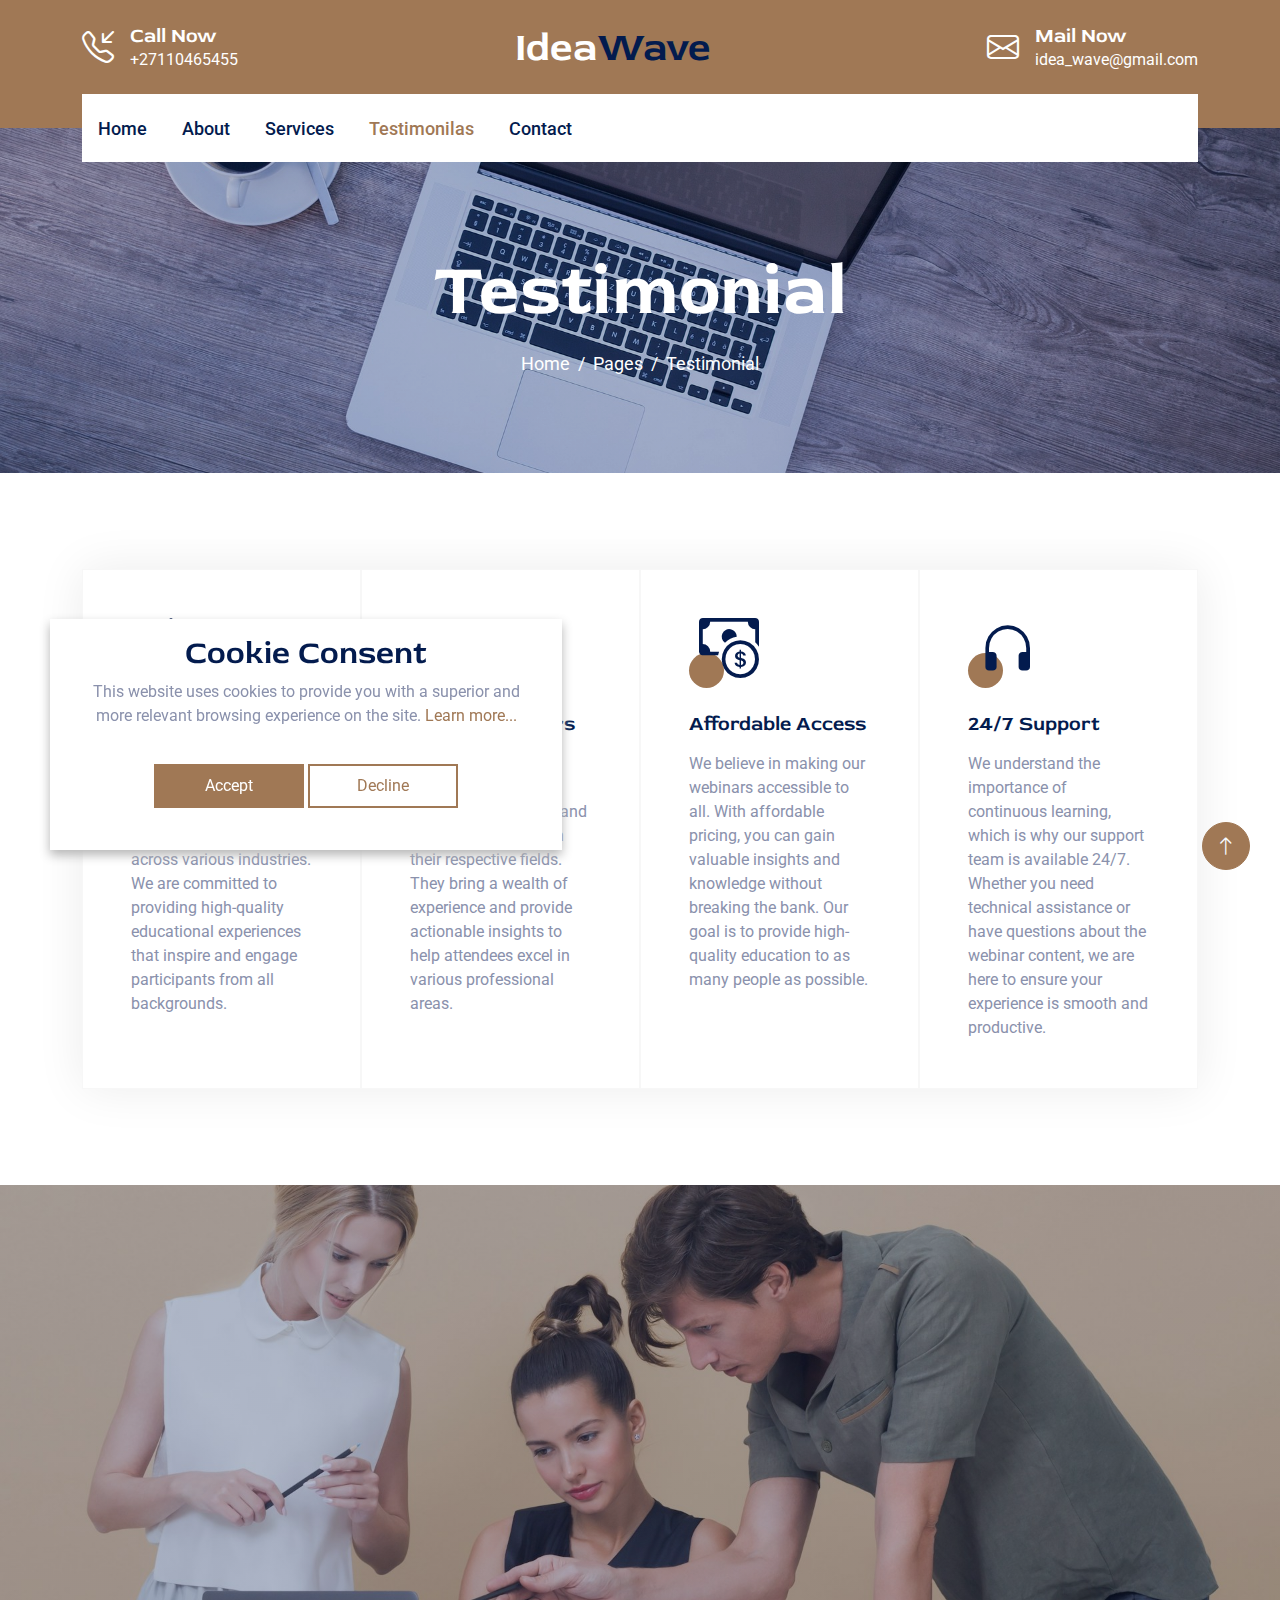
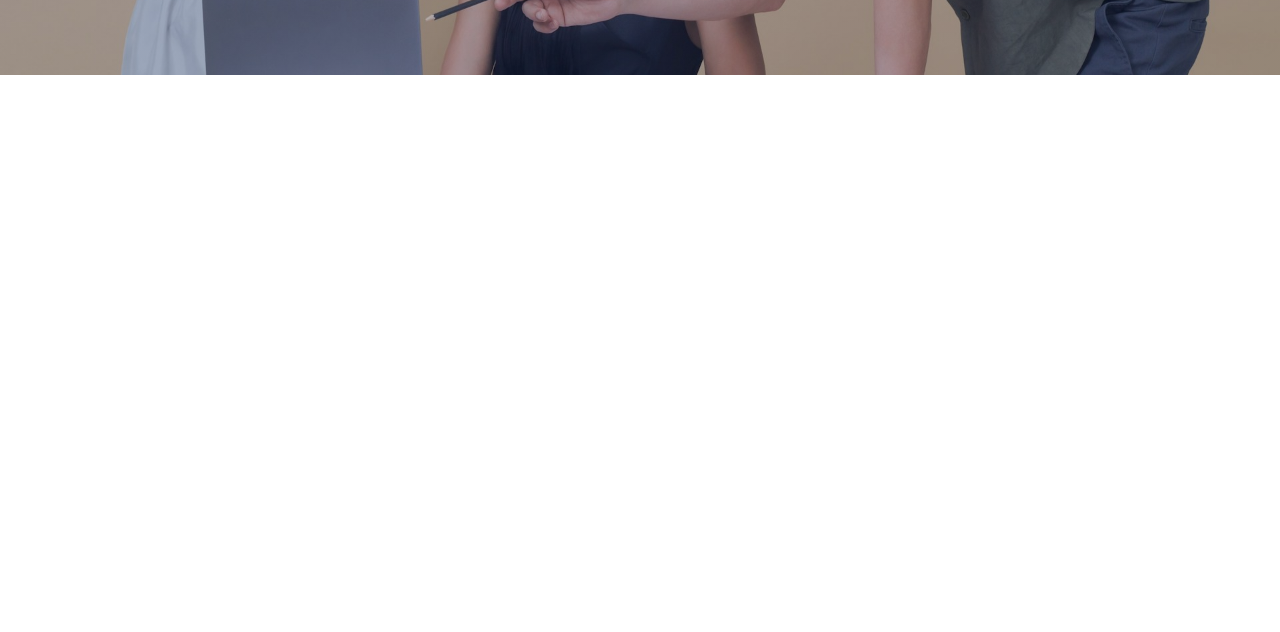
<file: testimonial.html>
<!DOCTYPE html>
<html lang="en">
    <head>
        <meta charset="utf-8" />
        <title>IdeaWave</title>
        <meta content="width=device-width, initial-scale=1.0" name="viewport" />
        <meta content="" name="keywords" />
        <meta content="" name="description" />

        <!-- Favicon -->
        <link href="img/favicon.ico" rel="icon" />

        <!-- Google Web Fonts -->
        <link rel="preconnect" href="https://fonts.googleapis.com" />
        <link rel="preconnect" href="https://fonts.gstatic.com" crossorigin />
        <link
            href="https://fonts.googleapis.com/css2?family=Roboto:wght@400;500&family=Red+Rose:wght@600;700&display=swap"
            rel="stylesheet"
        />

        <!-- Icon Font Stylesheet -->
        <link
            href="https://cdnjs.cloudflare.com/ajax/libs/font-awesome/5.10.0/css/all.min.css"
            rel="stylesheet"
        />
        <link
            rel="stylesheet"
            href="https://cdn.jsdelivr.net/npm/bootstrap-icons@1.10.4/font/bootstrap-icons.css"
        />

        <!-- Libraries Stylesheet -->
        <link href="lib/animate/animate.min.css" rel="stylesheet" />
        <link
            href="lib/owlcarousel/assets/owl.carousel.min.css"
            rel="stylesheet"
        />

        <!-- Customized Bootstrap Stylesheet -->
        <link href="css/bootstrap.min.css" rel="stylesheet" />

        <!-- Template Stylesheet -->
        <link href="css/style.css" rel="stylesheet" />
    </head>

    <body>
        <!-- Spinner Start -->
        <div
            id="spinner"
            class="show bg-white position-fixed translate-middle w-100 vh-100 top-50 start-50 d-flex align-items-center justify-content-center"
        >
            <div
                class="spinner-border text-primary"
                role="status"
                style="width: 3rem; height: 3rem"
            ></div>
        </div>
        <!-- Spinner End -->

        <!-- Brand Start -->
        <div
            class="container-fluid bg-primary text-white pt-4 pb-5 d-none d-lg-flex"
        >
            <div class="container pb-2">
                <div class="d-flex align-items-center justify-content-between">
                    <div class="d-flex">
                        <i class="bi bi-telephone-inbound fs-2"></i>
                        <div class="ms-3">
                            <h5 class="text-white mb-0">Call Now</h5>
                            <span>+27110465455</span>
                        </div>
                    </div>
                    <a href="index.html" class="h1 text-white mb-0"
                        >Idea<span class="text-dark">Wave</span></a
                    >
                    <div class="d-flex">
                        <i class="bi bi-envelope fs-2"></i>
                        <div class="ms-3">
                            <h5 class="text-white mb-0">Mail Now</h5>
                            <span>idea_wave@gmail.com</span>
                        </div>
                    </div>
                </div>
            </div>
        </div>
        <!-- Brand End -->

        <!-- Navbar Start -->
        <div class="container-fluid sticky-top">
            <div class="container">
                <nav
                    class="navbar navbar-expand-lg navbar-light bg-white py-lg-0 px-lg-3"
                >
                    <a href="index.html" class="navbar-brand d-lg-none">
                        <h1 class="text-primary m-0">
                            Idea<span class="text-dark">Wave</span>
                        </h1>
                    </a>
                    <button
                        type="button"
                        class="navbar-toggler me-0"
                        data-bs-toggle="collapse"
                        data-bs-target="#navbarCollapse"
                    >
                        <span class="navbar-toggler-icon"></span>
                    </button>
                    <div class="collapse navbar-collapse" id="navbarCollapse">
                        <div class="navbar-nav">
                            <a href="index.html" class="nav-item nav-link"
                                >Home</a
                            >
                            <a href="about.html" class="nav-item nav-link"
                                >About</a
                            >
                            <a href="service.html" class="nav-item nav-link"
                                >Services</a
                            >
                            <a
                                href="testimonial.html"
                                class="nav-item nav-link active"
                                >Testimonilas</a
                            >
                            <a href="contact.html" class="nav-item nav-link"
                                >Contact</a
                            >
                        </div>
                    </div>
                </nav>
            </div>
        </div>
        <!-- Navbar End -->
        <!-- Page Header Start -->
        <div
            class="container-fluid page-header py-5 mb-5 wow fadeIn"
            data-wow-delay="0.1s"
        >
            <div class="container text-center py-5 mt-4">
                <h1 class="display-2 text-white mb-3 animated slideInDown">
                    Testimonial
                </h1>
                <nav aria-label="breadcrumb animated slideInDown">
                    <ol class="breadcrumb justify-content-center mb-0">
                        <li class="breadcrumb-item"><a href="#">Home</a></li>
                        <li class="breadcrumb-item"><a href="#">Pages</a></li>
                        <li class="breadcrumb-item" aria-current="page">
                            Testimonial
                        </li>
                    </ol>
                </nav>
            </div>
        </div>
        <!-- Page Header End -->

        <!-- Features Start -->
        <div class="container-fluid py-5 mb-5">
            <div class="container">
                <div class="row g-0 feature-row">
                    <div
                        class="col-md-6 col-lg-3 wow fadeIn"
                        data-wow-delay="0.1s"
                    >
                        <div class="feature-item border h-100 p-5">
                            <div class="icon-box-primary mb-4">
                                <i class="bi bi-award text-dark"></i>
                            </div>
                            <h5 class="mb-3">Award Winning</h5>
                            <p class="mb-0">
                                Our award-winning webinars are recognized for
                                delivering valuable knowledge and insights
                                across various industries. We are committed to
                                providing high-quality educational experiences
                                that inspire and engage participants from all
                                backgrounds.
                            </p>
                        </div>
                    </div>
                    <div
                        class="col-md-6 col-lg-3 wow fadeIn"
                        data-wow-delay="0.3s"
                    >
                        <div class="feature-item border h-100 p-5">
                            <div class="icon-box-primary mb-4">
                                <i class="bi bi-people text-dark"></i>
                            </div>
                            <h5 class="mb-3">Expert Speakers</h5>
                            <p class="mb-0">
                                Our webinars feature expert speakers with
                                diverse backgrounds and in-depth knowledge in
                                their respective fields. They bring a wealth of
                                experience and provide actionable insights to
                                help attendees excel in various professional
                                areas.
                            </p>
                        </div>
                    </div>
                    <div
                        class="col-md-6 col-lg-3 wow fadeIn"
                        data-wow-delay="0.5s"
                    >
                        <div class="feature-item border h-100 p-5">
                            <div class="icon-box-primary mb-4">
                                <i class="bi bi-cash-coin text-dark"></i>
                            </div>
                            <h5 class="mb-3">Affordable Access</h5>
                            <p class="mb-0">
                                We believe in making our webinars accessible to
                                all. With affordable pricing, you can gain
                                valuable insights and knowledge without breaking
                                the bank. Our goal is to provide high-quality
                                education to as many people as possible.
                            </p>
                        </div>
                    </div>
                    <div
                        class="col-md-6 col-lg-3 wow fadeIn"
                        data-wow-delay="0.7s"
                    >
                        <div class="feature-item border h-100 p-5">
                            <div class="icon-box-primary mb-4">
                                <i class="bi bi-headphones text-dark"></i>
                            </div>
                            <h5 class="mb-3">24/7 Support</h5>
                            <p class="mb-0">
                                We understand the importance of continuous
                                learning, which is why our support team is
                                available 24/7. Whether you need technical
                                assistance or have questions about the webinar
                                content, we are here to ensure your experience
                                is smooth and productive.
                            </p>
                        </div>
                    </div>
                </div>
            </div>
        </div>
        <!-- Features End -->

        <!-- Testimonial Start -->
        <div class="container-fluid testimonial py-5">
            <div class="container pt-5">
                <div class="row gy-5 gx-0">
                    <div
                        class="col-lg-6 pe-lg-5 wow fadeIn"
                        data-wow-delay="0.3s"
                    >
                        <h1 class="display-6 text-white mb-4">
                            What Our Participants Say About Us
                        </h1>
                        <p class="text-white mb-5">
                            Hear from our webinar participants about how our
                            sessions have helped them improve their skills, gain
                            new perspectives, and apply what they've learned in
                            their careers:
                        </p>
                    </div>
                    <div
                        class="col-lg-6 mb-n5 wow fadeIn"
                        data-wow-delay="0.5s"
                    >
                        <div class="bg-white p-5">
                            <div
                                class="owl-carousel testimonial-carousel wow fadeIn"
                                data-wow-delay="0.1s"
                            >
                                <div class="testimonial-item">
                                    <div class="icon-box-primary mb-4">
                                        <i
                                            class="bi bi-chat-left-quote text-dark"
                                        ></i>
                                    </div>
                                    <p class="fs-5 mb-4">
                                        "The webinar was a fantastic learning
                                        experience. The expert speakers provided
                                        deep insights into the topic, and I was
                                        able to apply the strategies shared in
                                        my work immediately. Highly recommend!"
                                    </p>
                                    <div class="d-flex align-items-center">
                                        <img
                                            class="flex-shrink-0"
                                            src="img/testimonial-1.jpg"
                                            alt=""
                                        />
                                        <div class="ps-3">
                                            <h5 class="mb-1">John Smith</h5>
                                        </div>
                                    </div>
                                </div>
                                <div class="testimonial-item">
                                    <div class="icon-box-primary mb-4">
                                        <i
                                            class="bi bi-chat-left-quote text-dark"
                                        ></i>
                                    </div>
                                    <p class="fs-5 mb-4">
                                        "The content covered in the webinar was
                                        both practical and engaging. The
                                        facilitator's approach made complex
                                        topics easy to understand, and the tools
                                        shared were invaluable."
                                    </p>
                                    <div class="d-flex align-items-center">
                                        <img
                                            class="flex-shrink-0"
                                            src="img/testimonial-2.jpg"
                                            alt=""
                                        />
                                        <div class="ps-3">
                                            <h5 class="mb-1">Sarah Johnson</h5>
                                        </div>
                                    </div>
                                </div>
                                <div class="testimonial-item">
                                    <div class="icon-box-primary mb-4">
                                        <i
                                            class="bi bi-chat-left-quote text-dark"
                                        ></i>
                                    </div>
                                    <p class="fs-5 mb-4">
                                        "The webinar's focus on real-world
                                        applications was exactly what I needed
                                        to take my skills to the next level.
                                        I’ve already started using the insights
                                        in my daily tasks."
                                    </p>
                                    <div class="d-flex align-items-center">
                                        <img
                                            class="flex-shrink-0"
                                            src="img/testimonial-3.jpg"
                                            alt=""
                                        />
                                        <div class="ps-3">
                                            <h5 class="mb-1">David Brown</h5>
                                        </div>
                                    </div>
                                </div>
                                <div class="testimonial-item">
                                    <div class="icon-box-primary mb-4">
                                        <i
                                            class="bi bi-chat-left-quote text-dark"
                                        ></i>
                                    </div>
                                    <p class="fs-5 mb-4">
                                        "The webinar offered a clear roadmap to
                                        improve my operational processes. The
                                        expert speaker addressed all key
                                        challenges and shared practical tools to
                                        enhance productivity."
                                    </p>
                                    <div class="d-flex align-items-center">
                                        <img
                                            class="flex-shrink-0"
                                            src="img/testimonial-4.jpg"
                                            alt=""
                                        />
                                        <div class="ps-3">
                                            <h5 class="mb-1">Emily Wilson</h5>
                                        </div>
                                    </div>
                                </div>
                            </div>
                        </div>
                    </div>
                </div>
            </div>
        </div>
        <!-- Testimonial End -->

        <!-- Footer Start -->
        <div
            class="container-fluid footer position-relative bg-dark text-white-50 py-5 wow fadeIn"
            data-wow-delay="0.1s"
        >
            <div class="container">
                <div class="row g-5 py-5">
                    <div class="col-lg-6 pe-lg-5">
                        <a href="index.html" class="navbar-brand">
                            <h1 class="h1 text-primary mb-0">
                                Idea<span class="text-white">Wave</span>
                            </h1>
                        </a>
                        <p class="fs-5 mb-4">
                            Connect with our team to learn more about our
                            upcoming webinars. We're here to provide valuable
                            insights and training to help you stay ahead in your
                            field.
                        </p>
                        <p>
                            <i class="fa fa-map-marker-alt me-2"></i>Chrestos,
                            31 Scrooby St, Willowbrook, Roodepoort, 1724, South
                            Africa
                        </p>

                        <p><i class="fa fa-phone-alt me-2"></i>+27110465455</p>
                        <p>
                            <i class="fa fa-envelope me-2"></i
                            >idea_wave@gmail.com
                        </p>
                    </div>
                    <div class="col-lg-6 ps-lg-5">
                        <div class="row g-5">
                            <div class="col-sm-6">
                                <h5 class="text-light mb-4">Quick Links</h5>
                                <a class="btn btn-link" href="index.html"
                                    >Home</a
                                >
                                <a class="btn btn-link" href="contact.html"
                                    >Contact Us</a
                                >
                                <a class="btn btn-link" href="about.html"
                                    >About us</a
                                >
                                <a class="btn btn-link" href="terms-of-use.html"
                                    >Terms & Condition</a
                                >
                                <a
                                    class="btn btn-link"
                                    href="privacy-policy.html"
                                    >Privacy Policy</a
                                >
                            </div>
                            <div class="col-sm-6">
                                <h4 class="text-light mb-4">Popular Links</h4>
                                <a class="btn btn-link" href="about.html"
                                    >About Us</a
                                >
                                <a class="btn btn-link" href="contact.html"
                                    >Contact Us</a
                                >
                                <a class="btn btn-link" href="service.html"
                                    >Our Services</a
                                >
                                <a class="btn btn-link" href="terms-of-use.html"
                                    >Terms & Condition</a
                                >
                            </div>
                            <div class="col-sm-12">
                                <h4 class="text-light mb-4">Newsletter</h4>
                                <div class="w-100">
                                    <div class="input-group">
                                        <input
                                            type="text"
                                            class="form-control border-0 py-3 px-4"
                                            style="
                                                background: rgba(
                                                    255,
                                                    255,
                                                    255,
                                                    0.1
                                                );
                                            "
                                            placeholder="Your Email Address"
                                            id="email"
                                        /><button
                                            class="btn btn-primary px-4"
                                            id="submit"
                                            onclick="sendForm()"
                                        >
                                            Sign Up
                                        </button>
                                    </div>
                                    <div id="result"></div>
                                </div>
                            </div>
                        </div>
                    </div>
                </div>
            </div>
        </div>
        <!-- Footer End -->

        <!-- Cookie banner -->
        <div class="cookie-wrapper show">
            <div>
                <i class="bx bx-cookie"></i>
                <h2 style="text-align: center">Cookie Consent</h2>
            </div>

            <div class="data">
                <p>
                    This website uses cookies to provide you with a superior and
                    more relevant browsing experience on the site.
                    <a href="#">Learn more...</a>
                </p>
            </div>

            <div class="buttons">
                <button class="cookie-button" id="acceptBtn">Accept</button>
                <button class="cookie-button" id="declineBtn">Decline</button>
            </div>
        </div>
        <!-- End Cookie banner -->

        <!-- Back to Top -->
        <a
            href="#"
            class="btn btn-lg btn-primary btn-lg-square rounded-circle back-to-top"
            ><i class="bi bi-arrow-up"></i
        ></a>

        <!-- JavaScript Libraries -->
        <script src="https://ajax.googleapis.com/ajax/libs/jquery/3.6.1/jquery.min.js"></script>
        <script src="https://cdn.jsdelivr.net/npm/bootstrap@5.0.0/dist/js/bootstrap.bundle.min.js"></script>
        <script src="lib/wow/wow.min.js"></script>
        <script src="lib/easing/easing.min.js"></script>
        <script src="lib/waypoints/waypoints.min.js"></script>
        <script src="lib/counterup/counterup.min.js"></script>
        <script src="lib/owlcarousel/owl.carousel.min.js"></script>

        <!-- Template Javascript -->
        <script src="js/main.js"></script>
        <script src="js/contact-form.js"></script>
        <script src="js/cookiebanner.js"></script>
    </body>
</html>
</file>
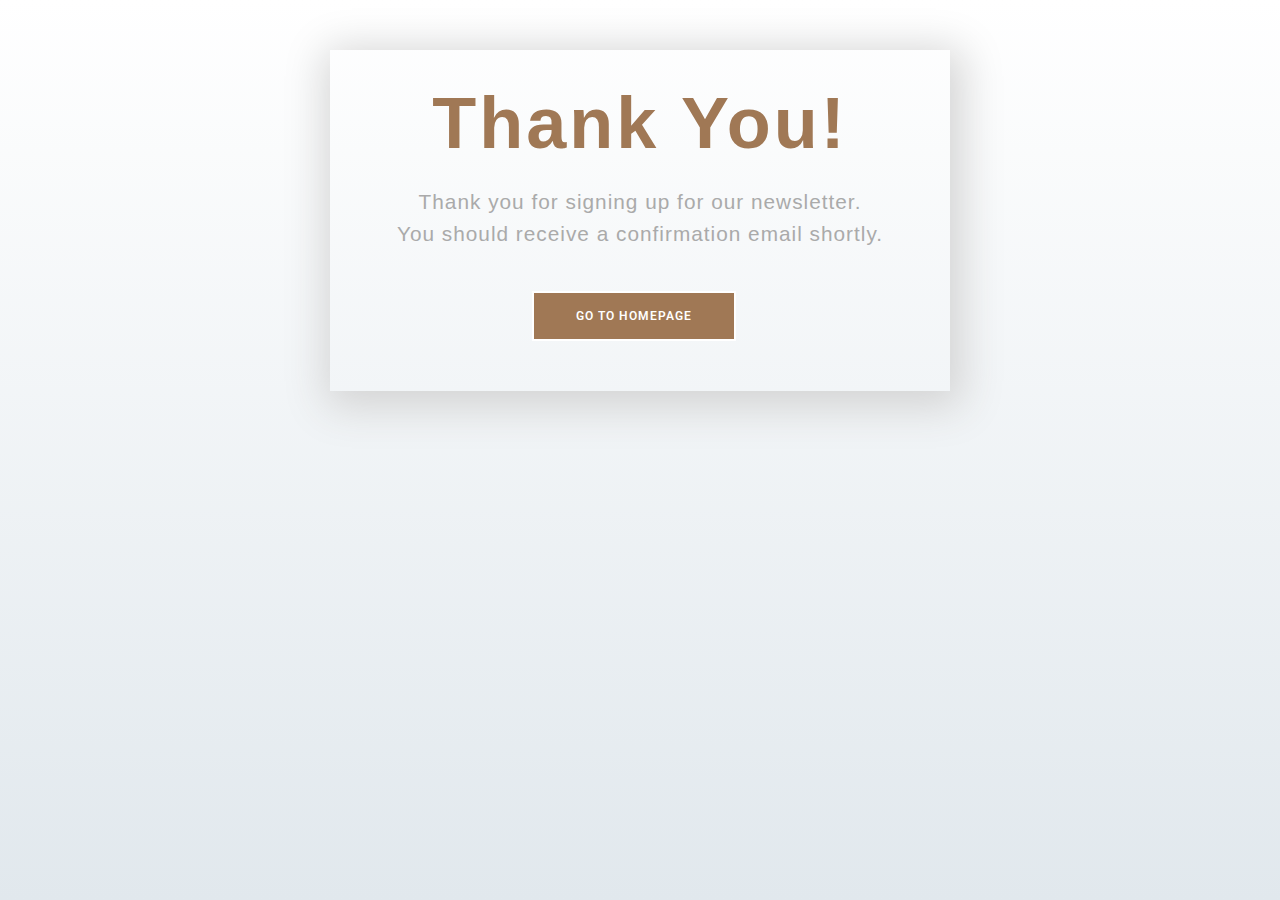
<file: thanks.html>
<!DOCTYPE html>
<html lang="en">
    <head>
        <meta charset="utf-8" />
        <title>IdeaWave</title>
        <meta content="width=device-width, initial-scale=1.0" name="viewport" />
        <meta content="" name="keywords" />
        <meta content="" name="description" />

        <!-- Favicon -->
        <link href="img/favicon.ico" rel="icon" />

        <!-- Google Web Fonts -->
        <link rel="preconnect" href="https://fonts.googleapis.com" />
        <link rel="preconnect" href="https://fonts.gstatic.com" crossorigin />
        <link
            href="https://fonts.googleapis.com/css2?family=Roboto:wght@400;500&family=Red+Rose:wght@600;700&display=swap"
            rel="stylesheet"
        />

        <!-- Icon Font Stylesheet -->
        <link
            href="https://cdnjs.cloudflare.com/ajax/libs/font-awesome/5.10.0/css/all.min.css"
            rel="stylesheet"
        />
        <link
            rel="stylesheet"
            href="https://cdn.jsdelivr.net/npm/bootstrap-icons@1.10.4/font/bootstrap-icons.css"
        />

        <!-- Libraries Stylesheet -->
        <link href="lib/animate/animate.min.css" rel="stylesheet" />
        <link
            href="lib/owlcarousel/assets/owl.carousel.min.css"
            rel="stylesheet"
        />

        <!-- Customized Bootstrap Stylesheet -->
        <link href="css/bootstrap.min.css" rel="stylesheet" />

        <!-- Template Stylesheet -->
        <link href="css/style.css" rel="stylesheet" />
        <link href="css/thanks.css" rel="stylesheet" />
    </head>
    <body>
        <div class="content">
            <div class="wrapper-1">
                <div class="wrapper-2">
                    <h1>Thank You!</h1>
                    <p>Thank you for signing up for our newsletter.</p>
                    <p>You should receive a confirmation email shortly.</p>
                    <a href="index.html">
                        <button class="go-home">Go to Homepage</button>
                    </a>
                </div>
            </div>
        </div>
    </body>
</html>
</file>
<file: css/style.css>
/********** Template CSS **********/

.back-to-top {
    position: fixed;
    display: none;
    right: 30px;
    bottom: 30px;
    z-index: 99;
}

.fw-medium {
    font-weight: 500;
}

/*** Spinner ***/
#spinner {
    opacity: 0;
    visibility: hidden;
    transition: opacity 0.5s ease-out, visibility 0s linear 0.5s;
    z-index: 99999;
}

#spinner.show {
    transition: opacity 0.5s ease-out, visibility 0s linear 0s;
    visibility: visible;
    opacity: 1;
}

/*** Button ***/
.btn {
    transition: 0.5s;
    font-weight: 500;
}

.btn-primary,
.btn-outline-primary:hover {
    color: var(--bs-light);
}

.btn-secondary,
.btn-outline-secondary:hover {
    color: var(--bs-dark);
}

.btn-square {
    width: 38px;
    height: 38px;
}

.btn-sm-square {
    width: 32px;
    height: 32px;
}

.btn-lg-square {
    width: 48px;
    height: 48px;
}

.btn-square,
.btn-sm-square,
.btn-lg-square {
    padding: 0;
    display: flex;
    align-items: center;
    justify-content: center;
    border-radius: 50px;
    font-weight: normal;
}

.icon-box-primary,
.icon-box-light {
    position: relative;
    padding: 0 0 10px 10px;
    z-index: 1;
}

.icon-box-primary i,
.icon-box-light i {
    font-size: 60px;
    line-height: 0;
}

.icon-box-primary::before,
.icon-box-light::before {
    position: absolute;
    content: '';
    width: 35px;
    height: 35px;
    left: 0;
    bottom: 0;
    border-radius: 35px;
    transition: 0.5s;
    z-index: -1;
}

.icon-box-primary::before {
    background: var(--bs-primary);
}

.icon-box-light::before {
    background: var(--bs-light);
}

/*** Navbar ***/
.sticky-top {
    top: -100px;
    transition: 0.5s;
}

.navbar .navbar-nav .nav-link {
    margin-right: 35px;
    padding: 20px 0;
    color: var(--bs-dark);
    font-size: 18px;
    font-weight: 500;
    outline: none;
}

.navbar .navbar-nav .nav-link:hover,
.navbar .navbar-nav .nav-link.active {
    color: var(--bs-primary);
}

.navbar .dropdown-toggle::after {
    border: none;
    content: '\f107';
    font-family: 'Font Awesome 5 Free';
    font-weight: 900;
    vertical-align: middle;
    margin-left: 8px;
}

@media (max-width: 991.98px) {
    .navbar .navbar-nav .nav-link {
        margin-right: 0;
        padding: 10px 0;
    }

    .navbar .navbar-nav {
        margin-top: 15px;
        border-top: 1px solid #eeeeee;
    }
}

@media (min-width: 992px) {
    .sticky-top {
        margin-top: -34px;
    }

    .navbar {
        height: 68px;
    }

    .navbar .nav-item .dropdown-menu {
        display: block;
        border: none;
        margin-top: 0;
        top: 150%;
        opacity: 0;
        visibility: hidden;
        transition: 0.5s;
    }

    .navbar .nav-item:hover .dropdown-menu {
        top: 100%;
        visibility: visible;
        transition: 0.5s;
        opacity: 1;
    }
}

/*** Header ***/
@media (min-width: 992px) {
    .header-carousel,
    .page-header {
        margin-top: -34px;
    }
}

.carousel-caption {
    top: 0;
    left: 0;
    right: 0;
    bottom: 0;
    display: flex;
    align-items: center;
    background: rgba(3, 27, 78, 0.3);
    z-index: 1;
}

.carousel-control-prev,
.carousel-control-next {
    width: 15%;
}

.carousel-control-prev-icon,
.carousel-control-next-icon {
    width: 3.5rem;
    height: 3.5rem;
    border-radius: 3.5rem;
    background-color: var(--bs-primary);
    border: 15px solid var(--bs-primary);
}

@media (max-width: 767.98px) {
    #header-carousel .carousel-item {
        position: relative;
        min-height: 450px;
    }

    #header-carousel .carousel-item img {
        position: absolute;
        width: 100%;
        height: 100%;
        object-fit: cover;
    }
}

.page-header {
    background: linear-gradient(rgba(3, 27, 78, 0.3), rgba(3, 27, 78, 0.3)),
        url(../img/breadcrumb1.jpg) center center no-repeat;
    background-size: cover;
}

.bg2 {
    background: linear-gradient(rgba(3, 27, 78, 0.3), rgba(3, 27, 78, 0.3)),
        url(../img/breadcrumb2.jpg) center center no-repeat;
    background-size: cover;
}

.bg3 {
    background: linear-gradient(rgba(3, 27, 78, 0.3), rgba(3, 27, 78, 0.3)),
        url(../img/breadcrumb3.jpg) center center no-repeat;
    background-size: cover;
}

.bg4 {
    background: linear-gradient(rgba(3, 27, 78, 0.3), rgba(3, 27, 78, 0.3)),
        url(../img/breadcrumb4.jpg) center center no-repeat;
    background-size: cover;
}

.bg5 {
    background: linear-gradient(rgba(3, 27, 78, 0.3), rgba(3, 27, 78, 0.3)),
        url(../img/breadcrumb5.jpg) center center no-repeat;
    background-size: cover;
}

.page-header .breadcrumb-item + .breadcrumb-item::before {
    color: var(--bs-white);
}

.page-header .breadcrumb-item,
.page-header .breadcrumb-item a {
    font-size: 18px;
    color: var(--bs-white);
}

/*** Features ***/
.feature {
    background: linear-gradient(rgba(3, 27, 78, 0.3), rgba(3, 27, 78, 0.3)),
        url(../img/feature.jpg) left center no-repeat;
    background-size: cover;
}

.feature-row {
    box-shadow: 0 0 45px rgba(0, 0, 0, 0.08);
}

.feature-item {
    border-color: rgba(0, 0, 0, 0.03) !important;
}

.experience .progress {
    height: 5px;
}

.experience .progress .progress-bar {
    width: 0px;
    transition: 3s;
}

.experience .nav-pills .nav-link {
    color: var(--dark);
}

.experience .nav-pills .nav-link.active {
    color: #ffffff;
}

.experience .tab-content hr {
    width: 30px;
}

/*** About ***/
.about-fact {
    width: 220px;
    height: 220px;
    box-shadow: 0 0 30px rgba(0, 0, 0, 0.1);
}

@media (min-width: 576px) {
    .about-fact.mt-n130 {
        margin-top: -130px;
    }
}

.btn-play {
    position: relative;
    display: block;
    box-sizing: content-box;
    width: 36px;
    height: 46px;
    border-radius: 100%;
    border: none;
    outline: none !important;
    padding: 18px 20px 20px 28px;
    background: var(--bs-primary);
}

.btn-play:before {
    content: '';
    position: absolute;
    z-index: 0;
    left: 50%;
    top: 50%;
    transform: translateX(-50%) translateY(-50%);
    display: block;
    width: 90px;
    height: 90px;
    background: var(--bs-primary);
    border-radius: 100%;
    animation: pulse-border 1500ms ease-out infinite;
}

.btn-play:after {
    content: '';
    position: absolute;
    z-index: 1;
    left: 50%;
    top: 50%;
    transform: translateX(-50%) translateY(-50%);
    display: block;
    width: 90px;
    height: 90px;
    background: var(--bs-primary);
    border-radius: 100%;
    transition: all 200ms;
}

.btn-play span {
    display: block;
    position: relative;
    z-index: 3;
    width: 0;
    height: 0;
    left: 3px;
    border-left: 30px solid #ffffff;
    border-top: 18px solid transparent;
    border-bottom: 18px solid transparent;
}

@keyframes pulse-border {
    0% {
        transform: translateX(-50%) translateY(-50%) translateZ(0) scale(1);
        opacity: 1;
    }

    100% {
        transform: translateX(-50%) translateY(-50%) translateZ(0) scale(2);
        opacity: 0;
    }
}

.modal-video .modal-dialog {
    position: relative;
    max-width: 800px;
    margin: 60px auto 0 auto;
}

.modal-video .modal-body {
    position: relative;
    padding: 0px;
}

.modal-video .close {
    position: absolute;
    width: 30px;
    height: 30px;
    right: 0px;
    top: -30px;
    z-index: 999;
    font-size: 30px;
    font-weight: normal;
    color: #ffffff;
    background: #000000;
    opacity: 1;
}

/*** Service ***/
.container-service {
    position: relative;
}

.container-service::before {
    position: absolute;
    content: '';
    background: var(--bs-light);
    width: 100%;
    height: 100%;
    left: 0px;
    top: 0px;
    clip-path: polygon(0 0, 100% 0, 100% 30%, 0 70%);
    z-index: -1;
}

.service-item {
    position: relative;
    height: 100%;
    padding: 45px 30px;
    background: var(--bs-white);
    box-shadow: 0 0 45px rgba(0, 0, 0, 0.05);
}

.service-item::before {
    position: absolute;
    content: '';
    width: 100%;
    height: 0;
    left: 0;
    bottom: 0;
    transition: 0.5s;
    background: var(--bs-primary);
}

.service-item:hover::before {
    height: 100%;
    top: 0;
}

.service-item * {
    position: relative;
    transition: 0.5s;
    z-index: 1;
}

.service-item:hover h5,
.service-item:hover p {
    color: var(--bs-white);
}

.service-item:hover .icon-box-primary::before {
    background: var(--bs-dark);
}

.service-item:hover .icon-box-primary i {
    color: var(--bs-white) !important;
}

/*** Team ***/
.container-team {
    position: relative;
}

.container-team::before {
    position: absolute;
    content: '';
    background: var(--bs-light);
    width: 100%;
    height: 100%;
    left: 0px;
    top: 0px;
    clip-path: polygon(0 70%, 100% 30%, 100% 100%, 0% 100%);
    z-index: -1;
}

.team-item {
    background: var(--bs-white);
    box-shadow: 0 0 45px rgba(0, 0, 0, 0.05);
}

.team-item .team-social {
    position: absolute;
    width: 0;
    height: 100%;
    top: 0;
    right: 0;
    transition: 0.5s;
    background: var(--bs-primary);
    display: flex;
    align-items: center;
    justify-content: center;
}

.team-item:hover .team-social {
    width: 100%;
    left: 0;
}

.team-item .team-social .btn {
    opacity: 0;
    transition: 0.5s;
}

.team-item:hover .team-social .btn {
    opacity: 1;
}

/*** Testimonial ***/
.testimonial {
    background: linear-gradient(rgba(3, 27, 78, 0.3), rgba(3, 27, 78, 0.3)),
        url(../img/testimonial.jpg) left center no-repeat;
    background-size: cover;
}

.testimonial-item img {
    width: 60px !important;
    height: 60px !important;
    border-radius: 60px;
}

.testimonial-carousel .owl-nav {
    position: absolute;
    top: 0;
    right: 0;
    display: flex;
}

.testimonial-carousel .owl-nav .owl-prev,
.testimonial-carousel .owl-nav .owl-next {
    margin-left: 15px;
    color: var(--bs-primary);
    font-size: 30px;
    line-height: 0;
    transition: 0.5s;
}

.testimonial-carousel .owl-nav .owl-prev:hover,
.testimonial-carousel .owl-nav .owl-next:hover {
    color: var(--bs-dark);
}

/*** Contact ***/
@media (min-width: 992px) {
    .contact-info::after {
        position: absolute;
        content: '';
        width: 0px;
        height: 100%;
        top: 0;
        left: 50%;
        border-left: 1px dashed rgba(255, 255, 255, 0.2);
    }
}

@media (max-width: 991.98px) {
    .contact-info::after {
        position: absolute;
        content: '';
        width: 100%;
        height: 0px;
        top: 50%;
        left: 0;
        border-top: 1px dashed rgba(255, 255, 255, 0.2);
    }
}

/*** Footer ***/
.footer {
    background: linear-gradient(rgba(3, 27, 78, 0.3), rgba(3, 27, 78, 0.3)),
        url(../img/footer.png) center center no-repeat;
    background-size: contain;
}

@media (min-width: 992px) {
    .footer::after {
        position: absolute;
        content: '';
        width: 0px;
        height: 100%;
        top: 0;
        left: 50%;
        border-left: 1px dashed rgba(255, 255, 255, 0.2);
    }
}

.footer .btn.btn-link {
    display: block;
    margin-bottom: 5px;
    padding: 0;
    text-align: left;
    color: rgba(255, 255, 255, 0.5);
    font-weight: normal;
    text-transform: capitalize;
    transition: 0.3s;
}

.footer .btn.btn-link::before {
    position: relative;
    content: '\f105';
    font-family: 'Font Awesome 5 Free';
    font-weight: 900;
    color: rgba(255, 255, 255, 0.5);
    margin-right: 10px;
}

.footer .btn.btn-link:hover {
    color: var(--bs-primary);
    letter-spacing: 1px;
    box-shadow: none;
}

.copyright {
    border-top: 1px dashed rgba(255, 255, 255, 0.2);
}

.copyright a {
    color: var(--bs-white);
}

.copyright a:hover {
    color: var(--bs-primary);
}
@import url('https://fonts.googleapis.com/css2?family=Poppins:wght@300;400;500;600&display=swap');

.cookie-wrapper {
    position: fixed;
    bottom: 50px;
    left: 50px;
    width: 40%;
    background: #fff;
    padding: 15px 25px 22px;
    transition: right 0.3s ease;
    box-shadow: 0 5px 10px rgb(182, 182, 182);
    z-index: 999;
}
.cookie-wrapper .show {
    right: 20px;
}

@media (max-width: 772px) {
    .cookie-wrapper {
        width: 100%;
        bottom: 0px;
        left: 0px;
    }
}

.hidden {
    display: none;
}
header i {
    color: #a07855ff;
    font-size: 32px;
    text-align: center;
}
header h2 {
    color: #a07855ff;
    font-weight: 500;
    text-align: center;
}
.data {
    text-align: center;
}
.data p a {
    color: #a07855ff;
    text-decoration: none;
    text-align: center !important;
}
.data p a:hover {
    text-decoration: underline;
}
.buttons {
    padding: 20px 0px;
    text-align: center;
}
.buttons .cookie-button {
    border: 2px solid #a07855ff;
    color: #fff;
    padding: 8px 0;
    background: #a07855ff;
    cursor: pointer;
    width: calc(100% / 2 - 10px);
    transition: all 0.2s ease;
    max-width: 150px;
    border-radius: 0px;
}
.buttons #acceptBtn:hover {
    background-color: transparent;
    color: #a07855ff;
}
#declineBtn {
    background-color: #fff;
    color: #a07855ff;
    border-radius: 0;
}
#declineBtn:hover {
    background-color: #a07855ff;
    color: #fff;
}
#result {
    color: red;
    font-size: 14px;
}
</file>
<file: css/thanks.css>
* {
    box-sizing: border-box;
}
body {
    background: #ffffff;
    background: linear-gradient(to bottom, #ffffff 0%, #e1e8ed 100%);
    filter: progid:DXImageTransform.Microsoft.gradient( startColorstr='#ffffff', endColorstr='#e1e8ed',GradientType=0 );
    height: 100%;
    margin: 0;
    background-repeat: no-repeat;
    background-attachment: fixed;
}

.wrapper-1 {
    width: 100%;
    height: 100vh;
    display: flex;
    flex-direction: column;
}
.wrapper-2 {
    padding: 30px;
    text-align: center;
}
h1 {
    font-family: 'Source Sans Pro', sans-serif;
    font-size: 4em;
    letter-spacing: 3px;
    color: #a07855ff;
    margin: 0;
    margin-bottom: 20px;
}
.wrapper-2 p {
    margin: 0;
    font-size: 1.3em;
    color: #aaa;
    font-family: 'Source Sans Pro', sans-serif;
    letter-spacing: 1px;
}
.go-home {
    background: #a07855ff;
    border: 2px solid #ffffff;
    color: #ffffff;
    font-weight: 600;
    letter-spacing: 1px;
    font-size: 12px;
    padding: 14px 42px;
    margin-top: 42px;
    margin-right: 12px;
    -webkit-transition: all 0.4s ease-in-out;
    transition: all 0.4s ease-in-out;
    visibility: visible;
    animation-delay: 2.3s;
    animation-name: fadeInUp;
    text-decoration: none;
    text-transform: uppercase;
    cursor: pointer;
    border-radius: 0;
}
.go-home:hover {
    background: transparent;
    border-color: #a07855ff;
}
a:hover .go-home {
    color: #a07855ff;
}
.go-home a {
    text-decoration: none;
    color: #fff;
}

.footer-like {
    margin-top: auto;
    background: #d7e6fe;
    padding: 6px;
    text-align: center;
}
.footer-like p {
    margin: 0;
    padding: 4px;
    color: #ffc107;
    font-family: 'Source Sans Pro', sans-serif;
    letter-spacing: 1px;
}
.footer-like p a {
    text-decoration: none;
    color: #ffc107;
    font-weight: 600;
}

@media (min-width: 360px) {
    h1 {
        font-size: 4.5em;
    }
    .go-home {
        margin-bottom: 20px;
    }
}

@media (min-width: 600px) {
    .content {
        max-width: 1000px;
        margin: 0 auto;
    }
    .wrapper-1 {
        height: initial;
        max-width: 620px;
        margin: 0 auto;
        margin-top: 50px;
        box-shadow: 4px 8px 40px 8px lightgray;
    }
}
</file>
